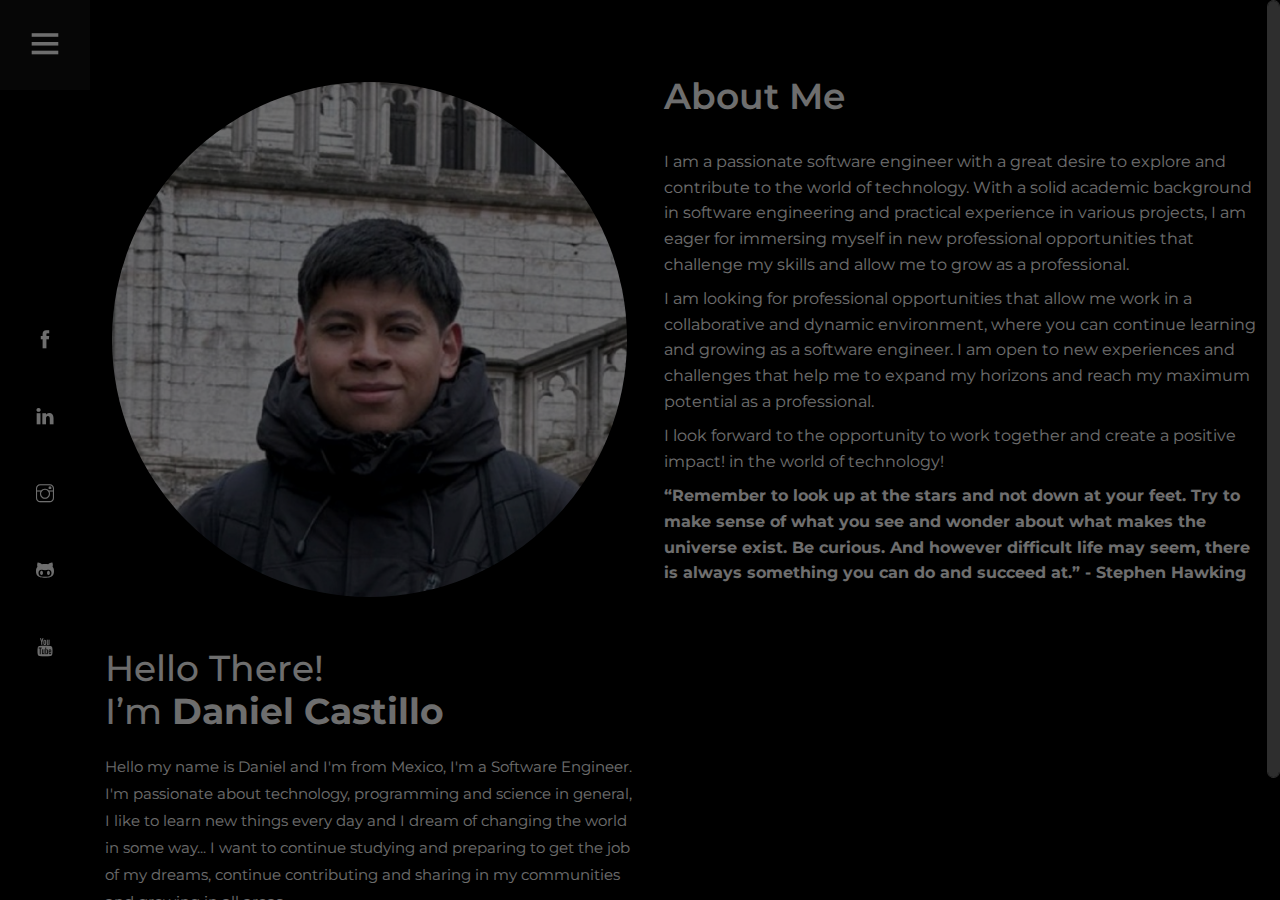
<file: index.html>
<!DOCTYPE html>
<html lang="zxx">
<head>
	<title>DanielAMCastillo</title>
	<meta charset="UTF-8">
	<meta name="description" content="Tulen Photography HTML Template"">
	<meta name="keywords" content="photo, html">
	<meta name="viewport" content="width=device-width, initial-scale=1.0">
	<!-- Stylesheets -->
	<link rel="stylesheet" href="css/bootstrap.min.css"/>
	<link rel="stylesheet" href="css/font-awesome.min.css"/>
	<link rel="stylesheet" href="css/themify-icons.css"/>
	<link rel="stylesheet" href="css/accordion.css"/>
	<link rel="stylesheet" href="css/owl.carousel.min.css"/>
	<!-- Main Stylesheets -->
	<link rel="stylesheet" href="css/style.css"/>
	<link rel="shortcut icon" type="image/x-icon" href="img/ico/logo3.ico">
</head>
<body>
	<!-- Page Preloder -->
	<div id="preloder">
		<div class="loader"></div>
	</div>
	<!-- Offcanvas Menu Section -->
	<div class="menu-wrapper">
		<div class="menu-switch">
			<i class="ti-menu"></i>
		</div>
		<div class="menu-social-warp">
			<div class="menu-social">
				<a href="https://www.facebook.com/amcdanymx999/"target="_blank"><i class="ti-facebook" ></i></a>
				<a href="https://www.linkedin.com/in/danielmcastillo/" target="_blank"><i class="ti-linkedin"></i></a>
				<a href="https://www.instagram.com/amcdany_/"target="_blank"><i class="ti-instagram"></i></a>
				<a href="https://github.com/DanielAMCastillo"target="_blank"><i class="ti-github"></i></a>
				<a href="https://www.youtube.com/channel/UCm8-X9JK8dR3QwCnQLEAAbw"target="_blank"><i class="ti-youtube"></i></a>
			</div>
		</div>
	</div>
	<div class="side-menu-wrapper">
		<div class="sm-header">
			<div class="menu-close">
				<i class="ti-arrow-left"></i>
			</div>
			<a href="about.html" class="site-logo">
				<img src="img/logodany.png" alt="">
			</a>
		</div>
		<nav class="main-menu">
			<ul>
				<li><a href="about.html" class="active">About</a></li>
				<li><a href="gallery.html">Gallery</a></li>
				<li><a href="projects.html">Projects</a></li>
				<li><a href="mailto:danielmoralescast@hotmail.com">Contact</a></li>
			</ul>
		</nav>
		<div class="sm-footer">
			<div class="sm-socail">
				<a href="https://www.facebook.com/amcdanymx999/"target="_blank"><i class="ti-facebook" ></i></a>
				<a href="https://www.linkedin.com/in/danielmcastillo/" target="_blank"><i class="ti-linkedin"></i></a>
				<a href="https://www.instagram.com/amcdany_/"target="_blank"><i class="ti-instagram"></i></a>
				<a href="https://github.com/DanielAMCastillo"target="_blank"><i class="ti-github"></i></a>
				<a href="https://www.youtube.com/channel/UCm8-X9JK8dR3QwCnQLEAAbw"target="_blank"><i class="ti-youtube"></i></a>
			</div>
		</div>
	</div>
	<!-- Offcanvas Menu Section end -->

	<!-- About Section end -->
	<section class="about-section">
		<div class="about-warp">
			<div class="about-left">
				<div class="about-img">
					<img src="img/profiledamc2.png" alt="">
				</div>
				<div class="profile-text text-white">
					<h2>Hello There!</h2>
					<h2>I’m <strong>Daniel Castillo</strong></h2>
					<p>Hello my name is Daniel and I'm from Mexico,
						I'm a Software Engineer. I'm passionate about technology, programming and science in general, I like to learn new things every day and I dream of changing the world in some way... I want to continue studying and preparing to get the job of my dreams, 
						continue contributing and sharing in my communities and growing in all areas.</p>
					<a href="img/projects/DAMC_Resume.pdf" target="_blank" class="profile-btn">Resume</a>
					<a href="mailto:danielmoralescast@hotmail.com" class="profile-email">danielmoralescast@hotmail.com</a>
				</div>
			</div>
			<div class="about-right">
				<div class="about-text">
					<h2>About Me</h2>
					<p> I am a passionate software engineer with a great desire to explore
						and contribute to the world of technology.
						With a solid academic background in software engineering
						and practical experience in various projects, I am eager
						for immersing myself in new professional opportunities that challenge
						my skills and allow me to grow as a professional. </p>

					<p>I am looking for professional opportunities that allow me
						work in a collaborative and dynamic environment, where you can
						continue learning and growing as a software engineer.
						I am open to new experiences and challenges that help me
						to expand my horizons and reach my maximum potential as a professional.</p>	
					
					<p>	I look forward to the opportunity to work together and create a positive impact!
						in the world of technology!</p>

					<p><b>“Remember to look up at the stars and not down at your feet.
						Try to make sense of what you see and wonder about what
						makes the universe exist. Be curious. And however difficult life may seem,
						there is always something you can do and succeed at.”

						- Stephen Hawking </p></b>
					<!--<h2 class="pt-5">My Skills</h2>
				</div>
				aqui van las skills
				<div class="owl-carousel">
					<div class="item"><img src="img/skills/c.png" alt="Habilidad 1"></div>
					<div class="item"><img src="img/skills/c.png" alt="Habilidad 2"></div>
					<div class="item"><img src="img/skills/c.png" alt="Habilidad 3"></div>
					Añade más divs con la clase "item" para más habilidades -->
				</div>
				
				<!-- <div class="owl-carousel">
					<div class="item"><img src="img/skills/c.png" alt="Habilidad 1"></div>
					<div class="item"><img src="img/skills/c.png" alt="Habilidad 2"></div>
					<div class="item"><img src="img/skills/c.png" alt="Habilidad 3"></div>
					Añade más divs con la clase "item" para más habilidades -->
				</div>
			</div>
		</div>
	</section>
	<!-- About Section end -->

	<!--====== Javascripts & Jquery ======-->
	<script src="js/vendor/jquery-3.2.1.min.js"></script>
	<script src="js/bootstrap.min.js"></script>
	<script src="js/owl.carousel.min.js"></script>
	<script src="js/imagesloaded.pkgd.min.js"></script>
	<script src="js/isotope.pkgd.min.js"></script>
	<script src="js/jquery.nicescroll.min.js"></script>
	<script src="js/circle-progress.min.js"></script>
	<script src="js/pana-accordion.js"></script>
	<script src="js/main.js"></script>
	<script src="js/caruselperso.js"></script>

	

	</body>
</html>
</file>
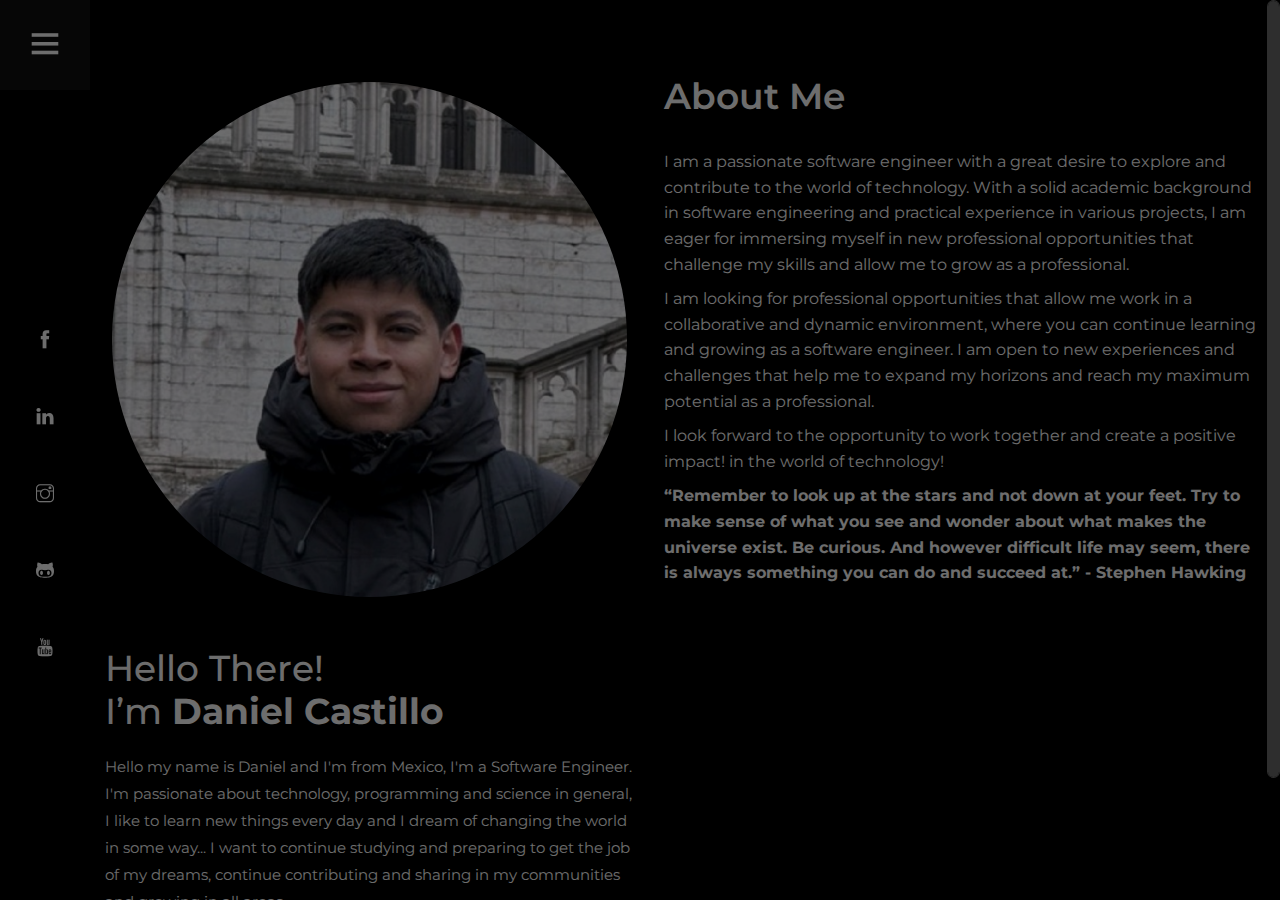
<file: about.html>
<!DOCTYPE html>
<html lang="zxx">
<head>
	<title>DanielAMCastillo</title>
	<meta charset="UTF-8">
	<meta name="description" content="Tulen Photography HTML Template"">
	<meta name="keywords" content="photo, html">
	<meta name="viewport" content="width=device-width, initial-scale=1.0">
	<!-- Stylesheets -->
	<link rel="stylesheet" href="css/bootstrap.min.css"/>
	<link rel="stylesheet" href="css/font-awesome.min.css"/>
	<link rel="stylesheet" href="css/themify-icons.css"/>
	<link rel="stylesheet" href="css/accordion.css"/>
	<link rel="stylesheet" href="css/owl.carousel.min.css"/>

	<script src="https://cdnjs.cloudflare.com/ajax/libs/jquery/3.6.0/jquery.min.js"></script>
<script src="https://cdnjs.cloudflare.com/ajax/libs/OwlCarousel2/2.3.4/owl.carousel.min.js"></script>
	<!-- Main Stylesheets -->
	<link rel="stylesheet" href="css/style.css"/>
	<link rel="shortcut icon" type="image/x-icon" href="img/ico/logo3.ico">

</head>
<body>
	<!-- Page Preloder -->
	<div id="preloder">
		<div class="loader"></div>
	</div>
	<!-- Offcanvas Menu Section -->
	<div class="menu-wrapper">
		<div class="menu-switch">
			<i class="ti-menu"></i>
		</div>
		<div class="menu-social-warp">
			<div class="menu-social">
				<a href="https://www.facebook.com/amcdanymx999/"target="_blank"><i class="ti-facebook" ></i></a>
				<a href="https://www.linkedin.com/in/danielmcastillo/" target="_blank"><i class="ti-linkedin"></i></a>
				<a href="https://www.instagram.com/amcdany_/"target="_blank"><i class="ti-instagram"></i></a>
				<a href="https://github.com/DanielAMCastillo"target="_blank"><i class="ti-github"></i></a>
				<a href="https://www.youtube.com/channel/UCm8-X9JK8dR3QwCnQLEAAbw"target="_blank"><i class="ti-youtube"></i></a>
			</div>
		</div>
	</div>
	<div class="side-menu-wrapper">
		<div class="sm-header">
			<div class="menu-close">
				<i class="ti-arrow-left"></i>
			</div>
			<a href="about.html" class="site-logo">
				<img src="img/logodany.png" alt="">
			</a>
		</div>
		<nav class="main-menu">
			<ul>
				<li><a href="about.html" class="active">About</a></li>
				<li><a href="gallery.html">Gallery</a></li>
				<li><a href="projects.html">Programming</a></li>
				<li><a href="projects_datascience.html">Data science</a></li>
				<li><a href="mailto:danielmoralescast@hotmail.com">Contact</a></li>
			</ul>
		</nav>
		<div class="sm-footer">
			<div class="sm-socail">
				<a href="https://www.facebook.com/amcdanymx999/"target="_blank"><i class="ti-facebook" ></i></a>
				<a href="https://www.linkedin.com/in/danielmcastillo/" target="_blank"><i class="ti-linkedin"></i></a>
				<a href="https://www.instagram.com/amcdany_/"target="_blank"><i class="ti-instagram"></i></a>
				<a href="https://github.com/DanielAMCastillo"target="_blank"><i class="ti-github"></i></a>
				<a href="https://www.youtube.com/channel/UCm8-X9JK8dR3QwCnQLEAAbw"target="_blank"><i class="ti-youtube"></i></a>
			</div>
		</div>
	</div>
	<!-- Offcanvas Menu Section end -->

	<!-- About Section end -->
	<section class="about-section">
		<div class="about-warp">
			<div class="about-left">
				<div class="about-img">
					<img src="img/profiledamc2.png" alt="">
				</div>
				<div class="profile-text text-white">
					<h2>Hello There!</h2>
					<h2>I’m <strong>Daniel Castillo</strong></h2>
					<p>Hello my name is Daniel and I'm from Mexico,
						I'm a Software Engineer. I'm passionate about technology, programming and science in general, I like to learn new things every day and I dream of changing the world in some way... I want to continue studying and preparing to get the job of my dreams, 
						continue contributing and sharing in my communities and growing in all areas.</p>
					<a href="img/projects/resume_DAMC.pdf" target="_blank" class="profile-btn">Resume</a>
					<a href="mailto:danielmoralescast@hotmail.com" class="profile-email">danielmoralescast@hotmail.com</a>
				</div>
			</div>
			<div class="about-right">
				<div class="about-text">
					<h2>About Me</h2>
					<p> I am a passionate software engineer with a great desire to explore
						and contribute to the world of technology.
						With a solid academic background in software engineering
						and practical experience in various projects, I am eager
						for immersing myself in new professional opportunities that challenge
						my skills and allow me to grow as a professional. </p>

					<p>I am looking for professional opportunities that allow me
						work in a collaborative and dynamic environment, where you can
						continue learning and growing as a software engineer.
						I am open to new experiences and challenges that help me
						to expand my horizons and reach my maximum potential as a professional.</p>	
					
					<p>	I look forward to the opportunity to work together and create a positive impact!
						in the world of technology!</p>

					<p><b>“Remember to look up at the stars and not down at your feet.
						Try to make sense of what you see and wonder about what
						makes the universe exist. Be curious. And however difficult life may seem,
						there is always something you can do and succeed at.”

						- Stephen Hawking </p></b>
					<!--<h2 class="pt-5">My Skills</h2>
				</div>
				aqui van las skills
				<div class="owl-carousel">
					<div class="item"><img src="img/skills/c.png" alt="Habilidad 1"></div>
					<div class="item"><img src="img/skills/c.png" alt="Habilidad 2"></div>
					<div class="item"><img src="img/skills/c.png" alt="Habilidad 3"></div>
					Añade más divs con la clase "item" para más habilidades -->
				</div>
				
				<!-- <div class="owl-carousel">
					<div class="item"><img src="img/skills/c.png" alt="Habilidad 1"></div>
					<div class="item"><img src="img/skills/c.png" alt="Habilidad 2"></div>
					<div class="item"><img src="img/skills/c.png" alt="Habilidad 3"></div>
					Añade más divs con la clase "item" para más habilidades -->
				</div>
			</div>
		</div>
	</section>
	<!-- About Section end -->

	<!--====== Javascripts & Jquery ======-->
	<script src="js/vendor/jquery-3.2.1.min.js"></script>
	<script src="js/bootstrap.min.js"></script>
	<script src="js/owl.carousel.min.js"></script>
	<script src="js/imagesloaded.pkgd.min.js"></script>
	<script src="js/isotope.pkgd.min.js"></script>
	<script src="js/jquery.nicescroll.min.js"></script>
	<script src="js/circle-progress.min.js"></script>
	<script src="js/pana-accordion.js"></script>
	<script src="js/main.js"></script>
	<script src="js/caruselperso.js"></script>

	

	</body>
</html>
</file>
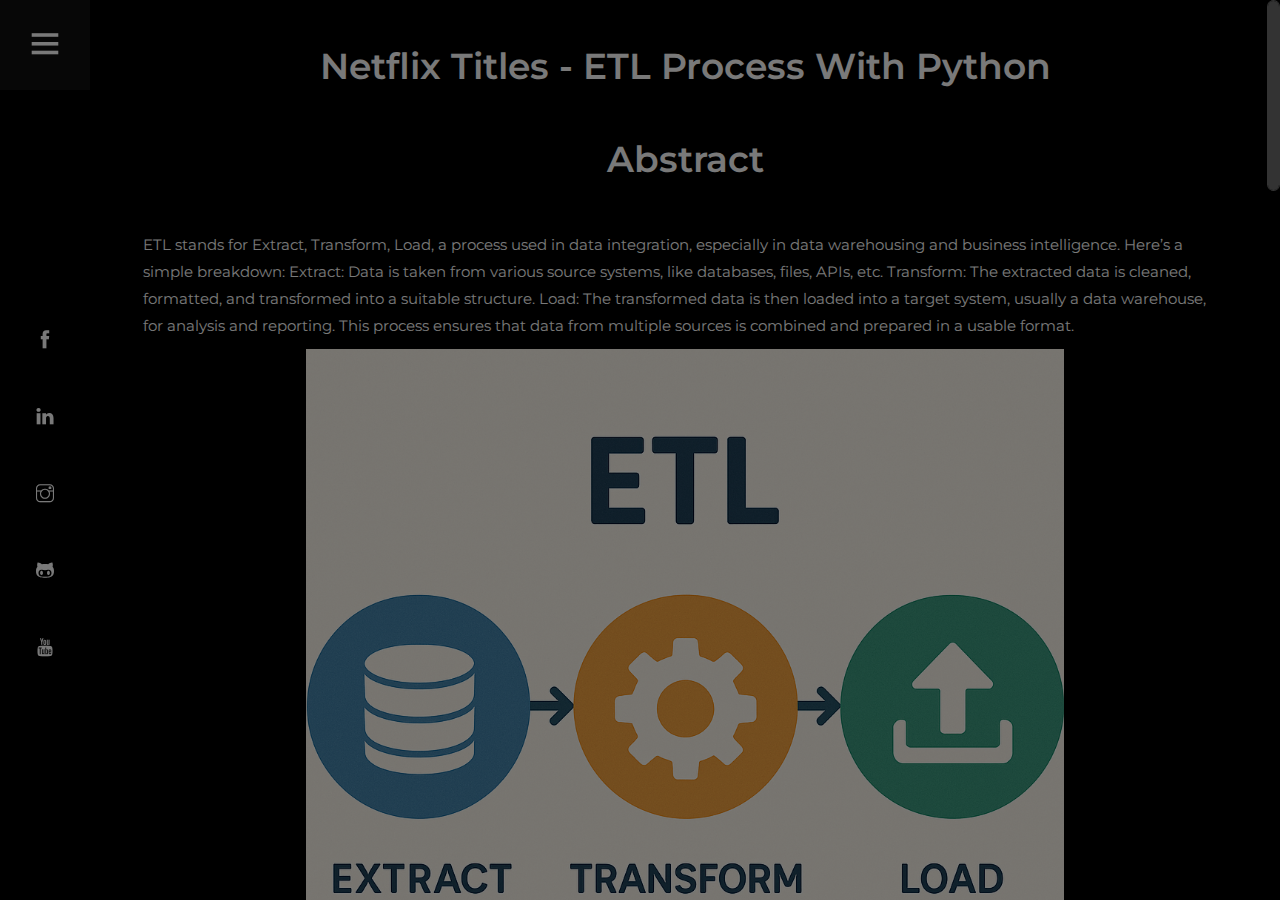
<file: etl_python_movies.html>
<!DOCTYPE html>
<html lang="zxx">
<head>
	<title>IZC</title>
	<meta charset="UTF-8">
	<meta name="description" content="Tulen Photography HTML Template"">
	<meta name="keywords" content="photo, html">
	<meta name="viewport" content="width=device-width, initial-scale=1.0">
	<!-- Stylesheets -->
	<link rel="stylesheet" href="css/bootstrap.min.css"/>
	<link rel="stylesheet" href="css/font-awesome.min.css"/>
	<link rel="stylesheet" href="css/themify-icons.css"/>
	<link rel="stylesheet" href="css/accordion.css"/>
	<link rel="stylesheet" href="css/fresco.css"/>
	<link rel="stylesheet" href="css/owl.carousel.min.css"/>
	<!-- Main Stylesheets -->
	<link rel="stylesheet" href="css/style.css"/>
	<link rel="shortcut icon" type="image/x-icon" href="img/ico/logo3.ico">

</head>
<body>
	<!-- Page Preloder -->
	<div id="preloder">
		<div class="loader"></div>
	</div>

	<!-- Offcanvas Menu Section -->
	<div class="menu-wrapper">
		<div class="menu-switch">
			<i class="ti-menu"></i>
		</div>
		<div class="menu-social-warp">
			<div class="menu-social">
				<a href="https://www.facebook.com/amcdanymx999/"target="_blank"><i class="ti-facebook" ></i></a>
				<a href="https://www.linkedin.com/in/danielmcastillo/" target="_blank"><i class="ti-linkedin"></i></a>
				<a href="https://www.instagram.com/amcdany_/"target="_blank"><i class="ti-instagram"></i></a>
				<a href="https://github.com/DanielAMCastillo"target="_blank"><i class="ti-github"></i></a>
				<a href="https://www.youtube.com/channel/UCm8-X9JK8dR3QwCnQLEAAbw"target="_blank"><i class="ti-youtube"></i></a>
			</div>
		</div>
	</div>
	<div class="side-menu-wrapper">
		<div class="sm-header">
			<div class="menu-close">
				<i class="ti-arrow-left"></i>
			</div>
			<a href="about.html" class="site-logo">
				<img src="img/logodany.png" alt="">
			</a>
		</div>
		<nav class="main-menu">
			<ul>
				<li><a href="about.html">About</a></li>
				<li><a href="gallery.html">Gallery</a></li>
				<li><a href="projects.html">Programming</a></li>
				<li><a href="projects_datascience.html">Data science</a></li>
				<li><a href="mailto:danielmoralescast@hotmail.com">Contact</a></li>
			</ul>
		</nav>
		<div class="sm-footer">
			<div class="sm-socail">
				<a href="https://www.facebook.com/amcdanymx999/"target="_blank"><i class="ti-facebook" ></i></a>
				<a href="https://www.linkedin.com/in/danielmcastillo/" target="_blank"><i class="ti-linkedin"></i></a>
				<a href="https://www.instagram.com/amcdany_/"target="_blank"><i class="ti-instagram"></i></a>
				<a href="https://github.com/DanielAMCastillo"target="_blank"><i class="ti-github"></i></a>
				<a href="https://www.youtube.com/channel/UCm8-X9JK8dR3QwCnQLEAAbw"target="_blank"><i class="ti-youtube"></i></a>
			</div>
		</div>
	</div>
	<!-- Offcanvas Menu Section end -->

	<section class="blog-details">
    <div class="container">
        <div class="single-blog-page">
            <h2 class="text-center">Netflix Titles - ETL Process With Python</h2>

            <!-- Imagen principal -->
            <h2 class="text-center">Abstract</h2>
			<p>ETL stands for Extract, Transform, Load, a process used in data integration, especially in data warehousing and business intelligence. Here’s a simple breakdown:
                Extract: Data is taken from various source systems, like databases, files, APIs, etc.
                Transform: The extracted data is cleaned, formatted, and transformed into a suitable structure.
                Load: The transformed data is then loaded into a target system, usually a data warehouse, for analysis and reporting.
                This process ensures that data from multiple sources is combined and prepared in a usable format. 
            </p>
            <div class="blog-thumb">
				<img src="img/data_science/etl_python_movies/etl.png"
					alt="desicion_rules" 
					class="img-fluid mx-auto d-block" 
					style="max-width:70%; height:auto;">
			</div>
            <div class="row blog-gallery mt-4">
                <div class="col-lg-9 mx-auto">
                    <div class="row g-3">
                        <!-- Imagen 1 y texto -->
                        <div class="col-12 mt-4"> <!-- Usamos col-12 para que ocupe toda la fila -->
                            <h2 class="text-center">Process</h2>
                            <p>Dataset from Kaggle - The dataset consists of meta details about the movies and tv shows such as the title, director, and cast of the shows / movies. Details such as the release year, the rating, duration etc. As the first step, let's load the dataset, create some new features. In this kernel, I have analysed this dataset to find top insights and findings.</p>
                            <div class="col-lg-12"> <!-- Cambiado a col-lg-6 para que quepan dos imágenes en una fila -->
									<div class="bg-item">
										<img src="img/data_science/etl_python_movies/kaggle_dataset.png" alt="">
									</div>
							</div>
                            <p>CSV File</p>
                            <div class="col-lg-12 mt-4"> <!-- Cambiado a col-lg-6 para que quepan dos imágenes en una fila -->
									<div class="bg-item">
										<img src="img/data_science/etl_python_movies/file_csv.png" alt="">
									</div>
							</div>
                            <p>Python Code</p>
                            <div class="col-lg-12"> <!-- Cambiado a col-lg-6 para que quepan dos imágenes en una fila -->
									<div class="bg-item">
										<img src="img/data_science/etl_python_movies/code_etl_python.png" alt="">
									</div>
							</div>
                            <p>Database - Sqlite</p>
                            <div class="col-lg-12"> <!-- Cambiado a col-lg-6 para que quepan dos imágenes en una fila -->
									<div class="bg-item">
										<img src="img/data_science/etl_python_movies/database_etl.png" alt="">
									</div>
							</div>
                        </div>
                    </div>
                </div>
            </div>
        </div>
    </div>
</section>

	<!-- Blog Section end -->
	<!--====== Javascripts & Jquery ======-->
	<script src="js/vendor/jquery-3.2.1.min.js"></script>
	<script src="js/bootstrap.min.js"></script>
	<script src="js/owl.carousel.min.js"></script>
	<script src="js/imagesloaded.pkgd.min.js"></script>
	<script src="js/isotope.pkgd.min.js"></script>
	<script src="js/jquery.nicescroll.min.js"></script>
	<script src="js/circle-progress.min.js"></script>
	<script src="js/pana-accordion.js"></script>
	<script src="js/main.js"></script>
	</body>
</html>
</file>
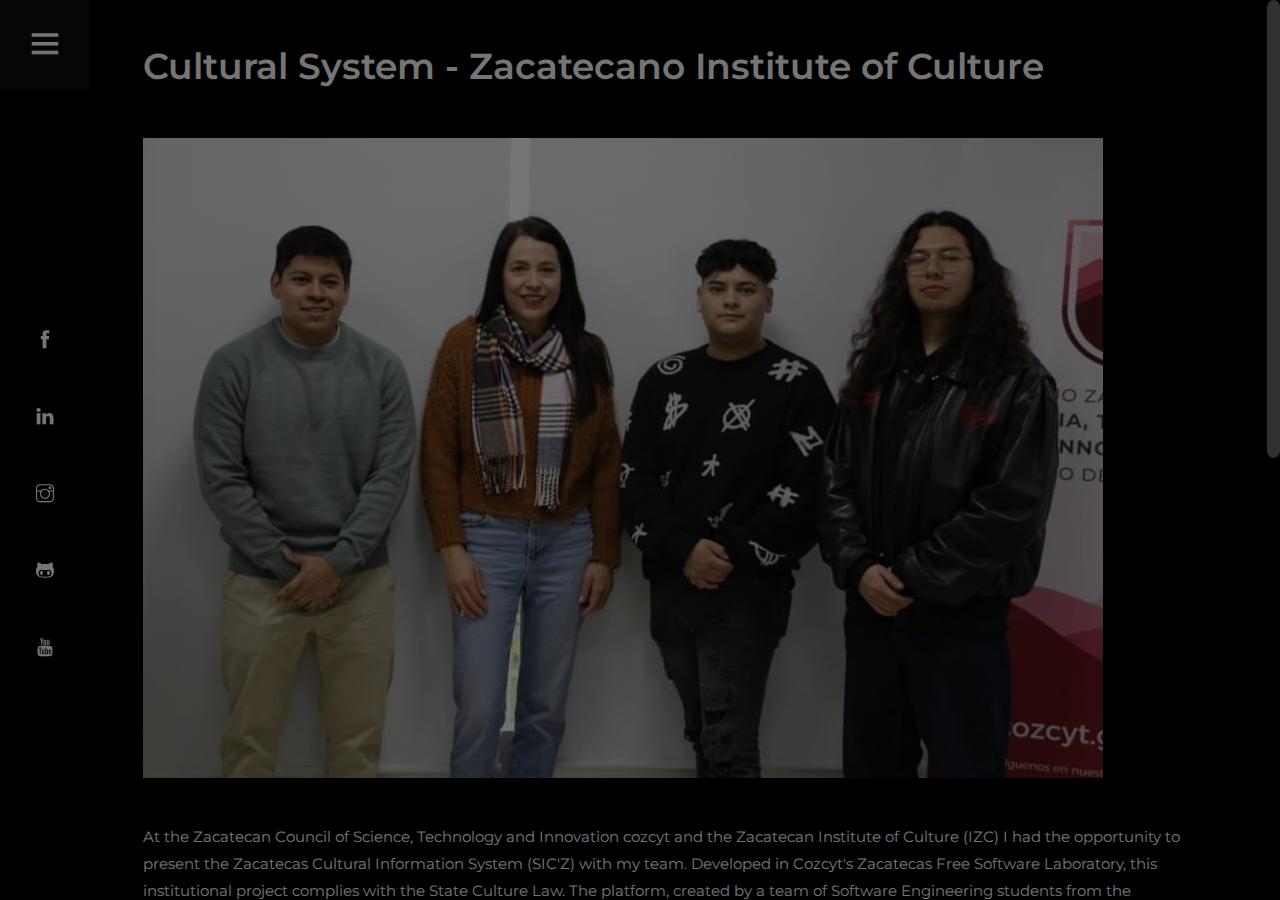
<file: izc_details.html>
<!DOCTYPE html>
<html lang="zxx">
<head>
	<title>IZC</title>
	<meta charset="UTF-8">
	<meta name="description" content="Tulen Photography HTML Template"">
	<meta name="keywords" content="photo, html">
	<meta name="viewport" content="width=device-width, initial-scale=1.0">
	<!-- Stylesheets -->
	<link rel="stylesheet" href="css/bootstrap.min.css"/>
	<link rel="stylesheet" href="css/font-awesome.min.css"/>
	<link rel="stylesheet" href="css/themify-icons.css"/>
	<link rel="stylesheet" href="css/accordion.css"/>
	<link rel="stylesheet" href="css/fresco.css"/>
	<link rel="stylesheet" href="css/owl.carousel.min.css"/>
	<!-- Main Stylesheets -->
	<link rel="stylesheet" href="css/style.css"/>
	<link rel="shortcut icon" type="image/x-icon" href="img/ico/logo3.ico">

</head>
<body>
	<!-- Page Preloder -->
	<div id="preloder">
		<div class="loader"></div>
	</div>

	<!-- Offcanvas Menu Section -->
	<div class="menu-wrapper">
		<div class="menu-switch">
			<i class="ti-menu"></i>
		</div>
		<div class="menu-social-warp">
			<div class="menu-social">
				<a href="https://www.facebook.com/amcdanymx999/"target="_blank"><i class="ti-facebook" ></i></a>
				<a href="https://www.linkedin.com/in/danielmcastillo/" target="_blank"><i class="ti-linkedin"></i></a>
				<a href="https://www.instagram.com/amcdany_/"target="_blank"><i class="ti-instagram"></i></a>
				<a href="https://github.com/DanielAMCastillo"target="_blank"><i class="ti-github"></i></a>
				<a href="https://www.youtube.com/channel/UCm8-X9JK8dR3QwCnQLEAAbw"target="_blank"><i class="ti-youtube"></i></a>
			</div>
		</div>
	</div>
	<div class="side-menu-wrapper">
		<div class="sm-header">
			<div class="menu-close">
				<i class="ti-arrow-left"></i>
			</div>
			<a href="about.html" class="site-logo">
				<img src="img/logodany.png" alt="">
			</a>
		</div>
		<nav class="main-menu">
			<ul>
				<li><a href="about.html">About</a></li>
				<li><a href="gallery.html">Gallery</a></li>
				<li><a href="projects.html">Programming</a></li>
				<li><a href="projects_datascience.html">Data science</a></li>
				<li><a href="mailto:danielmoralescast@hotmail.com">Contact</a></li>
			</ul>
		</nav>
		<div class="sm-footer">
			<div class="sm-socail">
				<a href="https://www.facebook.com/amcdanymx999/"target="_blank"><i class="ti-facebook" ></i></a>
				<a href="https://www.linkedin.com/in/danielmcastillo/" target="_blank"><i class="ti-linkedin"></i></a>
				<a href="https://www.instagram.com/amcdany_/"target="_blank"><i class="ti-instagram"></i></a>
				<a href="https://github.com/DanielAMCastillo"target="_blank"><i class="ti-github"></i></a>
				<a href="https://www.youtube.com/channel/UCm8-X9JK8dR3QwCnQLEAAbw"target="_blank"><i class="ti-youtube"></i></a>
			</div>
		</div>
	</div>
	<!-- Offcanvas Menu Section end -->

	<!-- Blog Section end -->
	<section class="blog-details">
		<div class="container">
			<div class="single-blog-page">
				<h2>Cultural System - Zacatecano Institute of Culture</h2>
				<div class="blog-thumb">
					<img src="img/projects/3izc.jpeg" alt="">
				</div>
				<p>At the Zacatecan Council of Science, Technology and Innovation cozcyt and the Zacatecan Institute of Culture (IZC) I had the opportunity to present the Zacatecas Cultural Information System (SIC'Z) with my team. Developed in Cozcyt's Zacatecas Free Software Laboratory, this institutional project complies with the State Culture Law.
					The platform, created by a team of Software Engineering students from the Autonomous University of Zacatecas, offers a complete digital vision of the Zacatecas cultural panorama. It includes the georeferencing of Municipal Institutes of Culture, a registry of artistic-cultural activities, a directory of local creators, and more.</p>
					<div class="row blog-gallery">
						<div class="col-lg-9 p-0">
							<div class="row m-0">
								<div class="col-lg-6 p-0"> <!-- Cambiado a col-lg-6 para que quepan dos imágenes en una fila -->
									<div class="bg-item">
										<img src="img/projects/1izc.jpeg" alt="">
									</div>
								</div>
								<div class="col-lg-6 p-0"> <!-- Cambiado a col-lg-6 para que quepan dos imágenes en una fila -->
									<div class="bg-item">
										<img src="img/projects/2izc.jpeg" alt="">
									</div>  
								</div>
								<div class="col-lg-6 p-0"> <!-- Cambiado a col-lg-6 para que quepan dos imágenes en una fila -->
									<div class="bg-item">
										<img src="img/projects/4izc.jpg" alt="">
									</div>  
								</div>
								<div class="col-lg-6 p-0"> <!-- Cambiado a col-lg-6 para que quepan dos imágenes en una fila -->
									<div class="bg-item">
										<img src="img/projects/5izc.jpg" alt="">
									</div>  
								</div>
								<div class="col-lg-6 p-0"> <!-- Cambiado a col-lg-6 para que quepan dos imágenes en una fila -->
									<div class="bg-item">
										<img src="img/projects/6izc.jpg" alt="">
									</div>  
								</div>
								<div class="col-lg-6 p-0"> <!-- Cambiado a col-lg-6 para que quepan dos imágenes en una fila -->
									<div class="bg-item">
										<img src="img/projects/7izc.jpg" alt="">
									</div>  
								</div>
							</div>
						</div>
					</div>
					
			</div>
		</div>
	</section>
	<!-- Blog Section end -->
	<!--====== Javascripts & Jquery ======-->
	<script src="js/vendor/jquery-3.2.1.min.js"></script>
	<script src="js/bootstrap.min.js"></script>
	<script src="js/owl.carousel.min.js"></script>
	<script src="js/imagesloaded.pkgd.min.js"></script>
	<script src="js/isotope.pkgd.min.js"></script>
	<script src="js/jquery.nicescroll.min.js"></script>
	<script src="js/circle-progress.min.js"></script>
	<script src="js/pana-accordion.js"></script>
	<script src="js/main.js"></script>
	</body>
</html>
</file>
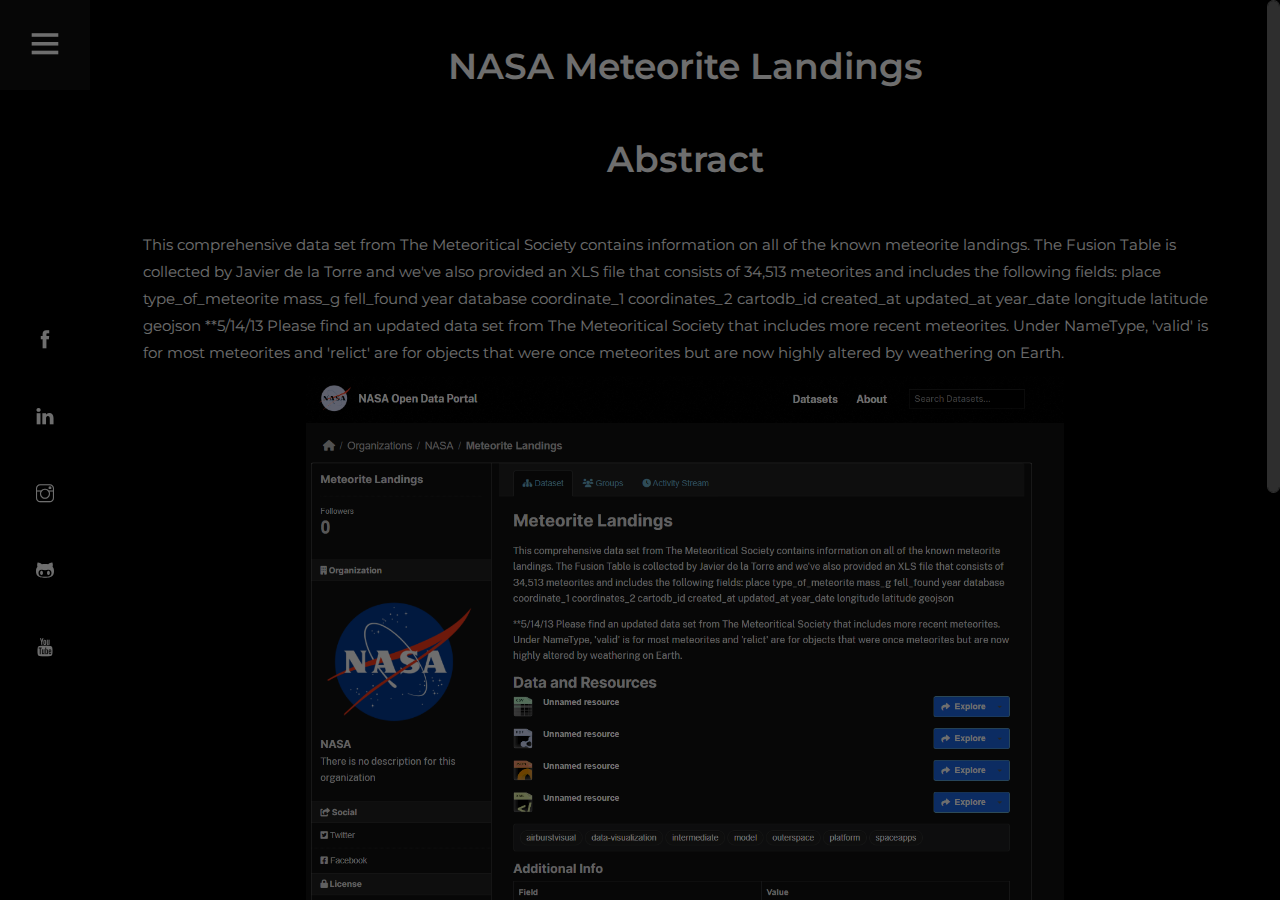
<file: nasa_landings.html>
<!DOCTYPE html>
<html lang="zxx">
<head>
	<title>IZC</title>
	<meta charset="UTF-8">
	<meta name="description" content="Tulen Photography HTML Template"">
	<meta name="keywords" content="photo, html">
	<meta name="viewport" content="width=device-width, initial-scale=1.0">
	<!-- Stylesheets -->
	<link rel="stylesheet" href="css/bootstrap.min.css"/>
	<link rel="stylesheet" href="css/font-awesome.min.css"/>
	<link rel="stylesheet" href="css/themify-icons.css"/>
	<link rel="stylesheet" href="css/accordion.css"/>
	<link rel="stylesheet" href="css/fresco.css"/>
	<link rel="stylesheet" href="css/owl.carousel.min.css"/>
	<!-- Main Stylesheets -->
	<link rel="stylesheet" href="css/style.css"/>
	<link rel="shortcut icon" type="image/x-icon" href="img/ico/logo3.ico">

</head>
<body>
	<!-- Page Preloder -->
	<div id="preloder">
		<div class="loader"></div>
	</div>

	<!-- Offcanvas Menu Section -->
	<div class="menu-wrapper">
		<div class="menu-switch">
			<i class="ti-menu"></i>
		</div>
		<div class="menu-social-warp">
			<div class="menu-social">
				<a href="https://www.facebook.com/amcdanymx999/"target="_blank"><i class="ti-facebook" ></i></a>
				<a href="https://www.linkedin.com/in/danielmcastillo/" target="_blank"><i class="ti-linkedin"></i></a>
				<a href="https://www.instagram.com/amcdany_/"target="_blank"><i class="ti-instagram"></i></a>
				<a href="https://github.com/DanielAMCastillo"target="_blank"><i class="ti-github"></i></a>
				<a href="https://www.youtube.com/channel/UCm8-X9JK8dR3QwCnQLEAAbw"target="_blank"><i class="ti-youtube"></i></a>
			</div>
		</div>
	</div>
	<div class="side-menu-wrapper">
		<div class="sm-header">
			<div class="menu-close">
				<i class="ti-arrow-left"></i>
			</div>
			<a href="about.html" class="site-logo">
				<img src="img/logodany.png" alt="">
			</a>
		</div>
		<nav class="main-menu">
			<ul>
				<li><a href="about.html">About</a></li>
				<li><a href="gallery.html">Gallery</a></li>
				<li><a href="projects.html">Programming</a></li>
				<li><a href="projects_datascience.html">Data science</a></li>
				<li><a href="mailto:danielmoralescast@hotmail.com">Contact</a></li>
			</ul>
		</nav>
		<div class="sm-footer">
			<div class="sm-socail">
				<a href="https://www.facebook.com/amcdanymx999/"target="_blank"><i class="ti-facebook" ></i></a>
				<a href="https://www.linkedin.com/in/danielmcastillo/" target="_blank"><i class="ti-linkedin"></i></a>
				<a href="https://www.instagram.com/amcdany_/"target="_blank"><i class="ti-instagram"></i></a>
				<a href="https://github.com/DanielAMCastillo"target="_blank"><i class="ti-github"></i></a>
				<a href="https://www.youtube.com/channel/UCm8-X9JK8dR3QwCnQLEAAbw"target="_blank"><i class="ti-youtube"></i></a>
			</div>
		</div>
	</div>
	<!-- Offcanvas Menu Section end -->

	<section class="blog-details">
    <div class="container">
        <div class="single-blog-page">
            <h2 class="text-center">NASA Meteorite Landings</h2>

            <!-- Imagen principal -->
            <h2 class="text-center">Abstract</h2>
			<p>This comprehensive data set from The Meteoritical Society contains information on all of the known meteorite landings. The Fusion Table is collected by Javier de la Torre and we've also provided an XLS file that consists of 34,513 meteorites and includes the following fields: place type_of_meteorite mass_g fell_found year database coordinate_1 coordinates_2 cartodb_id created_at updated_at year_date longitude latitude geojson

**5/14/13 Please find an updated data set from The Meteoritical Society that includes more recent meteorites. Under NameType, 'valid' is for most meteorites and 'relict' are for objects that were once meteorites but are now highly altered by weathering on Earth.
            </p>
            <div class="blog-thumb">
				<img src="img/data_science/nasa_landings/nasa_landings_ds.png"
					alt="desicion_rules" 
					class="img-fluid mx-auto d-block" 
					style="max-width:70%; height:auto;">
			</div>
            <div class="row blog-gallery mt-4">
                <div class="col-lg-9 mx-auto">
                    <div class="row g-3">
                        <!-- Imagen 1 y texto -->
                        <div class="col-12 mt-4"> <!-- Usamos col-12 para que ocupe toda la fila -->
                            <h2 class="text-center">PowerBI - Cleaning and Visualitation</h2>
                            <div class="col-lg-12"> <!-- Cambiado a col-lg-6 para que quepan dos imágenes en una fila -->
									<div class="bg-item">
										<img src="img/data_science/nasa_landings/powerbi_visual.png" alt="">
									</div>
							</div>
                        </div>
                    </div>
                </div>
            </div>
        </div>
    </div>
</section>

	<!-- Blog Section end -->
	<!--====== Javascripts & Jquery ======-->
	<script src="js/vendor/jquery-3.2.1.min.js"></script>
	<script src="js/bootstrap.min.js"></script>
	<script src="js/owl.carousel.min.js"></script>
	<script src="js/imagesloaded.pkgd.min.js"></script>
	<script src="js/isotope.pkgd.min.js"></script>
	<script src="js/jquery.nicescroll.min.js"></script>
	<script src="js/circle-progress.min.js"></script>
	<script src="js/pana-accordion.js"></script>
	<script src="js/main.js"></script>
	</body>
</html>
</file>
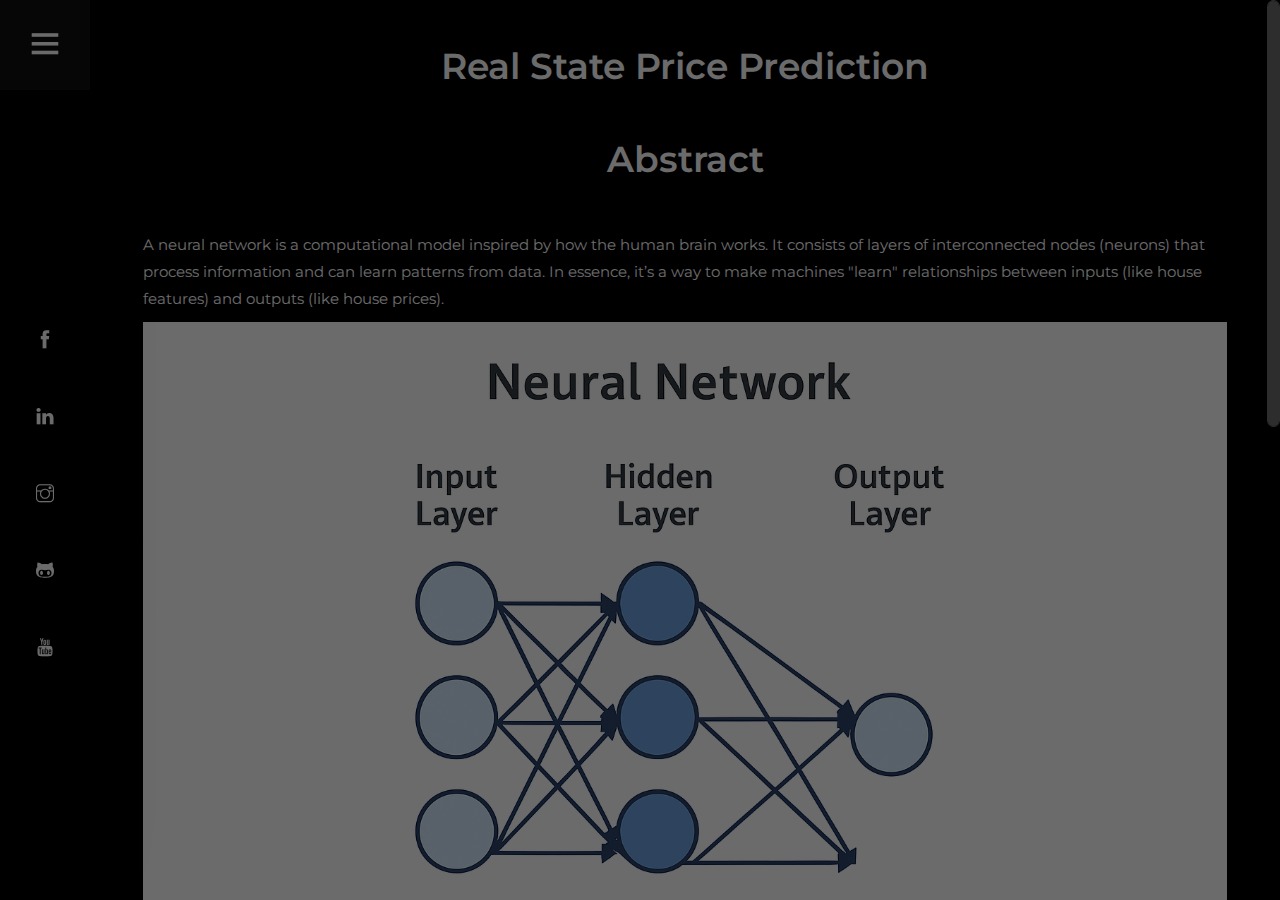
<file: nn_realstate.html>
<!DOCTYPE html>
<html lang="zxx">
<head>
	<title>IZC</title>
	<meta charset="UTF-8">
	<meta name="description" content="Tulen Photography HTML Template"">
	<meta name="keywords" content="photo, html">
	<meta name="viewport" content="width=device-width, initial-scale=1.0">
	<!-- Stylesheets -->
	<link rel="stylesheet" href="css/bootstrap.min.css"/>
	<link rel="stylesheet" href="css/font-awesome.min.css"/>
	<link rel="stylesheet" href="css/themify-icons.css"/>
	<link rel="stylesheet" href="css/accordion.css"/>
	<link rel="stylesheet" href="css/fresco.css"/>
	<link rel="stylesheet" href="css/owl.carousel.min.css"/>
	<!-- Main Stylesheets -->
	<link rel="stylesheet" href="css/style.css"/>
	<link rel="shortcut icon" type="image/x-icon" href="img/ico/logo3.ico">

</head>
<body>
	<!-- Page Preloder -->
	<div id="preloder">
		<div class="loader"></div>
	</div>

	<!-- Offcanvas Menu Section -->
	<div class="menu-wrapper">
		<div class="menu-switch">
			<i class="ti-menu"></i>
		</div>
		<div class="menu-social-warp">
			<div class="menu-social">
				<a href="https://www.facebook.com/amcdanymx999/"target="_blank"><i class="ti-facebook" ></i></a>
				<a href="https://www.linkedin.com/in/danielmcastillo/" target="_blank"><i class="ti-linkedin"></i></a>
				<a href="https://www.instagram.com/amcdany_/"target="_blank"><i class="ti-instagram"></i></a>
				<a href="https://github.com/DanielAMCastillo"target="_blank"><i class="ti-github"></i></a>
				<a href="https://www.youtube.com/channel/UCm8-X9JK8dR3QwCnQLEAAbw"target="_blank"><i class="ti-youtube"></i></a>
			</div>
		</div>
	</div>
	<div class="side-menu-wrapper">
		<div class="sm-header">
			<div class="menu-close">
				<i class="ti-arrow-left"></i>
			</div>
			<a href="about.html" class="site-logo">
				<img src="img/logodany.png" alt="">
			</a>
		</div>
		<nav class="main-menu">
			<ul>
				<li><a href="about.html">About</a></li>
				<li><a href="gallery.html">Gallery</a></li>
				<li><a href="projects.html">Programming</a></li>
				<li><a href="projects_datascience.html">Data science</a></li>
				<li><a href="mailto:danielmoralescast@hotmail.com">Contact</a></li>
			</ul>
		</nav>
		<div class="sm-footer">
			<div class="sm-socail">
				<a href="https://www.facebook.com/amcdanymx999/"target="_blank"><i class="ti-facebook" ></i></a>
				<a href="https://www.linkedin.com/in/danielmcastillo/" target="_blank"><i class="ti-linkedin"></i></a>
				<a href="https://www.instagram.com/amcdany_/"target="_blank"><i class="ti-instagram"></i></a>
				<a href="https://github.com/DanielAMCastillo"target="_blank"><i class="ti-github"></i></a>
				<a href="https://www.youtube.com/channel/UCm8-X9JK8dR3QwCnQLEAAbw"target="_blank"><i class="ti-youtube"></i></a>
			</div>
		</div>
	</div>
	<!-- Offcanvas Menu Section end -->

	<section class="blog-details">
    <div class="container">
        <div class="single-blog-page">
            <h2 class="text-center">Real State Price Prediction</h2>

            <!-- Imagen principal -->
            <h2 class="text-center">Abstract</h2>
			<p>A neural network is a computational model inspired by how the human brain works. 
                It consists of layers of interconnected nodes (neurons) that process information and can learn patterns from data.
                In essence, it’s a way to make machines "learn" relationships between inputs (like house features) 
                and outputs (like house prices).
            </p>
            <div class="blog-thumb">
				<img src="img/data_science/nn_realstate/realstatenn.png"
					alt="desicion_rules" 
					class="img-fluid mx-auto d-block" 
					style="max-width:100%; height:auto;">
			</div>
            <div class="row blog-gallery mt-4">
                <div class="col-lg-9 mx-auto">
                    <div class="row g-3">
                        <!-- Imagen 1 y texto -->
                        <div class="col-12 mt-4"> <!-- Usamos col-12 para que ocupe toda la fila -->
                            <h2 class="text-center">Process</h2>
                        </div>
                        <iframe src="img/data_science/nn_realstate/nn_realstate.pdf" width="100%" height="600px"></iframe>

                    </div>
                </div>
            </div>
        </div>
    </div>
</section>

	<!-- Blog Section end -->
	<!--====== Javascripts & Jquery ======-->
	<script src="js/vendor/jquery-3.2.1.min.js"></script>
	<script src="js/bootstrap.min.js"></script>
	<script src="js/owl.carousel.min.js"></script>
	<script src="js/imagesloaded.pkgd.min.js"></script>
	<script src="js/isotope.pkgd.min.js"></script>
	<script src="js/jquery.nicescroll.min.js"></script>
	<script src="js/circle-progress.min.js"></script>
	<script src="js/pana-accordion.js"></script>
	<script src="js/main.js"></script>
	</body>
</html>
</file>
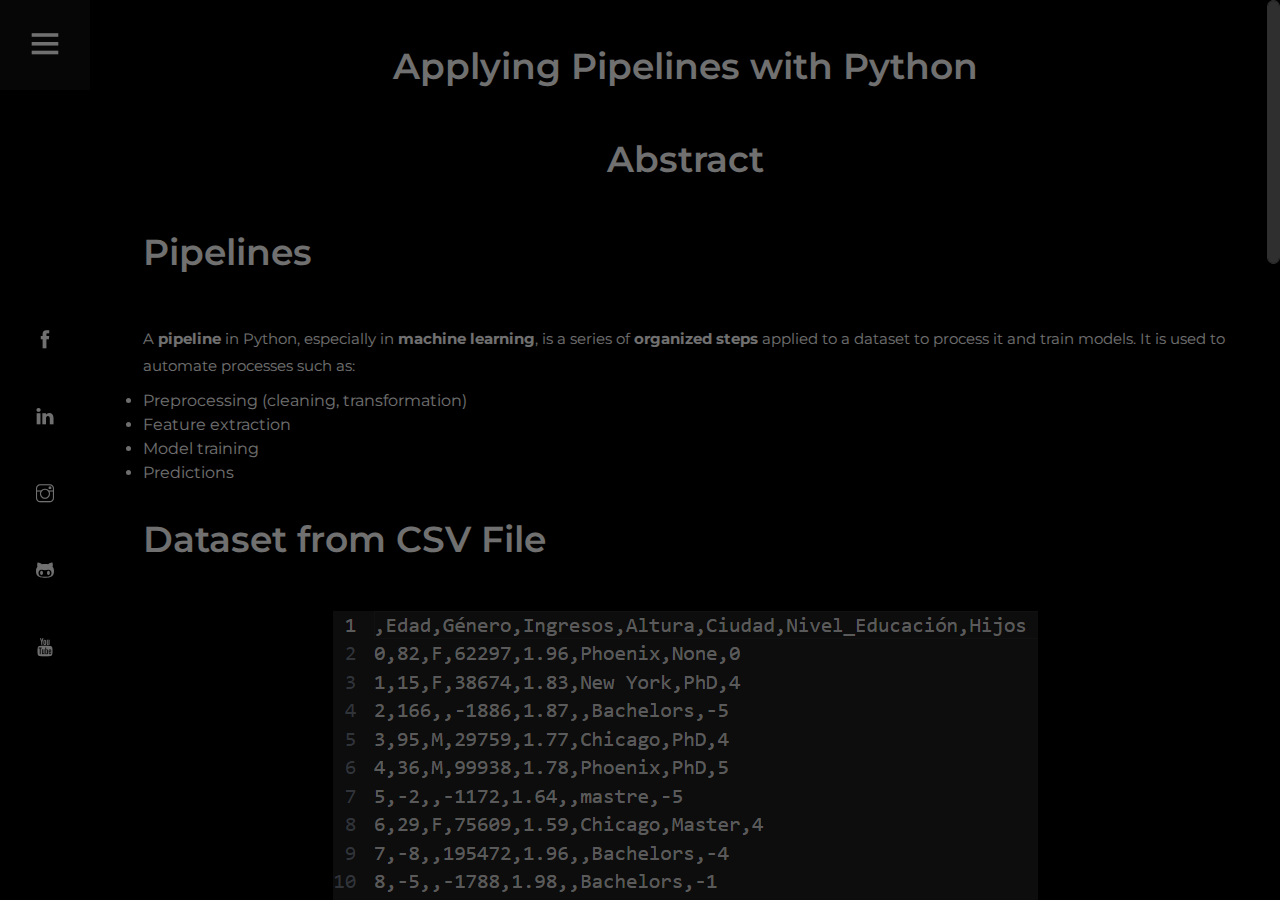
<file: pipeline.html>
<!DOCTYPE html>
<html lang="zxx">
<head>
	<title>IZC</title>
	<meta charset="UTF-8">
	<meta name="description" content="Tulen Photography HTML Template"">
	<meta name="keywords" content="photo, html">
	<meta name="viewport" content="width=device-width, initial-scale=1.0">
	<!-- Stylesheets -->
	<link rel="stylesheet" href="css/bootstrap.min.css"/>
	<link rel="stylesheet" href="css/font-awesome.min.css"/>
	<link rel="stylesheet" href="css/themify-icons.css"/>
	<link rel="stylesheet" href="css/accordion.css"/>
	<link rel="stylesheet" href="css/fresco.css"/>
	<link rel="stylesheet" href="css/owl.carousel.min.css"/>
	<!-- Main Stylesheets -->
	<link rel="stylesheet" href="css/style.css"/>
	<link rel="shortcut icon" type="image/x-icon" href="img/ico/logo3.ico">

</head>
<body>
	<!-- Page Preloder -->
	<div id="preloder">
		<div class="loader"></div>
	</div>

	<!-- Offcanvas Menu Section -->
	<div class="menu-wrapper">
		<div class="menu-switch">
			<i class="ti-menu"></i>
		</div>
		<div class="menu-social-warp">
			<div class="menu-social">
				<a href="https://www.facebook.com/amcdanymx999/"target="_blank"><i class="ti-facebook" ></i></a>
				<a href="https://www.linkedin.com/in/danielmcastillo/" target="_blank"><i class="ti-linkedin"></i></a>
				<a href="https://www.instagram.com/amcdany_/"target="_blank"><i class="ti-instagram"></i></a>
				<a href="https://github.com/DanielAMCastillo"target="_blank"><i class="ti-github"></i></a>
				<a href="https://www.youtube.com/channel/UCm8-X9JK8dR3QwCnQLEAAbw"target="_blank"><i class="ti-youtube"></i></a>
			</div>
		</div>
	</div>
	<div class="side-menu-wrapper">
		<div class="sm-header">
			<div class="menu-close">
				<i class="ti-arrow-left"></i>
			</div>
			<a href="about.html" class="site-logo">
				<img src="img/logodany.png" alt="">
			</a>
		</div>
		<nav class="main-menu">
			<ul>
				<li><a href="about.html">About</a></li>
				<li><a href="gallery.html">Gallery</a></li>
				<li><a href="projects.html">Programming</a></li>
				<li><a href="projects_datascience.html">Data science</a></li>
				<li><a href="mailto:danielmoralescast@hotmail.com">Contact</a></li>
			</ul>
		</nav>
		<div class="sm-footer">
			<div class="sm-socail">
				<a href="https://www.facebook.com/amcdanymx999/"target="_blank"><i class="ti-facebook" ></i></a>
				<a href="https://www.linkedin.com/in/danielmcastillo/" target="_blank"><i class="ti-linkedin"></i></a>
				<a href="https://www.instagram.com/amcdany_/"target="_blank"><i class="ti-instagram"></i></a>
				<a href="https://github.com/DanielAMCastillo"target="_blank"><i class="ti-github"></i></a>
				<a href="https://www.youtube.com/channel/UCm8-X9JK8dR3QwCnQLEAAbw"target="_blank"><i class="ti-youtube"></i></a>
			</div>
		</div>
	</div>
	<!-- Offcanvas Menu Section end -->

	<section class="blog-details">
    <div class="container">
        <div class="single-blog-page">
            <h2 class="text-center">Applying Pipelines with Python</h2>

            <!-- Imagen principal -->
            <h2 class="text-center">Abstract</h2>
            <h2>Pipelines</h2>
            <p>
                A <strong>pipeline</strong> in Python, especially in <strong>machine learning</strong>, is a series of 
                <strong>organized steps</strong> applied to a dataset to process it and train models. It is used to automate processes such as:
                </p>
                <ul>
                    <li> Preprocessing (cleaning, transformation)</li>
                    <li> Feature extraction</li>
                    <li> Model training</li>
                    <li> Predictions</li>
                </ul>
            <hr>
            <h2>Dataset from CSV File</h2>
            <div class="blog-thumb">
				<img src="img/data_science/python_projects_codes/dataset_1.png"
					alt="desicion_rules" 
					class="img-fluid mx-auto d-block" 
					style="max-width:70%; height:auto;">
			</div>
            <div class="row blog-gallery mt-4">
                <div class="col-lg-9 mx-auto">
                    <div class="row g-3">
                        <!-- Imagen 1 y texto -->
                        <div class="col-12 mt-4"> <!-- Usamos col-12 para que ocupe toda la fila -->
                            <h2 class="text-center">Pipeline</h2>
                            <div class="col-lg-12"> <!-- Cambiado a col-lg-6 para que quepan dos imágenes en una fila -->
									<div class="bg-item">
										<img src="img/data_science/python_projects_codes/pipelines.png" alt="">
									</div>
							</div>
                        </div>
                    </div>
                </div>
            </div>
        </div>
    </div>
</section>

	<!-- Blog Section end -->
	<!--====== Javascripts & Jquery ======-->
	<script src="js/vendor/jquery-3.2.1.min.js"></script>
	<script src="js/bootstrap.min.js"></script>
	<script src="js/owl.carousel.min.js"></script>
	<script src="js/imagesloaded.pkgd.min.js"></script>
	<script src="js/isotope.pkgd.min.js"></script>
	<script src="js/jquery.nicescroll.min.js"></script>
	<script src="js/circle-progress.min.js"></script>
	<script src="js/pana-accordion.js"></script>
	<script src="js/main.js"></script>
	</body>
</html>
</file>
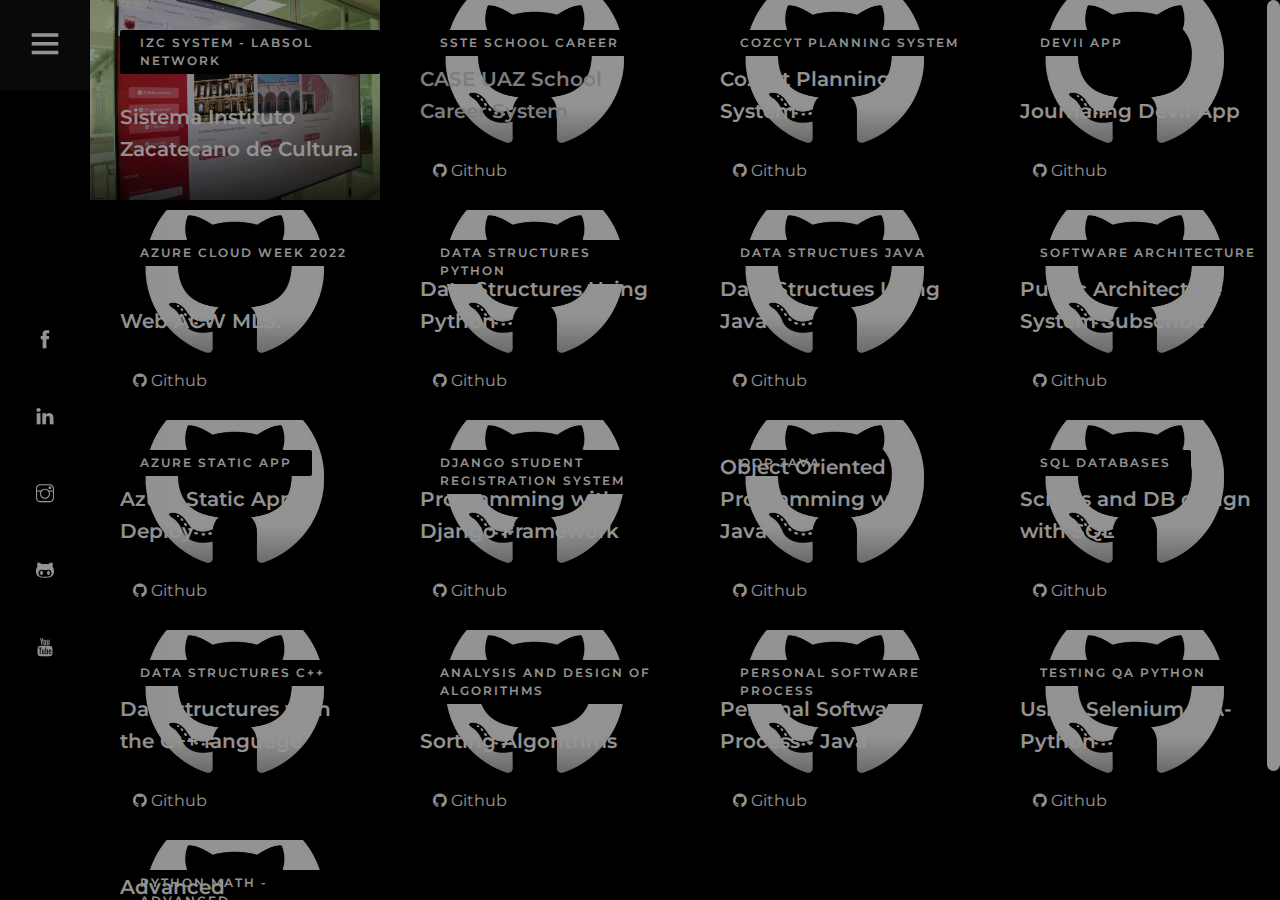
<file: projects.html>
<!DOCTYPE html>
<html lang="zxx">
<head>
	<title>dany</title>
	<meta charset="UTF-8">
	<meta name="description" content="Tulen Photography HTML Template"">
	<meta name="keywords" content="photo, html">
	<meta name="viewport" content="width=device-width, initial-scale=1.0">
	<!-- Stylesheets -->
	<link rel="stylesheet" href="css/bootstrap.min.css"/>
	<link rel="stylesheet" href="css/font-awesome.min.css"/>
	<link rel="stylesheet" href="css/themify-icons.css"/>
	<link rel="stylesheet" href="css/accordion.css"/>
	<link rel="stylesheet" href="css/fresco.css"/>
	<link rel="stylesheet" href="css/owl.carousel.min.css"/>

	<!-- Main Stylesheets -->
	<link rel="stylesheet" href="css/style.css"/>
	<link rel="shortcut icon" type="image/x-icon" href="img/ico/logo3.ico">


</head>
<body>
	<!-- Page Preloder -->
	<div id="preloder">
		<div class="loader"></div>
	</div>

	<!-- Offcanvas Menu Section -->
	<div class="menu-wrapper">
		<div class="menu-switch">
			<i class="ti-menu"></i>
		</div>
		<div class="menu-social-warp">
			<div class="menu-social">
				<a href="https://www.facebook.com/amcdanymx999/"target="_blank"><i class="ti-facebook" ></i></a>
				<a href="https://www.linkedin.com/in/danielmcastillo/" target="_blank"><i class="ti-linkedin"></i></a>
				<a href="https://www.instagram.com/amcdany_/"target="_blank"><i class="ti-instagram"></i></a>
				<a href="https://github.com/DanielAMCastillo"target="_blank"><i class="ti-github"></i></a>
				<a href="https://www.youtube.com/channel/UCm8-X9JK8dR3QwCnQLEAAbw"target="_blank"><i class="ti-youtube"></i></a>
			</div>
		</div>
	</div>
	<div class="side-menu-wrapper">
		<div class="sm-header">
			<div class="menu-close">
				<i class="ti-arrow-left"></i>
			</div>
			<a href="about.html" class="site-logo">
				<img src="img/logodany.png" alt="">
			</a>
		</div>
		<nav class="main-menu">
			<ul>
				<li><a href="about.html">About</a></li>
				<li><a href="gallery.html">Gallery</a></li>
				<li><a href="blog.html" class="active">Projects</a></li>
				<li><a href="mailto:danielmoralescast@hotmail.com">Contact</a></li>
			</ul>
		</nav>
		<div class="sm-footer">
			<div class="sm-socail">
				<a href="https://www.facebook.com/amcdanymx999/"target="_blank"><i class="ti-facebook" ></i></a>
				<a href="https://www.linkedin.com/in/danielmcastillo/" target="_blank"><i class="ti-linkedin"></i></a>
				<a href="https://www.instagram.com/amcdany_/"target="_blank"><i class="ti-instagram"></i></a>
				<a href="https://github.com/DanielAMCastillo"target="_blank"><i class="ti-github"></i></a>
				<a href="https://www.youtube.com/channel/UCm8-X9JK8dR3QwCnQLEAAbw"target="_blank"><i class="ti-youtube"></i></a>
			</div>
		</div>
	</div>
	<!-- Offcanvas Menu Section end -->

	<!-- Blog Section end -->
	<section class="blog-section">
		<div class="nice-scroll">
			<div class="blog-grid-warp " >
				<div class="blog-grid-sizer"></div>
				<div class="blog-grid">
					<div class="blog-item">
						<img src="img/projects/izc.jpg" alt="">
						<div class="bi-tag">IZC System - Labsol Network</div>
						<div class="bi-text">
							<h3><a href="izc_details.html">Sistema Instituto Zacatecano de Cultura.</a></h3>
						</div>
					</div>
				</div>
				<div class="blog-grid">
					<div class="blog-item">
						<img src="img/ghlogo.svg" alt="">
						<div class="bi-tag">SSTE School Career</div>
						<div class="bi-text">
							<h3>CASE UAZ School Career System</h3>
							<a href="https://github.com/DanielAMCastillo/Sistema_Trayectoria_Escolar_SSTE" target="_blank" class="btn "><i class="fa fa-github"></i> Github</a>
						</div>
					</div>
				</div>
				<div class="blog-grid">
					<div class="blog-item">
						<img src="img/ghlogo.svg" alt="">
						<div class="bi-tag">Cozcyt Planning System</div>
						<div class="bi-text">
							<h3><a href="">Cozcyt Planning System</a></h3>
							<a href="https://github.com/DanielAMCastillo/Planeacion_Cozcyt_Dev" target="_blank" class="btn "><i class="fa fa-github"></i> Github</a>
						</div>
					</div>
				</div>
				<div class="blog-grid">
					<div class="blog-item">
						<img src="img/ghlogo.svg" alt="">
						<div class="bi-tag">Devii App</div>
						<div class="bi-text">
							<h3><a href="">Journaling Devii App</a></h3>
							<a href="https://github.com/DanielAMCastillo/Static-App-Azure" target="_blank" class="btn "><i class="fa fa-github"></i> Github</a>
						</div>
					</div>
				</div>
				<div class="blog-grid">
					<div class="blog-item">
						<img src="img/ghlogo.svg" alt="">
						<div class="bi-tag">Azure Cloud Week 2022</div>
						<div class="bi-text">
							<h3><a href="">Web ACW MLS.</a></h3>
							<a href="https://github.com/DanielAMCastillo/Azure-Cloud-Week-MLSA" target="_blank" class="btn "><i class="fa fa-github"></i> Github</a>
						</div>
					</div>
				</div>
				<div class="blog-grid">
					<div class="blog-item">
						<img src="img/ghlogo.svg" alt="">
						<div class="bi-tag">Data Structures Python</div>
						<div class="bi-text">
							<h3><a href="">Data Structures Using Python</a></h3>
							<a href="https://github.com/DanielAMCastillo/Azure-Cloud-Week-MLSA" target="_blank" class="btn "><i class="fa fa-github"></i> Github</a>
						</div>
					</div>
				</div>
				<div class="blog-grid">
					<div class="blog-item">
						<img src="img/ghlogo.svg" alt="">
						<div class="bi-tag">Data Structues Java</div>
						<div class="bi-text">
							<h3><a href="">Data Structues Using Java</a></h3>
							<a href="https://github.com/DanielAMCastillo/Data_Structures_Java" target="_blank" class="btn "><i class="fa fa-github"></i> Github</a>
						</div>
					</div>
				</div>
				<div class="blog-grid">
					<div class="blog-item">
						<img src="img/ghlogo.svg" alt="">
						<div class="bi-tag">Software Architecture</div>
						<div class="bi-text">
							<h3><a href="">Public Architecture System Subscribe</a></h3>
							<a href="https://github.com/DanielAMCastillo/Software-Architecture" target="_blank" class="btn "><i class="fa fa-github"></i> Github</a>
						</div>
					</div>
				</div>
				<div class="blog-grid">
					<div class="blog-item">
						<img src="img/ghlogo.svg" alt="">
						<div class="bi-tag">Azure Static App</div>
						<div class="bi-text">
							<h3><a href="">Azure Static App Deploy</a></h3>
							<a href="https://github.com/DanielAMCastillo/Static-App-Azure" target="_blank" class="btn "><i class="fa fa-github"></i> Github</a>
						</div>
					</div>
				</div>
				<div class="blog-grid">
					<div class="blog-item">
						<img src="img/ghlogo.svg" alt="">
						<div class="bi-tag">Django Student Registration System</div>
						<div class="bi-text">
							<h3><a href="">Programming with Django Framework</a></h3>
							<a href="https://github.com/DanielAMCastillo/DjangoFramework" target="_blank" class="btn "><i class="fa fa-github"></i> Github</a>
						</div>
					</div>
				</div>
				<div class="blog-grid">
					<div class="blog-item">
						<img src="img/ghlogo.svg" alt="">
						<div class="bi-tag">OOP Java</div>
						<div class="bi-text">
							<h3><a href="">Object Oriented Programming with Java</a></h3>
							<a href="https://github.com/DanielAMCastillo/POO2" target="_blank" class="btn "><i class="fa fa-github"></i> Github</a>
						</div>
					</div>
				</div>
				<div class="blog-grid">
					<div class="blog-item">
						<img src="img/ghlogo.svg" alt="">
						<div class="bi-tag">SQL Databases</div>
						<div class="bi-text">
							<h3><a href="">Scripts and DB design with SQL</a></h3>
							<a href="https://github.com/DanielAMCastillo/Databases_SQL_2" target="_blank" class="btn "><i class="fa fa-github"></i> Github</a>
						</div>
					</div>
				</div>
				<div class="blog-grid">
					<div class="blog-item">
						<img src="img/ghlogo.svg" alt="">
						<div class="bi-tag">Data Structures C++</div>
						<div class="bi-text">
							<h3><a href="">Data structures with the C++ language</a></h3>
							<a href="https://github.com/DanielAMCastillo/DataStructuresC" target="_blank" class="btn "><i class="fa fa-github"></i> Github</a>
						</div>
					</div>
				</div>
				<div class="blog-grid">
					<div class="blog-item">
						<img src="img/ghlogo.svg" alt="">
						<div class="bi-tag">Analysis and design of algorithms</div>
						<div class="bi-text">
							<h3><a href="">Sorting Algorithms</a></h3>
							<a href="https://github.com/DanielAMCastillo/Algorithm-Analysis" target="_blank" class="btn "><i class="fa fa-github"></i> Github</a>
						</div>
					</div>
				</div>
				<div class="blog-grid">
					<div class="blog-item">
						<img src="img/ghlogo.svg" alt="">
						<div class="bi-tag">Personal Software Process</div>
						<div class="bi-text">
							<h3><a href="">Personal Software Process - Java</a></h3>
							<a href="https://github.com/DanielAMCastillo/PersonalSoftwareProcess_PSP" target="_blank" class="btn "><i class="fa fa-github"></i> Github</a>
						</div>
					</div>
				</div>
				<div class="blog-grid">
					<div class="blog-item">
						<img src="img/ghlogo.svg" alt="">
						<div class="bi-tag">Testing QA Python</div>
						<div class="bi-text">
							<h3><a href="">Using Selenium-QA-Python</a></h3>
							<a href="https://github.com/DanielAMCastillo/TestingQA_Python" target="_blank" class="btn "><i class="fa fa-github"></i> Github</a>
						</div>
					</div>
				</div>
				<div class="blog-grid">
					<div class="blog-item">
						<img src="img/ghlogo.svg" alt="">
						<div class="bi-tag">Python Math - Advanced</div>
						<div class="bi-text">
							<h3><a href="">Advanced programming with Python</a></h3>
							<a href="https://github.com/DanielAMCastillo/Python-Math" target="_blank" class="btn "><i class="fa fa-github"></i> Github</a>
						</div>
					</div>
				</div>
			</div>
		</div>
	</section>
	<!-- Blog Section end -->

	<!--====== Javascripts & Jquery ======-->
	<script src="js/vendor/jquery-3.2.1.min.js"></script>
	<script src="js/bootstrap.min.js"></script>
	<script src="js/owl.carousel.min.js"></script>
	<script src="js/imagesloaded.pkgd.min.js"></script>
	<script src="js/isotope.pkgd.min.js"></script>
	<script src="js/jquery.nicescroll.min.js"></script>
	<script src="js/circle-progress.min.js"></script>
	<script src="js/pana-accordion.js"></script>
	<script src="js/main.js"></script>
	</body>
</html>
</file>
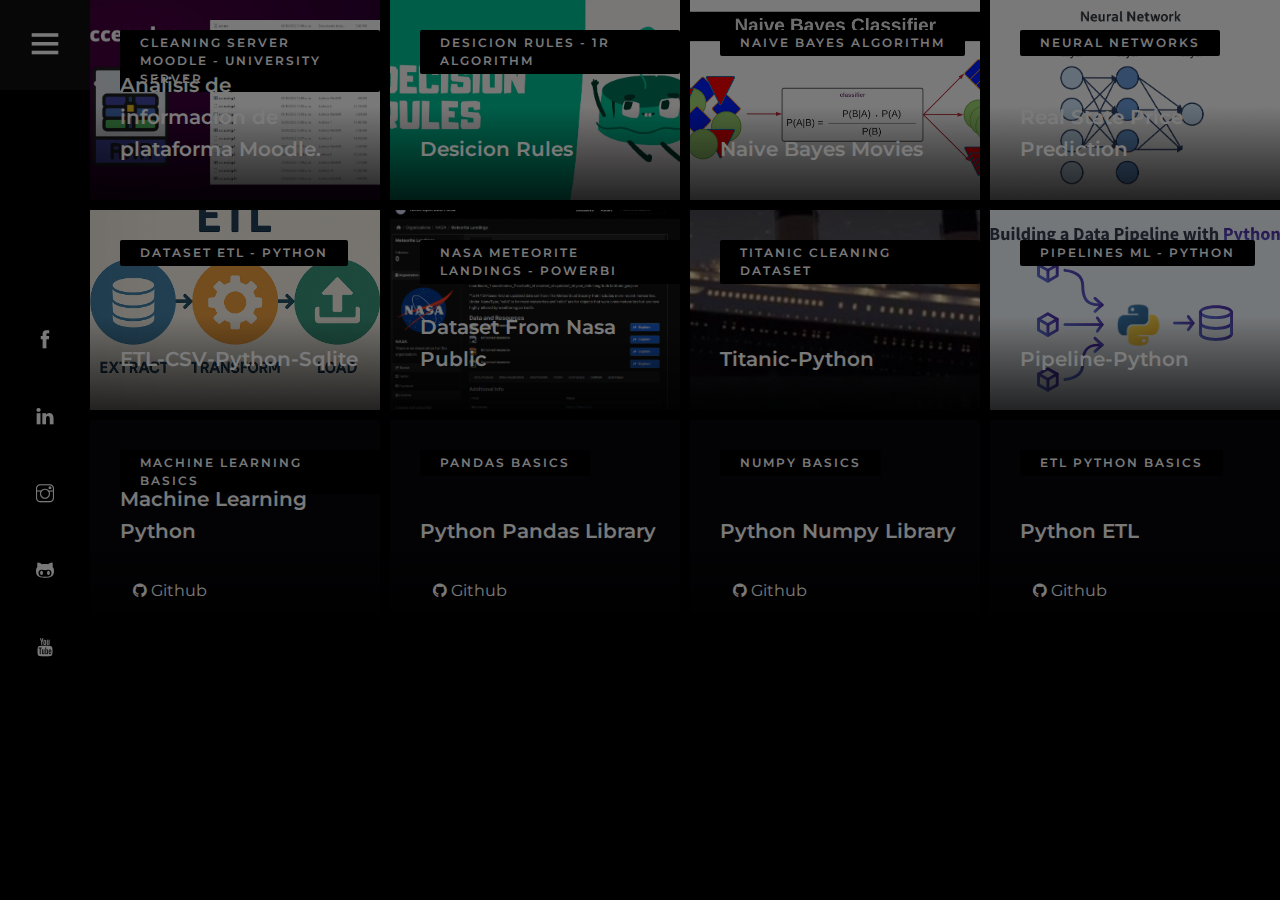
<file: projects_datascience.html>
<!DOCTYPE html>
<html lang="zxx">
<head>
	<title>dany</title>
	<meta charset="UTF-8">
	<meta name="description" content="Tulen Photography HTML Template"">
	<meta name="keywords" content="photo, html">
	<meta name="viewport" content="width=device-width, initial-scale=1.0">
	<!-- Stylesheets -->
	<link rel="stylesheet" href="css/bootstrap.min.css"/>
	<link rel="stylesheet" href="css/font-awesome.min.css"/>
	<link rel="stylesheet" href="css/themify-icons.css"/>
	<link rel="stylesheet" href="css/accordion.css"/>
	<link rel="stylesheet" href="css/fresco.css"/>
	<link rel="stylesheet" href="css/owl.carousel.min.css"/>

	<!-- Main Stylesheets -->
	<link rel="stylesheet" href="css/style.css"/>
	<link rel="shortcut icon" type="image/x-icon" href="img/ico/logo3.ico">


</head>
<body>
	<!-- Page Preloder -->
	<div id="preloder">
		<div class="loader"></div>
	</div>

	<!-- Offcanvas Menu Section -->
	<div class="menu-wrapper">
		<div class="menu-switch">
			<i class="ti-menu"></i>
		</div>
		<div class="menu-social-warp">
			<div class="menu-social">
				<a href="https://www.facebook.com/amcdanymx999/"target="_blank"><i class="ti-facebook" ></i></a>
				<a href="https://www.linkedin.com/in/danielmcastillo/" target="_blank"><i class="ti-linkedin"></i></a>
				<a href="https://www.instagram.com/amcdany_/"target="_blank"><i class="ti-instagram"></i></a>
				<a href="https://github.com/DanielAMCastillo"target="_blank"><i class="ti-github"></i></a>
				<a href="https://www.youtube.com/channel/UCm8-X9JK8dR3QwCnQLEAAbw"target="_blank"><i class="ti-youtube"></i></a>
			</div>
		</div>
	</div>
	<div class="side-menu-wrapper">
		<div class="sm-header">
			<div class="menu-close">
				<i class="ti-arrow-left"></i>
			</div>
			<a href="about.html" class="site-logo">
				<img src="img/logodany.png" alt="">
			</a>
		</div>
		<nav class="main-menu">
			<ul>
				<li><a href="about.html">About</a></li>
				<li><a href="gallery.html">Gallery</a></li>
				<li><a href="projects.html">Programming</a></li>
				<li><a href="mailto:danielmoralescast@hotmail.com">Contact</a></li>
			</ul>
		</nav>
		<div class="sm-footer">
			<div class="sm-socail">
				<a href="https://www.facebook.com/amcdanymx999/"target="_blank"><i class="ti-facebook" ></i></a>
				<a href="https://www.linkedin.com/in/danielmcastillo/" target="_blank"><i class="ti-linkedin"></i></a>
				<a href="https://www.instagram.com/amcdany_/"target="_blank"><i class="ti-instagram"></i></a>
				<a href="https://github.com/DanielAMCastillo"target="_blank"><i class="ti-github"></i></a>
				<a href="https://www.youtube.com/channel/UCm8-X9JK8dR3QwCnQLEAAbw"target="_blank"><i class="ti-youtube"></i></a>
			</div>
		</div>
	</div>
	<!-- Offcanvas Menu Section end -->

	<!-- Blog Section end -->
	<section class="blog-section">
		<div class="nice-scroll">
			<div class="blog-grid-warp " >
				<div class="blog-grid-sizer"></div>
				<div class="blog-grid">
					<div class="blog-item">
						<img src="img/data_science/moodle/acceslog.jpg" alt="">
						<div class="bi-tag">Cleaning Server Moodle - University Server</div>
						<div class="bi-text">
							<h3><a href="servidor_moodle.html">Análisis de información de plataforma Moodle.</a></h3>
						</div>
					</div>
				</div>
				<div class="blog-grid">
					<div class="blog-item">
						<img src="img/data_science/Desicion_rules/desicion_rules.jpg" alt="">
						<div class="bi-tag">Desicion Rules - 1R Algorithm</div>
						<div class="bi-text">
							<h3><a href="desicion_rules.html">Desicion Rules</a></h3>
						</div>
					</div>
				</div>
				<div class="blog-grid">
					<div class="blog-item">
						<img src="img/data_science/naive_bayes/naive_bayes.png" alt="">
						<div class="bi-tag">Naive Bayes Algorithm</div>
						<div class="bi-text">
							<h3><a href="naive_bayes.html">Naive Bayes Movies</a></h3>
						</div>
					</div>
				</div>
				<div class="blog-grid">
					<div class="blog-item">
						<img src="img/data_science/nn_realstate/realstatenn.png" alt="">
						<div class="bi-tag">Neural Networks</div>
						<div class="bi-text">
							<h3><a href="nn_realstate.html">Real State Price Prediction</a></h3>
						</div>
					</div>
				</div>

				<div class="blog-grid">
					<div class="blog-item">
						<img src="img/data_science/etl_python_movies/etl.png" alt="">
						<div class="bi-tag">Dataset ETL - Python</div>
						<div class="bi-text">
							<h3><a href="etl_python_movies.html">ETL-CSV-Python-Sqlite</a></h3>
						</div>
					</div>
				</div>

				<div class="blog-grid">
					<div class="blog-item">
						<img src="img/data_science/nasa_landings/nasa_landings_ds.png" alt="">
						<div class="bi-tag">NASA Meteorite Landings - PowerBI</div>
						<div class="bi-text">
							<h3><a href="nasa_landings.html">Dataset From Nasa Public</a></h3>
						</div>
					</div>
				</div>

				<div class="blog-grid">
					<div class="blog-item">
						<img src="img/data_science/titanic_python/header.png" alt="">
						<div class="bi-tag">Titanic Cleaning Dataset</div>
						<div class="bi-text">
							<h3><a href="titanic_ml.html">Titanic-Python</a></h3>
						</div>
					</div>
				</div>

				<div class="blog-grid">
					<div class="blog-item">
						<img src="img/data_science/python_projects_codes/pipleine_python.svg" alt="">
						<div class="bi-tag">Pipelines ML - Python</div>
						<div class="bi-text">
							<h3><a href="pipeline.html">Pipeline-Python</a></h3>
						</div>
					</div>
				</div>

				<div class="blog-grid">
					<div class="blog-item">
						<img src="img/projects/dark.jpg" alt="">
						<div class="bi-tag">Machine Learning Basics</div>
						<div class="bi-text">
							<h3><a href="https://github.com/DanielMCastillo/Machine_Learning_Python" target="_blank">Machine Learning Python</a></h3>
							<a href="https://github.com/DanielMCastillo/Machine_Learning_Python" target="_blank" class="btn "><i class="fa fa-github"></i> Github</a>
						</div>
					</div>
				</div>

				
				<div class="blog-grid">
					<div class="blog-item">
						<img src="img/projects/dark.jpg" alt="">
						<div class="bi-tag">Pandas basics</div>
						<div class="bi-text">
							<h3><a href="https://github.com/DanielMCastillo/Pandas" target="_blank">Python Pandas Library</a></h3>
							<a href="https://github.com/DanielMCastillo/Pandas" target="_blank" class="btn "><i class="fa fa-github"></i> Github</a>
						</div>
					</div>
				</div>

				
				<div class="blog-grid">
					<div class="blog-item">
						<img src="img/projects/dark.jpg" alt="">
						<div class="bi-tag">Numpy basics</div>
						<div class="bi-text">
							<h3><a href="https://github.com/DanielMCastillo/NumpyFunctions" target="_blank">Python Numpy Library</a></h3>
							<a href="https://github.com/DanielMCastillo/NumpyFunctions" target="_blank" class="btn "><i class="fa fa-github"></i> Github</a>
						</div>
					</div>
				</div>

				<div class="blog-grid">
					<div class="blog-item">
						<img src="img/projects/dark.jpg" alt="">
						<div class="bi-tag">ETL Python Basics</div>
						<div class="bi-text">
							<h3><a href="https://github.com/DanielMCastillo/ETL_Python_Datasets" target="_blank">Python ETL</a></h3>
							<a href="https://github.com/DanielMCastillo/ETL_Python_Datasets" target="_blank" class="btn "><i class="fa fa-github"></i> Github</a>
						</div>
					</div>
				</div>
			</div>
		</div>
	</section>
	<!-- Blog Section end -->

	<!--====== Javascripts & Jquery ======-->
	<script src="js/vendor/jquery-3.2.1.min.js"></script>
	<script src="js/bootstrap.min.js"></script>
	<script src="js/owl.carousel.min.js"></script>
	<script src="js/imagesloaded.pkgd.min.js"></script>
	<script src="js/isotope.pkgd.min.js"></script>
	<script src="js/jquery.nicescroll.min.js"></script>
	<script src="js/circle-progress.min.js"></script>
	<script src="js/pana-accordion.js"></script>
	<script src="js/main.js"></script>
	</body>
</html>
</file>
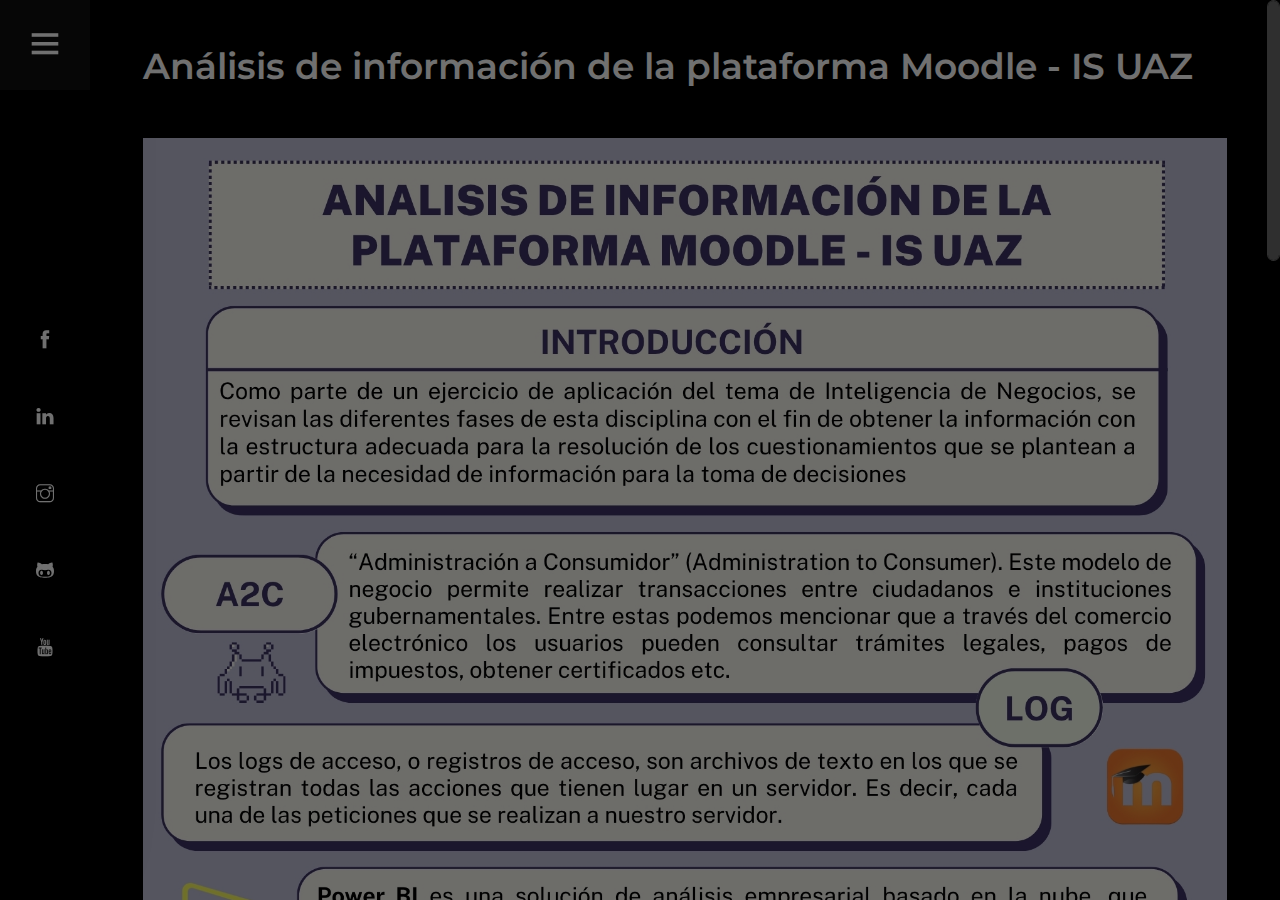
<file: servidor_moodle.html>
<!DOCTYPE html>
<html lang="zxx">
<head>
	<title>IZC</title>
	<meta charset="UTF-8">
	<meta name="description" content="Tulen Photography HTML Template"">
	<meta name="keywords" content="photo, html">
	<meta name="viewport" content="width=device-width, initial-scale=1.0">
	<!-- Stylesheets -->
	<link rel="stylesheet" href="css/bootstrap.min.css"/>
	<link rel="stylesheet" href="css/font-awesome.min.css"/>
	<link rel="stylesheet" href="css/themify-icons.css"/>
	<link rel="stylesheet" href="css/accordion.css"/>
	<link rel="stylesheet" href="css/fresco.css"/>
	<link rel="stylesheet" href="css/owl.carousel.min.css"/>
	<!-- Main Stylesheets -->
	<link rel="stylesheet" href="css/style.css"/>
	<link rel="shortcut icon" type="image/x-icon" href="img/ico/logo3.ico">

</head>
<body>
	<!-- Page Preloder -->
	<div id="preloder">
		<div class="loader"></div>
	</div>

	<!-- Offcanvas Menu Section -->
	<div class="menu-wrapper">
		<div class="menu-switch">
			<i class="ti-menu"></i>
		</div>
		<div class="menu-social-warp">
			<div class="menu-social">
				<a href="https://www.facebook.com/amcdanymx999/"target="_blank"><i class="ti-facebook" ></i></a>
				<a href="https://www.linkedin.com/in/danielmcastillo/" target="_blank"><i class="ti-linkedin"></i></a>
				<a href="https://www.instagram.com/amcdany_/"target="_blank"><i class="ti-instagram"></i></a>
				<a href="https://github.com/DanielAMCastillo"target="_blank"><i class="ti-github"></i></a>
				<a href="https://www.youtube.com/channel/UCm8-X9JK8dR3QwCnQLEAAbw"target="_blank"><i class="ti-youtube"></i></a>
			</div>
		</div>
	</div>
	<div class="side-menu-wrapper">
		<div class="sm-header">
			<div class="menu-close">
				<i class="ti-arrow-left"></i>
			</div>
			<a href="about.html" class="site-logo">
				<img src="img/logodany.png" alt="">
			</a>
		</div>
		<nav class="main-menu">
			<ul>
				<li><a href="about.html">About</a></li>
				<li><a href="gallery.html">Gallery</a></li>
				<li><a href="projects.html">Programming</a></li>
				<li><a href="projects_datascience.html">Data science</a></li>
				<li><a href="mailto:danielmoralescast@hotmail.com">Contact</a></li>
			</ul>
		</nav>
		<div class="sm-footer">
			<div class="sm-socail">
				<a href="https://www.facebook.com/amcdanymx999/"target="_blank"><i class="ti-facebook" ></i></a>
				<a href="https://www.linkedin.com/in/danielmcastillo/" target="_blank"><i class="ti-linkedin"></i></a>
				<a href="https://www.instagram.com/amcdany_/"target="_blank"><i class="ti-instagram"></i></a>
				<a href="https://github.com/DanielAMCastillo"target="_blank"><i class="ti-github"></i></a>
				<a href="https://www.youtube.com/channel/UCm8-X9JK8dR3QwCnQLEAAbw"target="_blank"><i class="ti-youtube"></i></a>
			</div>
		</div>
	</div>
	<!-- Offcanvas Menu Section end -->

	<section class="blog-details">
    <div class="container">
        <div class="single-blog-page">
            <h2>Análisis de información de la plataforma Moodle - IS UAZ</h2>

        <!-- Imagen principal -->
        <div class="blog-thumb">
            <img src="img/data_science/moodle/CartelNegocios_Moodle.jpg" alt="Cartel Moodle" class="img-fluid mx-auto d-block" style="max-width:100%; height:auto;">
        </div>

        <!-- ANÁLISIS - NUEVA SECCIÓN ABAJO -->
        <div class="col-12 mt-4">
            <h2 class="text-center">Análisis con PowerBI</h2>
        </div>

        <!-- PDF incrustado -->
        <div class="col-12 mb-4">
            <iframe src="img/data_science/moodle/analisis_moodle.pdf" width="100%" height="600px" style="border:none;"></iframe>
        </div>

        <!-- Galería de análisis -->
        <div class="row g-3">
            <div class="col-md-6">
                <div class="bg-item">
                    <img src="img/data_science/moodle/analisis.jpg" alt="Imagen Análisis 1" class="img-fluid rounded w-100">
                </div>
            </div>

            <div class="col-md-6">
                <div class="bg-item">
                    <img src="img/data_science/moodle/analisis2.jpg" alt="Imagen Análisis 2" class="img-fluid rounded w-100">
                </div>
            </div>
        </div>
                </div>
            </div>
        </section>

	<!-- Blog Section end -->
	<!--====== Javascripts & Jquery ======-->
	<script src="js/vendor/jquery-3.2.1.min.js"></script>
	<script src="js/bootstrap.min.js"></script>
	<script src="js/owl.carousel.min.js"></script>
	<script src="js/imagesloaded.pkgd.min.js"></script>
	<script src="js/isotope.pkgd.min.js"></script>
	<script src="js/jquery.nicescroll.min.js"></script>
	<script src="js/circle-progress.min.js"></script>
	<script src="js/pana-accordion.js"></script>
	<script src="js/main.js"></script>
	</body>
</html>
</file>
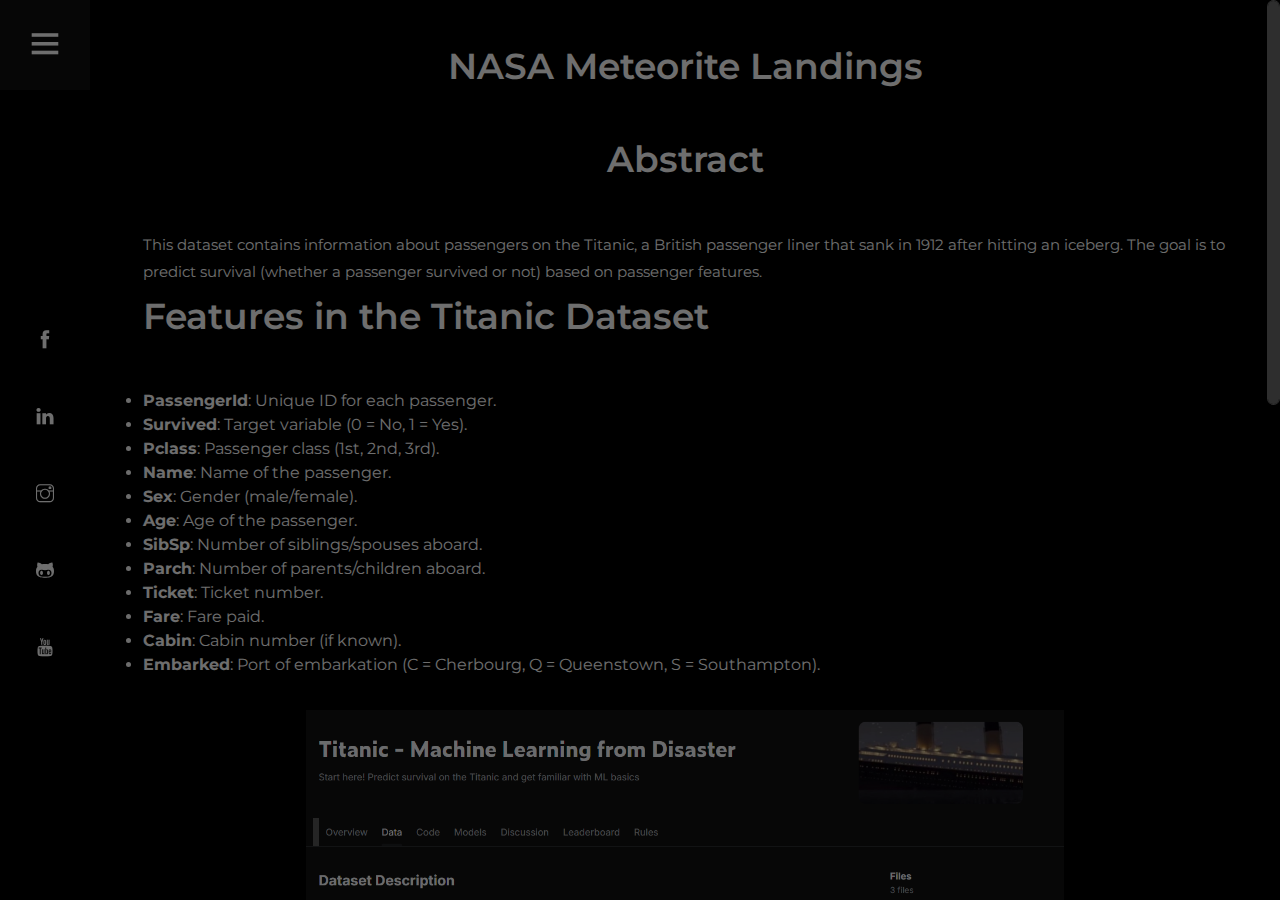
<file: titanic_ml.html>
<!DOCTYPE html>
<html lang="zxx">
<head>
	<title>IZC</title>
	<meta charset="UTF-8">
	<meta name="description" content="Tulen Photography HTML Template"">
	<meta name="keywords" content="photo, html">
	<meta name="viewport" content="width=device-width, initial-scale=1.0">
	<!-- Stylesheets -->
	<link rel="stylesheet" href="css/bootstrap.min.css"/>
	<link rel="stylesheet" href="css/font-awesome.min.css"/>
	<link rel="stylesheet" href="css/themify-icons.css"/>
	<link rel="stylesheet" href="css/accordion.css"/>
	<link rel="stylesheet" href="css/fresco.css"/>
	<link rel="stylesheet" href="css/owl.carousel.min.css"/>
	<!-- Main Stylesheets -->
	<link rel="stylesheet" href="css/style.css"/>
	<link rel="shortcut icon" type="image/x-icon" href="img/ico/logo3.ico">

</head>
<body>
	<!-- Page Preloder -->
	<div id="preloder">
		<div class="loader"></div>
	</div>

	<!-- Offcanvas Menu Section -->
	<div class="menu-wrapper">
		<div class="menu-switch">
			<i class="ti-menu"></i>
		</div>
		<div class="menu-social-warp">
			<div class="menu-social">
				<a href="https://www.facebook.com/amcdanymx999/"target="_blank"><i class="ti-facebook" ></i></a>
				<a href="https://www.linkedin.com/in/danielmcastillo/" target="_blank"><i class="ti-linkedin"></i></a>
				<a href="https://www.instagram.com/amcdany_/"target="_blank"><i class="ti-instagram"></i></a>
				<a href="https://github.com/DanielAMCastillo"target="_blank"><i class="ti-github"></i></a>
				<a href="https://www.youtube.com/channel/UCm8-X9JK8dR3QwCnQLEAAbw"target="_blank"><i class="ti-youtube"></i></a>
			</div>
		</div>
	</div>
	<div class="side-menu-wrapper">
		<div class="sm-header">
			<div class="menu-close">
				<i class="ti-arrow-left"></i>
			</div>
			<a href="about.html" class="site-logo">
				<img src="img/logodany.png" alt="">
			</a>
		</div>
		<nav class="main-menu">
			<ul>
				<li><a href="about.html">About</a></li>
				<li><a href="gallery.html">Gallery</a></li>
				<li><a href="projects.html">Programming</a></li>
				<li><a href="projects_datascience.html">Data science</a></li>
				<li><a href="mailto:danielmoralescast@hotmail.com">Contact</a></li>
			</ul>
		</nav>
		<div class="sm-footer">
			<div class="sm-socail">
				<a href="https://www.facebook.com/amcdanymx999/"target="_blank"><i class="ti-facebook" ></i></a>
				<a href="https://www.linkedin.com/in/danielmcastillo/" target="_blank"><i class="ti-linkedin"></i></a>
				<a href="https://www.instagram.com/amcdany_/"target="_blank"><i class="ti-instagram"></i></a>
				<a href="https://github.com/DanielAMCastillo"target="_blank"><i class="ti-github"></i></a>
				<a href="https://www.youtube.com/channel/UCm8-X9JK8dR3QwCnQLEAAbw"target="_blank"><i class="ti-youtube"></i></a>
			</div>
		</div>
	</div>
	<!-- Offcanvas Menu Section end -->

	<section class="blog-details">
    <div class="container">
        <div class="single-blog-page">
            <h2 class="text-center">NASA Meteorite Landings</h2>

            <!-- Imagen principal -->
            <h2 class="text-center">Abstract</h2>
			<p>This dataset contains information about passengers on the Titanic, a British passenger liner that sank in 1912 after hitting an iceberg. The goal is to predict survival (whether a passenger survived or not) based on passenger features.
            </p>
            <h2>Features in the Titanic Dataset</h2>
                <ul>
                    <li><strong>PassengerId</strong>: Unique ID for each passenger.</li>
                    <li><strong>Survived</strong>: Target variable (0 = No, 1 = Yes).</li>
                    <li><strong>Pclass</strong>: Passenger class (1st, 2nd, 3rd).</li>
                    <li><strong>Name</strong>: Name of the passenger.</li>
                    <li><strong>Sex</strong>: Gender (male/female).</li>
                    <li><strong>Age</strong>: Age of the passenger.</li>
                    <li><strong>SibSp</strong>: Number of siblings/spouses aboard.</li>
                    <li><strong>Parch</strong>: Number of parents/children aboard.</li>
                    <li><strong>Ticket</strong>: Ticket number.</li>
                    <li><strong>Fare</strong>: Fare paid.</li>
                    <li><strong>Cabin</strong>: Cabin number (if known).</li>
                    <li><strong>Embarked</strong>: Port of embarkation (C = Cherbourg, Q = Queenstown, S = Southampton).</li>
                </ul>
            <hr>
            <div class="blog-thumb">
				<img src="img/data_science/titanic_python/dataset.png"
					alt="desicion_rules" 
					class="img-fluid mx-auto d-block" 
					style="max-width:70%; height:auto;">
			</div>
            <div class="row blog-gallery mt-4">
                <div class="col-lg-9 mx-auto">
                    <div class="row g-3">
                        <!-- Imagen 1 y texto -->
                        <div class="col-12 mt-4"> <!-- Usamos col-12 para que ocupe toda la fila -->
                            <h2 class="text-center">Python</h2>
                            <div class="col-lg-12"> <!-- Cambiado a col-lg-6 para que quepan dos imágenes en una fila -->
									<div class="bg-item">
										<img src="img/data_science/titanic_python/code.png" alt="">
									</div>
							</div>
                        </div>
                    </div>
                </div>
            </div>
        </div>
    </div>
</section>

	<!-- Blog Section end -->
	<!--====== Javascripts & Jquery ======-->
	<script src="js/vendor/jquery-3.2.1.min.js"></script>
	<script src="js/bootstrap.min.js"></script>
	<script src="js/owl.carousel.min.js"></script>
	<script src="js/imagesloaded.pkgd.min.js"></script>
	<script src="js/isotope.pkgd.min.js"></script>
	<script src="js/jquery.nicescroll.min.js"></script>
	<script src="js/circle-progress.min.js"></script>
	<script src="js/pana-accordion.js"></script>
	<script src="js/main.js"></script>
	</body>
</html>
</file>
<file: css/themify-icons.css>
@font-face {
	font-family: 'themify';
	src:url('../fonts/themify.eot?-fvbane');
	src:url('../fonts/themify.eot?#iefix-fvbane') format('embedded-opentype'),
		url('../fonts/themify.woff?-fvbane') format('woff'),
		url('../fonts/themify.ttf?-fvbane') format('truetype'),
		url('../fonts/themify.svg?-fvbane#themify') format('svg');
	font-weight: normal;
	font-style: normal;
}

[class^="ti-"], [class*=" ti-"] {
	font-family: 'themify';
	speak: none;
	font-style: normal;
	font-weight: normal;
	font-variant: normal;
	text-transform: none;
	line-height: 1;

	/* Better Font Rendering =========== */
	-webkit-font-smoothing: antialiased;
	-moz-osx-font-smoothing: grayscale;
}

.ti-wand:before {
	content: "\e600";
}
.ti-volume:before {
	content: "\e601";
}
.ti-user:before {
	content: "\e602";
}
.ti-unlock:before {
	content: "\e603";
}
.ti-unlink:before {
	content: "\e604";
}
.ti-trash:before {
	content: "\e605";
}
.ti-thought:before {
	content: "\e606";
}
.ti-target:before {
	content: "\e607";
}
.ti-tag:before {
	content: "\e608";
}
.ti-tablet:before {
	content: "\e609";
}
.ti-star:before {
	content: "\e60a";
}
.ti-spray:before {
	content: "\e60b";
}
.ti-signal:before {
	content: "\e60c";
}
.ti-shopping-cart:before {
	content: "\e60d";
}
.ti-shopping-cart-full:before {
	content: "\e60e";
}
.ti-settings:before {
	content: "\e60f";
}
.ti-search:before {
	content: "\e610";
}
.ti-zoom-in:before {
	content: "\e611";
}
.ti-zoom-out:before {
	content: "\e612";
}
.ti-cut:before {
	content: "\e613";
}
.ti-ruler:before {
	content: "\e614";
}
.ti-ruler-pencil:before {
	content: "\e615";
}
.ti-ruler-alt:before {
	content: "\e616";
}
.ti-bookmark:before {
	content: "\e617";
}
.ti-bookmark-alt:before {
	content: "\e618";
}
.ti-reload:before {
	content: "\e619";
}
.ti-plus:before {
	content: "\e61a";
}
.ti-pin:before {
	content: "\e61b";
}
.ti-pencil:before {
	content: "\e61c";
}
.ti-pencil-alt:before {
	content: "\e61d";
}
.ti-paint-roller:before {
	content: "\e61e";
}
.ti-paint-bucket:before {
	content: "\e61f";
}
.ti-na:before {
	content: "\e620";
}
.ti-mobile:before {
	content: "\e621";
}
.ti-minus:before {
	content: "\e622";
}
.ti-medall:before {
	content: "\e623";
}
.ti-medall-alt:before {
	content: "\e624";
}
.ti-marker:before {
	content: "\e625";
}
.ti-marker-alt:before {
	content: "\e626";
}
.ti-arrow-up:before {
	content: "\e627";
}
.ti-arrow-right:before {
	content: "\e628";
}
.ti-arrow-left:before {
	content: "\e629";
}
.ti-arrow-down:before {
	content: "\e62a";
}
.ti-lock:before {
	content: "\e62b";
}
.ti-location-arrow:before {
	content: "\e62c";
}
.ti-link:before {
	content: "\e62d";
}
.ti-layout:before {
	content: "\e62e";
}
.ti-layers:before {
	content: "\e62f";
}
.ti-layers-alt:before {
	content: "\e630";
}
.ti-key:before {
	content: "\e631";
}
.ti-import:before {
	content: "\e632";
}
.ti-image:before {
	content: "\e633";
}
.ti-heart:before {
	content: "\e634";
}
.ti-heart-broken:before {
	content: "\e635";
}
.ti-hand-stop:before {
	content: "\e636";
}
.ti-hand-open:before {
	content: "\e637";
}
.ti-hand-drag:before {
	content: "\e638";
}
.ti-folder:before {
	content: "\e639";
}
.ti-flag:before {
	content: "\e63a";
}
.ti-flag-alt:before {
	content: "\e63b";
}
.ti-flag-alt-2:before {
	content: "\e63c";
}
.ti-eye:before {
	content: "\e63d";
}
.ti-export:before {
	content: "\e63e";
}
.ti-exchange-vertical:before {
	content: "\e63f";
}
.ti-desktop:before {
	content: "\e640";
}
.ti-cup:before {
	content: "\e641";
}
.ti-crown:before {
	content: "\e642";
}
.ti-comments:before {
	content: "\e643";
}
.ti-comment:before {
	content: "\e644";
}
.ti-comment-alt:before {
	content: "\e645";
}
.ti-close:before {
	content: "\e646";
}
.ti-clip:before {
	content: "\e647";
}
.ti-angle-up:before {
	content: "\e648";
}
.ti-angle-right:before {
	content: "\e649";
}
.ti-angle-left:before {
	content: "\e64a";
}
.ti-angle-down:before {
	content: "\e64b";
}
.ti-check:before {
	content: "\e64c";
}
.ti-check-box:before {
	content: "\e64d";
}
.ti-camera:before {
	content: "\e64e";
}
.ti-announcement:before {
	content: "\e64f";
}
.ti-brush:before {
	content: "\e650";
}
.ti-briefcase:before {
	content: "\e651";
}
.ti-bolt:before {
	content: "\e652";
}
.ti-bolt-alt:before {
	content: "\e653";
}
.ti-blackboard:before {
	content: "\e654";
}
.ti-bag:before {
	content: "\e655";
}
.ti-move:before {
	content: "\e656";
}
.ti-arrows-vertical:before {
	content: "\e657";
}
.ti-arrows-horizontal:before {
	content: "\e658";
}
.ti-fullscreen:before {
	content: "\e659";
}
.ti-arrow-top-right:before {
	content: "\e65a";
}
.ti-arrow-top-left:before {
	content: "\e65b";
}
.ti-arrow-circle-up:before {
	content: "\e65c";
}
.ti-arrow-circle-right:before {
	content: "\e65d";
}
.ti-arrow-circle-left:before {
	content: "\e65e";
}
.ti-arrow-circle-down:before {
	content: "\e65f";
}
.ti-angle-double-up:before {
	content: "\e660";
}
.ti-angle-double-right:before {
	content: "\e661";
}
.ti-angle-double-left:before {
	content: "\e662";
}
.ti-angle-double-down:before {
	content: "\e663";
}
.ti-zip:before {
	content: "\e664";
}
.ti-world:before {
	content: "\e665";
}
.ti-wheelchair:before {
	content: "\e666";
}
.ti-view-list:before {
	content: "\e667";
}
.ti-view-list-alt:before {
	content: "\e668";
}
.ti-view-grid:before {
	content: "\e669";
}
.ti-uppercase:before {
	content: "\e66a";
}
.ti-upload:before {
	content: "\e66b";
}
.ti-underline:before {
	content: "\e66c";
}
.ti-truck:before {
	content: "\e66d";
}
.ti-timer:before {
	content: "\e66e";
}
.ti-ticket:before {
	content: "\e66f";
}
.ti-thumb-up:before {
	content: "\e670";
}
.ti-thumb-down:before {
	content: "\e671";
}
.ti-text:before {
	content: "\e672";
}
.ti-stats-up:before {
	content: "\e673";
}
.ti-stats-down:before {
	content: "\e674";
}
.ti-split-v:before {
	content: "\e675";
}
.ti-split-h:before {
	content: "\e676";
}
.ti-smallcap:before {
	content: "\e677";
}
.ti-shine:before {
	content: "\e678";
}
.ti-shift-right:before {
	content: "\e679";
}
.ti-shift-left:before {
	content: "\e67a";
}
.ti-shield:before {
	content: "\e67b";
}
.ti-notepad:before {
	content: "\e67c";
}
.ti-server:before {
	content: "\e67d";
}
.ti-quote-right:before {
	content: "\e67e";
}
.ti-quote-left:before {
	content: "\e67f";
}
.ti-pulse:before {
	content: "\e680";
}
.ti-printer:before {
	content: "\e681";
}
.ti-power-off:before {
	content: "\e682";
}
.ti-plug:before {
	content: "\e683";
}
.ti-pie-chart:before {
	content: "\e684";
}
.ti-paragraph:before {
	content: "\e685";
}
.ti-panel:before {
	content: "\e686";
}
.ti-package:before {
	content: "\e687";
}
.ti-music:before {
	content: "\e688";
}
.ti-music-alt:before {
	content: "\e689";
}
.ti-mouse:before {
	content: "\e68a";
}
.ti-mouse-alt:before {
	content: "\e68b";
}
.ti-money:before {
	content: "\e68c";
}
.ti-microphone:before {
	content: "\e68d";
}
.ti-menu:before {
	content: "\e68e";
}
.ti-menu-alt:before {
	content: "\e68f";
}
.ti-map:before {
	content: "\e690";
}
.ti-map-alt:before {
	content: "\e691";
}
.ti-loop:before {
	content: "\e692";
}
.ti-location-pin:before {
	content: "\e693";
}
.ti-list:before {
	content: "\e694";
}
.ti-light-bulb:before {
	content: "\e695";
}
.ti-Italic:before {
	content: "\e696";
}
.ti-info:before {
	content: "\e697";
}
.ti-infinite:before {
	content: "\e698";
}
.ti-id-badge:before {
	content: "\e699";
}
.ti-hummer:before {
	content: "\e69a";
}
.ti-home:before {
	content: "\e69b";
}
.ti-help:before {
	content: "\e69c";
}
.ti-headphone:before {
	content: "\e69d";
}
.ti-harddrives:before {
	content: "\e69e";
}
.ti-harddrive:before {
	content: "\e69f";
}
.ti-gift:before {
	content: "\e6a0";
}
.ti-game:before {
	content: "\e6a1";
}
.ti-filter:before {
	content: "\e6a2";
}
.ti-files:before {
	content: "\e6a3";
}
.ti-file:before {
	content: "\e6a4";
}
.ti-eraser:before {
	content: "\e6a5";
}
.ti-envelope:before {
	content: "\e6a6";
}
.ti-download:before {
	content: "\e6a7";
}
.ti-direction:before {
	content: "\e6a8";
}
.ti-direction-alt:before {
	content: "\e6a9";
}
.ti-dashboard:before {
	content: "\e6aa";
}
.ti-control-stop:before {
	content: "\e6ab";
}
.ti-control-shuffle:before {
	content: "\e6ac";
}
.ti-control-play:before {
	content: "\e6ad";
}
.ti-control-pause:before {
	content: "\e6ae";
}
.ti-control-forward:before {
	content: "\e6af";
}
.ti-control-backward:before {
	content: "\e6b0";
}
.ti-cloud:before {
	content: "\e6b1";
}
.ti-cloud-up:before {
	content: "\e6b2";
}
.ti-cloud-down:before {
	content: "\e6b3";
}
.ti-clipboard:before {
	content: "\e6b4";
}
.ti-car:before {
	content: "\e6b5";
}
.ti-calendar:before {
	content: "\e6b6";
}
.ti-book:before {
	content: "\e6b7";
}
.ti-bell:before {
	content: "\e6b8";
}
.ti-basketball:before {
	content: "\e6b9";
}
.ti-bar-chart:before {
	content: "\e6ba";
}
.ti-bar-chart-alt:before {
	content: "\e6bb";
}
.ti-back-right:before {
	content: "\e6bc";
}
.ti-back-left:before {
	content: "\e6bd";
}
.ti-arrows-corner:before {
	content: "\e6be";
}
.ti-archive:before {
	content: "\e6bf";
}
.ti-anchor:before {
	content: "\e6c0";
}
.ti-align-right:before {
	content: "\e6c1";
}
.ti-align-left:before {
	content: "\e6c2";
}
.ti-align-justify:before {
	content: "\e6c3";
}
.ti-align-center:before {
	content: "\e6c4";
}
.ti-alert:before {
	content: "\e6c5";
}
.ti-alarm-clock:before {
	content: "\e6c6";
}
.ti-agenda:before {
	content: "\e6c7";
}
.ti-write:before {
	content: "\e6c8";
}
.ti-window:before {
	content: "\e6c9";
}
.ti-widgetized:before {
	content: "\e6ca";
}
.ti-widget:before {
	content: "\e6cb";
}
.ti-widget-alt:before {
	content: "\e6cc";
}
.ti-wallet:before {
	content: "\e6cd";
}
.ti-video-clapper:before {
	content: "\e6ce";
}
.ti-video-camera:before {
	content: "\e6cf";
}
.ti-vector:before {
	content: "\e6d0";
}
.ti-themify-logo:before {
	content: "\e6d1";
}
.ti-themify-favicon:before {
	content: "\e6d2";
}
.ti-themify-favicon-alt:before {
	content: "\e6d3";
}
.ti-support:before {
	content: "\e6d4";
}
.ti-stamp:before {
	content: "\e6d5";
}
.ti-split-v-alt:before {
	content: "\e6d6";
}
.ti-slice:before {
	content: "\e6d7";
}
.ti-shortcode:before {
	content: "\e6d8";
}
.ti-shift-right-alt:before {
	content: "\e6d9";
}
.ti-shift-left-alt:before {
	content: "\e6da";
}
.ti-ruler-alt-2:before {
	content: "\e6db";
}
.ti-receipt:before {
	content: "\e6dc";
}
.ti-pin2:before {
	content: "\e6dd";
}
.ti-pin-alt:before {
	content: "\e6de";
}
.ti-pencil-alt2:before {
	content: "\e6df";
}
.ti-palette:before {
	content: "\e6e0";
}
.ti-more:before {
	content: "\e6e1";
}
.ti-more-alt:before {
	content: "\e6e2";
}
.ti-microphone-alt:before {
	content: "\e6e3";
}
.ti-magnet:before {
	content: "\e6e4";
}
.ti-line-double:before {
	content: "\e6e5";
}
.ti-line-dotted:before {
	content: "\e6e6";
}
.ti-line-dashed:before {
	content: "\e6e7";
}
.ti-layout-width-full:before {
	content: "\e6e8";
}
.ti-layout-width-default:before {
	content: "\e6e9";
}
.ti-layout-width-default-alt:before {
	content: "\e6ea";
}
.ti-layout-tab:before {
	content: "\e6eb";
}
.ti-layout-tab-window:before {
	content: "\e6ec";
}
.ti-layout-tab-v:before {
	content: "\e6ed";
}
.ti-layout-tab-min:before {
	content: "\e6ee";
}
.ti-layout-slider:before {
	content: "\e6ef";
}
.ti-layout-slider-alt:before {
	content: "\e6f0";
}
.ti-layout-sidebar-right:before {
	content: "\e6f1";
}
.ti-layout-sidebar-none:before {
	content: "\e6f2";
}
.ti-layout-sidebar-left:before {
	content: "\e6f3";
}
.ti-layout-placeholder:before {
	content: "\e6f4";
}
.ti-layout-menu:before {
	content: "\e6f5";
}
.ti-layout-menu-v:before {
	content: "\e6f6";
}
.ti-layout-menu-separated:before {
	content: "\e6f7";
}
.ti-layout-menu-full:before {
	content: "\e6f8";
}
.ti-layout-media-right-alt:before {
	content: "\e6f9";
}
.ti-layout-media-right:before {
	content: "\e6fa";
}
.ti-layout-media-overlay:before {
	content: "\e6fb";
}
.ti-layout-media-overlay-alt:before {
	content: "\e6fc";
}
.ti-layout-media-overlay-alt-2:before {
	content: "\e6fd";
}
.ti-layout-media-left-alt:before {
	content: "\e6fe";
}
.ti-layout-media-left:before {
	content: "\e6ff";
}
.ti-layout-media-center-alt:before {
	content: "\e700";
}
.ti-layout-media-center:before {
	content: "\e701";
}
.ti-layout-list-thumb:before {
	content: "\e702";
}
.ti-layout-list-thumb-alt:before {
	content: "\e703";
}
.ti-layout-list-post:before {
	content: "\e704";
}
.ti-layout-list-large-image:before {
	content: "\e705";
}
.ti-layout-line-solid:before {
	content: "\e706";
}
.ti-layout-grid4:before {
	content: "\e707";
}
.ti-layout-grid3:before {
	content: "\e708";
}
.ti-layout-grid2:before {
	content: "\e709";
}
.ti-layout-grid2-thumb:before {
	content: "\e70a";
}
.ti-layout-cta-right:before {
	content: "\e70b";
}
.ti-layout-cta-left:before {
	content: "\e70c";
}
.ti-layout-cta-center:before {
	content: "\e70d";
}
.ti-layout-cta-btn-right:before {
	content: "\e70e";
}
.ti-layout-cta-btn-left:before {
	content: "\e70f";
}
.ti-layout-column4:before {
	content: "\e710";
}
.ti-layout-column3:before {
	content: "\e711";
}
.ti-layout-column2:before {
	content: "\e712";
}
.ti-layout-accordion-separated:before {
	content: "\e713";
}
.ti-layout-accordion-merged:before {
	content: "\e714";
}
.ti-layout-accordion-list:before {
	content: "\e715";
}
.ti-ink-pen:before {
	content: "\e716";
}
.ti-info-alt:before {
	content: "\e717";
}
.ti-help-alt:before {
	content: "\e718";
}
.ti-headphone-alt:before {
	content: "\e719";
}
.ti-hand-point-up:before {
	content: "\e71a";
}
.ti-hand-point-right:before {
	content: "\e71b";
}
.ti-hand-point-left:before {
	content: "\e71c";
}
.ti-hand-point-down:before {
	content: "\e71d";
}
.ti-gallery:before {
	content: "\e71e";
}
.ti-face-smile:before {
	content: "\e71f";
}
.ti-face-sad:before {
	content: "\e720";
}
.ti-credit-card:before {
	content: "\e721";
}
.ti-control-skip-forward:before {
	content: "\e722";
}
.ti-control-skip-backward:before {
	content: "\e723";
}
.ti-control-record:before {
	content: "\e724";
}
.ti-control-eject:before {
	content: "\e725";
}
.ti-comments-smiley:before {
	content: "\e726";
}
.ti-brush-alt:before {
	content: "\e727";
}
.ti-youtube:before {
	content: "\e728";
}
.ti-vimeo:before {
	content: "\e729";
}
.ti-twitter:before {
	content: "\e72a";
}
.ti-time:before {
	content: "\e72b";
}
.ti-tumblr:before {
	content: "\e72c";
}
.ti-skype:before {
	content: "\e72d";
}
.ti-share:before {
	content: "\e72e";
}
.ti-share-alt:before {
	content: "\e72f";
}
.ti-rocket:before {
	content: "\e730";
}
.ti-pinterest:before {
	content: "\e731";
}
.ti-new-window:before {
	content: "\e732";
}
.ti-microsoft:before {
	content: "\e733";
}
.ti-list-ol:before {
	content: "\e734";
}
.ti-linkedin:before {
	content: "\e735";
}
.ti-layout-sidebar-2:before {
	content: "\e736";
}
.ti-layout-grid4-alt:before {
	content: "\e737";
}
.ti-layout-grid3-alt:before {
	content: "\e738";
}
.ti-layout-grid2-alt:before {
	content: "\e739";
}
.ti-layout-column4-alt:before {
	content: "\e73a";
}
.ti-layout-column3-alt:before {
	content: "\e73b";
}
.ti-layout-column2-alt:before {
	content: "\e73c";
}
.ti-instagram:before {
	content: "\e73d";
}
.ti-google:before {
	content: "\e73e";
}
.ti-github:before {
	content: "\e73f";
}
.ti-flickr:before {
	content: "\e740";
}
.ti-facebook:before {
	content: "\e741";
}
.ti-dropbox:before {
	content: "\e742";
}
.ti-dribbble:before {
	content: "\e743";
}
.ti-apple:before {
	content: "\e744";
}
.ti-android:before {
	content: "\e745";
}
.ti-save:before {
	content: "\e746";
}
.ti-save-alt:before {
	content: "\e747";
}
.ti-yahoo:before {
	content: "\e748";
}
.ti-wordpress:before {
	content: "\e749";
}
.ti-vimeo-alt:before {
	content: "\e74a";
}
.ti-twitter-alt:before {
	content: "\e74b";
}
.ti-tumblr-alt:before {
	content: "\e74c";
}
.ti-trello:before {
	content: "\e74d";
}
.ti-stack-overflow:before {
	content: "\e74e";
}
.ti-soundcloud:before {
	content: "\e74f";
}
.ti-sharethis:before {
	content: "\e750";
}
.ti-sharethis-alt:before {
	content: "\e751";
}
.ti-reddit:before {
	content: "\e752";
}
.ti-pinterest-alt:before {
	content: "\e753";
}
.ti-microsoft-alt:before {
	content: "\e754";
}
.ti-linux:before {
	content: "\e755";
}
.ti-jsfiddle:before {
	content: "\e756";
}
.ti-joomla:before {
	content: "\e757";
}
.ti-html5:before {
	content: "\e758";
}
.ti-flickr-alt:before {
	content: "\e759";
}
.ti-email:before {
	content: "\e75a";
}
.ti-drupal:before {
	content: "\e75b";
}
.ti-dropbox-alt:before {
	content: "\e75c";
}
.ti-css3:before {
	content: "\e75d";
}
.ti-rss:before {
	content: "\e75e";
}
.ti-rss-alt:before {
	content: "\e75f";
}
</file>
<file: css/accordion.css>
.pana-accordion {
	width: 100%;
	height: 100%;
	margin: 0 auto;
	position: relative;
	overflow: hidden
}

.pana-accordion .pana-accordion-wrap {
	margin-left: -1px;
	position: relative;
	width: 300%
}

.pana-accordion .pana-accordion-wrap .pana-accordion-item {
	width: 100%;
	height: 200px;
	overflow: hidden;
	float: left;
	position: absolute;
	left: 0;
	top: 0;
	background-position: top left -200px;
	transition: background-position 0.4s;
	
}
.pana-accordion .pana-accordion-wrap .pana-accordion-item.active {
	background-position: top center;
}

.pana-accordion .pana-accordion-wrap .pana-accordion-item .pana-accordion-mask {
	width: 100%;
	height: 100%;
	left: 0;
	top: 0;
	position: absolute;
	z-index: 10;
	background-color: #000;
	filter: alpha(opacity=40);
	-ms-filter: "progid:DXImageTransform.Microsoft.Alpha(Opacity=40)";
	-webkit-opacity: 0.4;
	-khtml-opacity: 0.4;
	-moz-opacity: 0.4;
	-ms-opacity: 0.4;
	-o-opacity: 0.4;
	opacity: 0.4
}

.pana-accordion .pana-accordion-wrap .pana-accordion-item.active .pana-accordion-mask {
	display: none
}
</file>
<file: css/style.css>
/* =================================
------------------------------------
  Tulen | Photography HTML Template
  Version: 1.0
 ------------------------------------
 ====================================*/

/*----------------------------------------*/
/* Template default CSS
/*----------------------------------------*/

@import url("https://fonts.googleapis.com/css?family=Montserrat:400,400i,500,500i,600,600i,700,700i&display=swap");


html,
body {
	height: 100%;
	font-family: "Montserrat", sans-serif;
	-webkit-font-smoothing: antialiased;
}

body {
	padding-left: 90px;
}

@media (max-width: 420px) {
	body {
		padding-left: 60px;
	}
}

ul{
	color: #ffffff;
}

h1,
h2,
h3,
h4,
h5,
h6 {
	margin: 0;
	color: #ffffff;
	font-weight: 600;
}

h1 {
	font-size: 70px;
}

h2 {
	font-size: 36px;
}

h3 {
	font-size: 30px;
}

h4 {
	font-size: 24px;
}

h5 {
	font-size: 18px;
}

h6 {
	font-size: 16px;
}

p {
	font-size: 15px;
	color: #ffffff;
	line-height: 1.8;
}

img {
	max-width: 100%;
}

input:focus,
select:focus,
button:focus,
textarea:focus {
	outline: none;
}

a:hover,
a:focus {
	text-decoration: none;
	outline: none;
}

ul,
ol {
	padding: 0;
	margin: 0;
}

@media (min-width: 1200px) {
	.container {
		max-width: 1200px;
	}
}


/*---------------------
Diseño web Data Science
-----------------------*/
.blog-grid-warp {
    display: flex;
    flex-wrap: wrap;
    gap: 20px; /* Ajusta el espacio entre los elementos */
}

.blog-grid {
    flex: 1 1 calc(25% - 20px); /* 4 columnas, ajusta si necesitas menos */
    box-sizing: border-box;
}

.blog-item {
    background-color: #fff;
    border-radius: 0px;
    overflow: hidden;
    display: flex;
    flex-direction: column;
}

.blog-item img {
    width: 100%;
    height: 200px; /* Puedes ajustar este valor para la altura deseada */
    object-fit: cover; /* Esto hace que la imagen se recorte y ajuste al contenedor */
}

.bi-tag, .bi-text {
    padding: 10px;
}

@media (max-width: 768px) {
    .blog-grid {
        flex: 1 1 calc(50% - 20px); /* 2 columnas en pantallas pequeñas */
    }
}

@media (max-width: 480px) {
    .blog-grid {
        flex: 1 1 100%; /* 1 columna en móviles */
    }
}

/*---------------------
   Helper CSS
 -----------------------*/

.section-title {
	text-align: center;
	margin-bottom: 55px;
}

.section-title img {
	margin-bottom: 15px;
}

.section-title h2 {
	font-weight: 400;
	font-size: 38px;
	text-transform: uppercase;
}

.section-title p {
	padding-top: 15px;
	margin-bottom: 0;
}

.set-bg {
	background-repeat: no-repeat;
	background-size: cover;
	background-position: top center;
}

.spad {
	padding-top: 110px;
	padding-bottom: 105px;
}

.text-white h1,
.text-white h2,
.text-white h3,
.text-white h4,
.text-white h5,
.text-white h6,
.text-white p,
.text-white span,
.text-white li,
.text-white a {
	color: rgb(255, 255, 255);
}

/*---------------------
  Commom elements
-----------------------*/

.site-btn {
	display: inline-block;
	font-size: 16px;
	padding: 17px 25px;
	min-width: 170px;
	color: rgb(255, 255, 255);
	background: rgb(255, 255, 255);
	line-height: 1;
	letter-spacing: 1px;
	text-transform: uppercase;
	text-align: center;
	font-weight: 500;
	border: none;
	border-radius: 2px;
}

.site-btn i {
	font-size: 24px;
	position: relative;
	top: 5px;
	margin-left: 4px;
}

.site-btn:hover {
	color: rgb(255, 255, 255);
}

.btn{
	color: #ffffff;
}


.btn:hover{
	color: #949393;
}

/* Preloder */

#preloder {
	position: fixed;
	width: 100%;
	height: 100%;
	top: 0;
	left: 0;
	z-index: 999999;
	background: #000;
}

.loader {
	width: 40px;
	height: 40px;
	position: absolute;
	top: 50%;
	left: 50%;
	margin-top: -13px;
	margin-left: -13px;
	border-radius: 60px;
	animation: loader 0.8s linear infinite;
	-webkit-animation: loader 0.8s linear infinite;
}

@keyframes loader {
	0% {
		-webkit-transform: rotate(0deg);
		transform: rotate(0deg);
		border: 4px solid #ffffff;
		border-left-color: transparent;
	}
	50% {
		-webkit-transform: rotate(180deg);
		transform: rotate(180deg);
		border: 4px solid #757575;
		border-left-color: transparent;
	}
	100% {
		-webkit-transform: rotate(360deg);
		transform: rotate(360deg);
		border: 4px solid #352928;
		border-left-color: transparent;
	}
}

@-webkit-keyframes loader {
	0% {
		-webkit-transform: rotate(0deg);
		border: 4px solid #f44336;
		border-left-color: transparent;
	}
	50% {
		-webkit-transform: rotate(180deg);
		border: 4px solid #673ab7;
		border-left-color: transparent;
	}
	100% {
		-webkit-transform: rotate(360deg);
		border: 4px solid #f44336;
		border-left-color: transparent;
	}
}

.menu-wrapper {
	position: fixed;
	width: 90px;
	height: 100%;
	left: 0;
	top: 0;
	-webkit-box-shadow: 14px 0px 103px rgba(0, 0, 0, 0.08);
	box-shadow: 14px 0px 103px rgba(0, 0, 0, 0.08);
	z-index: 999;
	-webkit-transition: 0.4s;
	-o-transition: 0.4s;
	transition: 0.4s;
}

@media (max-width: 420px) {
	.menu-wrapper {
		width: 60px;
	}
}

.menu-wrapper.hide-left {
	opacity: 0;
	left: -90px;
}

.menu-switch {
	width: 100%;
	height: 90px;
	padding-top: 23px;
	font-size: 30px;
	text-align: center;
	color: rgb(255, 255, 255);
	background: #0f0f0f;
	cursor: pointer;
}

.menu-social-warp {
	height: calc(100% - 90px);
	display: -webkit-box;
	display: -ms-flexbox;
	display: flex;
	-moz-justify-content: center;
	-ms-justify-content: center;
	-webkit-box-pack: center;
	justify-content: center;
	-ms-flex-pack: center;
	-moz-align-items: center;
	-ms-align-items: center;
	-webkit-box-align: center;
	-ms-flex-align: center;
	align-items: center;
}

.menu-social a {
	display: block;
	font-size: 18px;
	color: #ffffff;
	margin-bottom: 50px;
}

.menu-social a:last-child {
	margin-bottom: 0;
}

@media (max-width: 576px) {
	.menu-social a {
		margin-bottom: 30px;
	}
}

.side-menu-wrapper {
	position: fixed;
	width: 270px;
	height: 100%;
	left: -280px;
	top: 0;
	overflow-y: auto;
	-webkit-box-shadow: 14px 0px 103px rgba(0, 0, 0, 0.08);
	box-shadow: 14px 0px 103px rgba(0, 0, 0, 0.08);
	background-color: black;
	z-index: 9999;
	opacity: 0;
	filter: alpha(opacity=0);
	-webkit-transition: 0.3s;
	-o-transition: 0.3s;
	transition: 0.3s;
}

@media (max-width: 420px) {
	.side-menu-wrapper {
		width: 100%;
		left: -100%;
	}
}

.side-menu-wrapper.active {
	left: 0;
	opacity: 1;
	filter: alpha(opacity=100);
}

.side-menu-wrapper .sm-header {
	display: -webkit-box;
	display: -ms-flexbox;
	display: flex;
}

.menu-close {
	width: 90px;
	height: 90px;
	padding-top: 23px;
	font-size: 30px;
	text-align: center;
	color: black;
	background: #0f0f0f;
	cursor: pointer;
}

.site-logo {
	background: black;
	width: calc(100% - 90px);
	display: -webkit-box;
	display: -ms-flexbox;
	display: flex;
	-moz-justify-content: center;
	-ms-justify-content: center;
	-webkit-box-pack: center;
	justify-content: center;
	-ms-flex-pack: center;
	-moz-align-items: center;
	-ms-align-items: center;
	-webkit-box-align: center;
	-ms-flex-align: center;
	align-items: center;
}

.main-menu {
	height: calc(100% - 160px);
	display: -webkit-box;
	display: -ms-flexbox;
	display: flex;
	-moz-justify-content: center;
	-ms-justify-content: center;
	-webkit-box-pack: center;
	justify-content: center;
	-ms-flex-pack: center;
	-moz-align-items: center;
	-ms-align-items: center;
	-webkit-box-align: center;
	-ms-flex-align: center;
	align-items: center;
}

.main-menu ul {
	list-style: none;
	text-align: center;
}

.main-menu ul li {
	display: block;
	margin-bottom: 20px;
}

@media (max-height: 500px),
(max-width: 576px) {
	.main-menu ul li {
		margin-bottom: 5px;
	}
}

.main-menu ul li a {
	display: block;
	font-size: 30px;
	font-weight: 600;
	color: #ffffff;
	-webkit-transition: 0.3s;
	-o-transition: 0.3s;
	transition: 0.3s;
}

@media (max-height: 500px),
(max-width: 576px) {
	.main-menu ul li a {
		font-size: 20px;
	}
}

.main-menu ul li a:hover,
.main-menu ul li a.active {
	color: rgb(255, 255, 255);
}

.sm-footer {
	position: absolute;
	left: 0;
	bottom: 0;
	width: 100%;
	text-align: center;
	padding: 0 15px;
}

@media (max-height: 500px) {
	.sm-footer {
		position: relative;
		padding-top: 30px;
	}
}

.sm-footer .sm-socail a {
	display: inline-block;
	font-size: 18px;
	color: #b2b2b2;
	margin-right: 30px;
	margin-bottom: 10px;
}

.sm-footer .sm-socail a:last-child {
	margin-right: 0;
}

.copyright-text {
	font-size: 16px;
	font-weight: 500;
	color: #b2b2b2;
	padding-bottom: 40px;
}

@media (max-width: 420px) {
	.copyright-text {
		padding-bottom: 15px;
	}
}

.copyright-text i {
	color: #e21010;
}

.copyright-text a {
	color: #b2b2b2;
}

.copyright-text a:hover {
	color: black;
}

/*---------------------
   Hero section
 -----------------------*/

.hero-section {
	height: 100%;
}

@media only screen and (min-width: 576px) and (max-width: 767px),
(max-width: 576px) {
	.pana-accordion {
		display: none;
	}
}

.pana-accordion-item,
.hero-item {
	display: -webkit-box;
	display: -ms-flexbox;
	display: flex;
	-webkit-box-align: end;
	-ms-flex-align: end;
	align-items: flex-end;
	position: relative;
}

.pana-accordion-item .pa-text,
.hero-item .pa-text {
	padding-left: 40px;
	padding-bottom: 50px;
	position: relative;
	z-index: 5;
	opacity: 0;
	top: -50px;
}

.pana-accordion-item .pa-text .pa-tag,
.hero-item .pa-text .pa-tag {
	display: inline-block;
	padding: 4px 20px;
	margin-bottom: 10px;
	font-size: 12px;
	color: black;
	text-transform: uppercase;
	font-weight: 600;
	border-radius: 2px;
	background: black;
}

.pana-accordion-item .pa-text h2,
.hero-item .pa-text h2 {
	font-size: 60px;
	font-weight: 700;
	color: black;
	margin-bottom: 20px;
}

@media only screen and (min-width: 576px) and (max-width: 767px),
only screen and (min-width: 768px) and (max-width: 991px) {
	.pana-accordion-item .pa-text h2,
	.hero-item .pa-text h2 {
		font-size: 48px;
	}
}

@media (max-width: 576px) {
	.pana-accordion-item .pa-text h2,
	.hero-item .pa-text h2 {
		font-size: 36px;
	}
}

@media (max-width: 420px) {
	.pana-accordion-item .pa-text h2,
	.hero-item .pa-text h2 {
		font-size: 24px;
	}
}

.pana-accordion-item .pa-text h4,
.hero-item .pa-text h4 {
	font-weight: 600;
	color: black;
	padding-top: 15px;
}

@media (max-width: 420px) {
	.pana-accordion-item .pa-text h4,
	.hero-item .pa-text h4 {
		font-size: 16px;
	}
}

.pana-accordion-item .pa-text .pa-author,
.hero-item .pa-text .pa-author {
	overflow: hidden;
}

.pana-accordion-item .pa-text .pa-author img,
.hero-item .pa-text .pa-author img {
	width: 60px;
	height: 60px;
	float: left;
	border-radius: 50%;
	margin-right: 10px;
}

.pana-accordion-item.active .pa-text,
.hero-item.active .pa-text {
	opacity: 1;
	top: 0;
	-webkit-transition: all 0.4s ease 0.4s;
	-o-transition: all 0.4s ease 0.4s;
	transition: all 0.4s ease 0.4s;
}

.pana-accordion-item.active:after,
.hero-item.active:after {
	content: "";
	position: absolute;
	width: 100%;
	height: 50%;
	left: 0;
	bottom: 0;
	background: black;
	background: -webkit-gradient(linear, left bottom, left top, from(rgba(0, 0, 0, 0.8211659664)), color-stop(94%, rgba(0, 0, 0, 0)));
	background: -o-linear-gradient(bottom, rgba(0, 0, 0, 0.8211659664) 0%, rgba(0, 0, 0, 0) 94%);
	background: linear-gradient(0deg, rgba(0, 0, 0, 0.8211659664) 0%, rgba(0, 0, 0, 0) 94%);
	filter: progid:DXImageTransform.Microsoft.gradient(startColorstr="#000000", endColorstr="#000000", GradientType=1);
}

.hero-slider-warp {
	height: 100%;
	display: none;
}

@media only screen and (min-width: 576px) and (max-width: 767px),
(max-width: 576px) {
	.hero-slider-warp {
		display: block;
	}
}

.hero-slider {
	height: 100%;
}

.hero-slider .owl-stage-outer,
.hero-slider .owl-stage,
.hero-slider .owl-item,
.hero-slider .pana-accordion-item,
.hero-slider .hero-item {
	height: 100%;
}

.hero-item {
	position: relative;
	display: -webkit-box;
	display: -ms-flexbox;
	display: flex;
	-webkit-box-align: center;
	-ms-flex-align: center;
	align-items: center;
	-webkit-box-pack: center;
	-ms-flex-pack: center;
	justify-content: center;
	text-align: center;
	padding: 0 15px;
}

.hero-item .pa-text {
	padding-left: 0;
	padding-bottom: 0;
}

.hero-item .pa-text h4 {
	display: inline-block;
}

.hero-item .pa-text .pa-author img {
	float: none;
	display: inline-block;
}

.owl-item.active .hero-item .pa-text {
	opacity: 1;
	top: 0;
	-webkit-transition: all 0.4s ease 0.4s;
	-o-transition: all 0.4s ease 0.4s;
	transition: all 0.4s ease 0.4s;
}

.owl-item.active .hero-item:after {
	content: "";
	position: absolute;
	width: 100%;
	height: 100%;
	left: 0;
	bottom: 0;
	background: #000000;
	opacity: 0.5;
}

/*------------------
   About page
 ------------------*/

.about-section {
	height: 100%;
}

.about-section .about-warp {
	height: 100%;
	display: -ms-flexbox;
	display: -webkit-box;
	display: flex;
	-ms-flex-wrap: wrap;
	flex-wrap: wrap;
}

@media only screen and (min-width: 992px) and (max-width: 1200px),
only screen and (min-width: 768px) and (max-width: 991px),
only screen and (min-width: 576px) and (max-width: 767px),
(max-width: 576px) {
	.about-section .about-warp {
		display: block;
	}
}

.about-section .about-left {
	background: #000000;
	-ms-flex: 0 0 47%;
	-webkit-box-flex: 0;
	flex: 0 0 47%;
	max-width: 47%;
	padding: 0 15px;
}

@media only screen and (min-width: 992px) and (max-width: 1200px),
only screen and (min-width: 768px) and (max-width: 991px),
only screen and (min-width: 576px) and (max-width: 767px),
(max-width: 576px) {
	.about-section .about-left {
		max-width: 100%;
	}
}

.about-section .about-right {
	-ms-flex: 0 0 53%;
	-webkit-box-flex: 0;
	flex: 0 0 53%;
	max-width: 53%;
	padding: 0 15px;
}

@media only screen and (min-width: 992px) and (max-width: 1200px),
only screen and (min-width: 768px) and (max-width: 991px),
only screen and (min-width: 576px) and (max-width: 767px),
(max-width: 576px) {
	.about-section .about-right {
		max-width: 100%;
	}
}

.about-img {
	text-align: center;
	background-repeat: no-repeat;
	background-size: inherit;
	background-position: center center;
}

@media only screen and (min-width: 576px) and (max-width: 767px) {
	.about-img {
		background-size: 300px;
	}
}

@media (max-width: 576px) {
	.about-img {
		background-size: 250px;
	}
}

.about-img img {
	width: 515px;
	height: 515px;
	border-radius: 50%;
	margin: 82px auto 50px;
}

@media only screen and (min-width: 576px) and (max-width: 767px) {
	.about-img img {
		width: 250px;
		height: 250px;
	}
}

@media (max-width: 576px) {
	.about-img img {
		width: 180px;
		height: 180px;
	}
}

.profile-text {
	max-width: 550px;
	margin: 0 auto;
	padding-bottom: 40px;
}

.profile-text h2 {
	font-weight: 500;
}

.profile-text p {
	padding-top: 20px;
	margin-bottom: 30px;
}

.profile-text .profile-btn {
	display: inline-block;
	min-width: 160px;
	padding: 9px 10px;
	margin-bottom: 10px;
	margin-right: 28px;
	color: rgb(255, 255, 255);
	font-size: 16px;
	font-weight: 500;
	text-align: center;
	border-radius: 50px;
	border: 2px solid rgba(255, 255, 255, 0.3);
}

.profile-text .profile-email {
	display: inline-block;
	font-style: italic;
	font-size: 16px;
	color: rgb(255, 255, 255);
	text-decoration: underline;
}

.about-text {
	max-width: 810px;
	margin: 0 auto;
	padding: 75px 0 50px;
}

.about-text h2 {
	display: inline-block;
	padding-bottom: 8px;
	border-bottom: 3px solid black;
	margin-bottom: 20px;
}

.about-text p {
	font-size: 16px;
	line-height: 1.6;
	margin-bottom: 9px;
}

.skill-warp {
	max-width: 930px;
	margin: 0 auto;
}

.circle-progress {
	text-align: center;
	display: inline-block;
	position: relative;
	margin-bottom: 10px;
}

.circle-progress canvas {
	-webkit-transform: rotate(90deg);
	-ms-transform: rotate(90deg);
	transform: rotate(90deg);
}

.circle-progress .progress-info {
	position: absolute;
	width: 100%;
	top: 50%;
	margin-top: -10px;
}

.circle-progress .progress-info h2 {
	font-size: 16px;
	line-height: 1;
	font-weight: 600;
}

.circle-item {
	margin-bottom: 30px;
}

.circle-item h4 {
	font-size: 20px;
	font-weight: 600;
}

/*------------------
   Gallery page
 ------------------*/

.gallery-section {
	height: 100%;
	overflow: hidden;
	position: relative;
	padding-top: 90px;
}

.gallery-section .gallery-warp {
	margin-left: -5px;
	margin-right: -5px;
}

@media only screen and (min-width: 576px) and (max-width: 767px),
(max-width: 576px) {
	.gallery-section {
		padding-top: 0;
		height: auto;
	}
}

.nice-scroll {
	height: 100%;
	overflow-x: auto;
}

@media only screen and (min-width: 576px) and (max-width: 767px),
(max-width: 576px) {
	.nice-scroll {
		overflow-x: auto;
	}
}

@media only screen and (min-width: 576px) and (max-width: 767px),
(max-width: 576px) {
	.nice-scroll {
		overflow-x: auto;
	}
}

@media only screen and (max-width: 360px) {
	/* Estilos para dispositivos móviles */
	.blog-section {
	  overflow-x: auto;
	}
  
	.blog-grid-warp {
	  overflow-x: auto;
	}
  
	/* Agrega más estilos específicos para dispositivos móviles aquí */
  }

.gallery-header {
	position: absolute;
	width: 100%;
	left: 0;
	top: 0;
	overflow: hidden;
	padding-top: 30px;
	padding-right: 74px;
	padding-left: 210px;
	z-index: 99;
}

@media only screen and (min-width: 992px) and (max-width: 1200px),
only screen and (min-width: 768px) and (max-width: 991px),
only screen and (min-width: 576px) and (max-width: 767px),
(max-width: 576px) {
	.gallery-header {
		padding-left: 15px;
		padding-right: 15px;
	}
}

@media only screen and (min-width: 576px) and (max-width: 767px),
(max-width: 576px) {
	.gallery-header {
		position: relative;
		padding-bottom: 20px;
	}
}

.gallery-header h4 {
	float: left;
	margin-bottom: 30px;
}

@media only screen and (min-width: 576px) and (max-width: 767px),
(max-width: 576px) {
	.gallery-header h4 {
		margin-bottom: 20px;
		float: none;
	}
}

.gallery-filter {
	list-style: none;
	float: right;
}

@media only screen and (min-width: 576px) and (max-width: 767px),
(max-width: 576px) {
	.gallery-filter {
		float: none;
	}
}

.gallery-filter li {
	display: inline-block;
	font-size: 18px;
	font-weight: 500;
	color: #ffff;
	margin-left: 35px;
	cursor: pointer;
}

@media only screen and (min-width: 768px) and (max-width: 991px) {
	.gallery-filter li {
		margin-left: 20px;
	}
}

@media only screen and (min-width: 576px) and (max-width: 767px),
(max-width: 576px) {
	.gallery-filter li {
		margin-left: 0;
		margin-right: 15px;
		font-size: 16px;
	}
}

.gallery-filter li.active {
	color: rgb(255, 255, 255);
}

.grid-sizer,
.gallery-item {
	width: 20%;
}

@media only screen and (min-width: 992px) and (max-width: 1200px) {
	.grid-sizer,
	.gallery-item {
		width: 25%;
	}
}

@media only screen and (min-width: 768px) and (max-width: 991px),
only screen and (min-width: 576px) and (max-width: 767px) {
	.grid-sizer,
	.gallery-item {
		width: 50%;
	}
}

@media (max-width: 576px) {
	.grid-sizer,
	.gallery-item {
		width: 100%;
	}
}

.gallery-item {
	padding: 0 5px;
	margin-bottom: 10px;
	position: relative;
}

.gallery-item .gi-hover {
	position: absolute;
	left: 30px;
	bottom: 30px;
	opacity: 0;
	filter: alpha(opacity=0);
	-webkit-transition: all 0.4s ease 0s;
	-o-transition: all 0.4s ease 0s;
	transition: all 0.4s ease 0s;
}

.gallery-item .gi-hover img {
	display: inline-block;
	border-radius: 50%;
	width: 60px;
	height: 60px;
	margin-right: 6px;
}

.gallery-item .gi-hover h6 {
	padding-top: 5px;
	display: inline-block;
	color: black;
	position: relative;
	top: 2px;
}

.gallery-item a {
	display: block;
	position: relative;
}

.gallery-item a:after {
	content: "";
	position: absolute;
	width: 100%;
	height: 50%;
	left: 0;
	bottom: 0;
	background: black;
	background: -webkit-gradient(linear, left bottom, left top, from(rgba(0, 0, 0, 0.8211659664)), color-stop(94%, rgba(0, 0, 0, 0)));
	background: -o-linear-gradient(bottom, rgba(0, 0, 0, 0.8211659664) 0%, rgba(0, 0, 0, 0) 94%);
	background: linear-gradient(0deg, rgba(0, 0, 0, 0.8211659664) 0%, rgba(0, 0, 0, 0) 94%);
	filter: progid:DXImageTransform.Microsoft.gradient(startColorstr="#000000", endColorstr="#000000", GradientType=1);
	opacity: 0;
	filter: alpha(opacity=0);
	-webkit-transition: all 0.4s ease 0s;
	-o-transition: all 0.4s ease 0s;
	transition: all 0.4s ease 0s;
}

.gallery-item a img {
	min-width: 100%;
}

.gallery-item:hover .gi-hover {
	opacity: 1;
	filter: alpha(opacity=100);
}

.gallery-item:hover a:after {
	opacity: 0.8;
	filter: alpha(opacity=80);
}

.gallery-item.gi-big {
	width: 40%;
}

@media only screen and (min-width: 992px) and (max-width: 1200px),
only screen and (min-width: 768px) and (max-width: 991px),
only screen and (min-width: 576px) and (max-width: 767px) {
	.gallery-item.gi-big {
		width: 50%;
	}
}

@media (max-width: 576px) {
	.gallery-item.gi-big {
		width: 100%;
	}
}

@media only screen and (min-width: 992px) and (max-width: 1200px),
only screen and (min-width: 768px) and (max-width: 991px),
only screen and (min-width: 576px) and (max-width: 767px) {
	.gallery-item.gi-long {
		width: 50%;
	}
}

@media (max-width: 576px) {
	.gallery-item.gi-long {
		width: 100%;
	}
}

.fr-position-outside {
	left: 0;
	top: 0;
	right: auto;
	bottom: auto;
}

.fr-position-text {
	color: black;
}

.fr-window-skin-fresco.fr-window-ui-outside .fr-close-background,
.fr-window-skin-fresco.fr-window-ui-outside .fr-close:hover .fr-close-background {
	background-color: transparent;
}

.fr-thumbnail-active {
	border: 2px solid black;
}

/*----------------
   Blog Page
 ----------------*/

.blog-section {
	height: 100%;
	overflow: hidden;
	position: relative;
}

.blog-grid-warp {
	margin-left: -5px;
	margin-right: -5px;
}

.blog-grid-sizer,
.blog-grid {
	width: 20%;
}

.blog-section {
    /* Agrega la siguiente línea para permitir el desplazamiento horizontal en dispositivos móviles */
    overflow-x: auto;
}

/* O puedes aplicarlo directamente al contenedor blog-grid-warp */
.blog-grid-warp {
    /* Agrega la siguiente línea para permitir el desplazamiento horizontal en dispositivos móviles */
    overflow-x: auto;
}


@media only screen and (min-width: 1200px) and (max-width: 1440px) {
	.blog-grid-sizer,
	.blog-grid {
		width: 25%;
	}
}

@media only screen and (min-width: 992px) and (max-width: 1200px) {
	.blog-grid-sizer,
	.blog-grid {
		width: 33.333333%;
	}
}

@media only screen and (min-width: 768px) and (max-width: 991px),
only screen and (min-width: 576px) and (max-width: 767px) {
	.blog-grid-sizer,
	.blog-grid {
		width: 50%;
	}
}

@media (max-width: 576px) {
	.blog-grid-sizer,
	.blog-grid {
		width: 100%;
	}
	.blog-grid-sizer img,
	.blog-grid img {
		min-height: 250px;
	}
}

.blog-grid {
	padding: 0 5px;
	margin-bottom: 10px;
}

.blog-item {
	position: relative;
}

.blog-item:after {
	content: "";
	position: absolute;
	width: 100%;
	height: 50%;
	left: 0;
	bottom: 0;
	background: black;
	background: -webkit-gradient(linear, left bottom, left top, from(rgba(0, 0, 0, 0.7)), color-stop(94%, rgba(0, 0, 0, 0)));
	background: -o-linear-gradient(bottom, rgba(0, 0, 0, 0.7) 0%, rgba(0, 0, 0, 0) 94%);
	background: linear-gradient(0deg, rgba(0, 0, 0, 0.7) 0%, rgba(0, 0, 0, 0) 94%);
	filter: progid:DXImageTransform.Microsoft.gradient(startColorstr="#000000", endColorstr="#000000", GradientType=1);
}

.blog-item img {
	min-width: 100%;
}

.blog-item .bi-tag {
	position: absolute;
	top: 30px;
	left: 30px;
	display: inline-block;
	padding: 4px 20px;
	margin-bottom: 10px;
	font-size: 12px;
	letter-spacing: 2px;
	color: rgb(255, 255, 255);
	text-transform: uppercase;
	font-weight: 600;
	border-radius: 2px;
	background: black;
}

.blog-item .bi-text {
	position: absolute;
	left: 0;
	bottom: 0;
	padding-left: 30px;
	padding-right: 20px;
	z-index: 99;
}

.blog-item .bi-text .bi-date {
	font-size: 13px;
	color: rgb(255, 255, 255);
	margin-bottom: 10px;
}

.blog-item .bi-text h3 {
	font-size: 20px;
	padding-bottom: 25px;
	color: rgb(217, 217, 217);
	line-height: 1.6;
}

.blog-item .bi-text h3 a {
	color: rgb(255, 255, 255);
}

/*-------------------
   Blog Single Page
 --------------------*/

.blog-details {
	height: 100%;
}

.single-blog-page {
	padding: 45px 38px 50px;
}

@media (max-width: 576px) {
	.single-blog-page {
		padding: 45px 0 50px;
	}
}

.single-blog-page h2 {
	font-size: 36px;
	margin-bottom: 50px;
}

.single-blog-page p {
	margin-bottom: 10px;
}

.blog-metas {
	margin-bottom: 10px;
}

.blog-metas .blog-meta {
	display: inline-block;
	font-size: 13px;
	color: #ffff;
	padding-right: 14px;
	margin-right: 12px;
	margin-bottom: 10px;
	position: relative;
}

.blog-metas .blog-meta:after {
	position: absolute;
	content: "|";
	right: 0;
	top: 0;
	font-size: 12px;
	color: #ffff;
}

.blog-metas .blog-meta:last-child {
	padding-right: 0;
	margin-right: 0;
}

.blog-metas .blog-meta:last-child:after {
	display: none;
}

.blog-thumb {
	position: relative;
	margin-bottom: 45px;
}

.blog-thumb .thumb-cata {
	position: absolute;
	top: 35px;
	left: 55px;
	display: inline-block;
	padding: 4px 20px;
	margin-bottom: 10px;
	font-size: 12px;
	letter-spacing: 2px;
	color: black;
	text-transform: uppercase;
	font-weight: 600;
	border-radius: 2px;
	background: black;
}

.blog-gallery {
	padding-top: 40px;
	margin: 0 -5px;
}

.blog-gallery .bg-item {
	padding: 0 5px;
	margin-bottom: 10px;
}

.blog-gallery .bg-item img {
	min-width: 100%;
}

.post-cata {
	display: inline-block;
	font-size: 12px;
	font-weight: 600;
	padding: 4px 13px;
	margin-bottom: 10px;
	margin-right: 6px;
	text-transform: uppercase;
	text-align: center;
	letter-spacing: 2px;
	border-radius: 2px;
	color: black;
	background: #ebebeb;
	-webkit-transition: 0.3s;
	-o-transition: 0.3s;
	transition: 0.3s;
}

.post-cata:hover {
	color: black;
	background: black;
}

.post-share span {
	display: inline-block;
	font-size: 16px;
	margin-right: 20px;
	color: #ffff;
}

.post-share a {
	display: inline-block;
	font-size: 14px;
	width: 36px;
	height: 36px;
	text-align: center;
	padding-top: 8px;
	color: black;
	border-radius: 52px;
	margin-left: 4px;
	background: #ebebeb;
}

.post-share a:hover {
	background: black;
	color: black;
}

.blog-navigation {
	margin-bottom: 50px;
}

.blog-navigation .bn-item {
	height: 236px;
	display: -webkit-box;
	display: -ms-flexbox;
	display: flex;
	-webkit-box-align: center;
	-ms-flex-align: center;
	align-items: center;
	-webkit-box-pack: center;
	-ms-flex-pack: center;
	justify-content: center;
}

.blog-navigation .bn-item h4 {
	color: black;
	max-width: 350px;
	position: relative;
	text-align: center;
}

.blog-navigation .bn-item i {
	position: absolute;
	left: 0;
	top: calc(50% - 12px);
	opacity: 0;
	-webkit-transition: 0.3s;
	-o-transition: 0.3s;
	transition: 0.3s;
}

@media (max-width: 576px) {
	.blog-navigation .bn-item i {
		left: calc(50% - 0px);
		top: 100%;
		margin-top: 15px;
	}
}

.blog-navigation .bn-item:hover i {
	opacity: 1;
	left: -50px;
}

@media (max-width: 576px) {
	.blog-navigation .bn-item:hover i {
		left: calc(50% - 12px);
		top: 100%;
	}
}

.blog-navigation .bn-item.bn-next i {
	left: auto;
	right: 0;
}

@media (max-width: 576px) {
	.blog-navigation .bn-item.bn-next i {
		right: calc(50% - 0px);
	}
}

.blog-navigation .bn-item.bn-next:hover i {
	opacity: 1;
	right: -50px;
}

@media (max-width: 576px) {
	.blog-navigation .bn-item.bn-next:hover i {
		right: calc(50% - 12px);
		top: 100%;
	}
}

.recent-blog {
	margin-bottom: 40px;
}

.recent-blog .row {
	margin: 0 -6px;
}

.recent-blog .col-lg-4 {
	padding: 0 6px;
}

.recent-blog .rp-item {
	height: 250px;
	margin-bottom: 20px;
}

.recent-blog .rp-item:after {
	content: "";
	height: 80%;
}

.comment-option h3 {
	margin-bottom: 40px;
}

.comment-option .single-comment-item {
	margin-bottom: 30px;
}

.comment-option .single-comment-item.reply-comment {
	padding-left: 131px;
}

@media (max-width: 576px) {
	.comment-option .single-comment-item.reply-comment {
		padding-left: 5%;
	}
}

.comment-option .single-comment-item.reply-comment .sc-text {
	padding-left: 5px;
}

.comment-option .single-comment-item.reply-comment .sc-author {
	margin-right: 30px;
}

.comment-option .single-comment-item.first-comment .sc-text {
	position: relative;
}

.comment-option .single-comment-item.first-comment .sc-text:before {
	position: absolute;
	left: 0;
	top: 8px;
	height: 260px;
	width: 1px;
	background: #e9e9e9;
	content: "";
}

@media (max-width: 576px) {
	.comment-option .single-comment-item.first-comment .sc-text:before {
		display: none;
	}
}

.comment-option .single-comment-item.second-comment .sc-text {
	position: relative;
}

.comment-option .single-comment-item.second-comment .sc-text:before {
	position: absolute;
	left: 0;
	top: 8px;
	height: 100px;
	width: 1px;
	background: #e9e9e9;
	content: "";
}

@media (max-width: 576px) {
	.comment-option .single-comment-item.second-comment .sc-text:before {
		display: none;
	}
}

.comment-option .single-comment-item .sc-author {
	float: left;
	margin-right: 30px;
}

@media (max-width: 576px) {
	.comment-option .single-comment-item .sc-author {
		float: none;
		margin-bottom: 20px;
	}
}

.comment-option .single-comment-item .sc-author img {
	height: 70px;
	width: 70px;
	border-radius: 50%;
}

.comment-option .single-comment-item .sc-text {
	display: table;
	padding-left: 30px;
}

@media (max-width: 576px) {
	.comment-option .single-comment-item .sc-text {
		padding-left: 0;
	}
}

.comment-option .single-comment-item .sc-text span {
	font-size: 12px;
	letter-spacing: 2px;
	text-transform: uppercase;
	color: #b2b2b2;
}

.comment-option .single-comment-item .sc-text h5 {
	color: #ffff;
	margin-top: 8px;
	margin-bottom: 14px;
}

.comment-option .single-comment-item .sc-text p {
	font-size: 14px;
	line-height: 22px;
}

.comment-option .single-comment-item .sc-text .comment-btn {
	display: inline-block;
	font-size: 11px;
	text-transform: uppercase;
	color: #242d2e;
	border: 1px solid #e5e5e5;
	border-radius: 2px;
	padding: 5px 22px;
	margin-bottom: 10px;
	font-weight: 600;
	border-radius: 40px;
	-webkit-transition: all 0.3s;
	-o-transition: all 0.3s;
	transition: all 0.3s;
}

.comment-option .single-comment-item .sc-text .comment-btn.like-btn {
	margin-right: 10px;
}

.comment-option .single-comment-item .sc-text .comment-btn:hover {
	background: black;
	border-color: black;
	color: black;
}

.comment-form .row {
	margin: 0 -6px;
}

.comment-form .col-md-4,
.comment-form .col-md-12 {
	padding: 0 6px;
}

.comment-form h3 {
	margin-bottom: 45px;
}

.comment-form form input,
.comment-form form textarea {
	height: 50px;
	border: 1px solid #e5e5e5;
	border-radius: 4px;
	width: 100%;
	padding: 0 20px;
	font-size: 16px;
	margin-bottom: 20px;
	padding-right: 5px;
}

.comment-form form input:focus,
.comment-form form textarea:focus {
	border: 1px solid black;
}

.comment-form form input::-webkit-input-placeholder,
.comment-form form textarea::-webkit-input-placeholder {
	color: #636363;
}

.comment-form form input::-moz-placeholder,
.comment-form form textarea::-moz-placeholder {
	color: #636363;
}

.comment-form form input:-ms-input-placeholder,
.comment-form form textarea:-ms-input-placeholder {
	color: #636363;
}

.comment-form form input::-ms-input-placeholder,
.comment-form form textarea::-ms-input-placeholder {
	color: #636363;
}

.comment-form form input::-webkit-input-placeholder,
.comment-form form textarea::-webkit-input-placeholder {
	color: #636363;
}

.comment-form form input::-moz-placeholder,
.comment-form form textarea::-moz-placeholder {
	color: #636363;
}

.comment-form form input:-ms-input-placeholder,
.comment-form form textarea:-ms-input-placeholder {
	color: #636363;
}

.comment-form form input::-ms-input-placeholder,
.comment-form form textarea::-ms-input-placeholder {
	color: #636363;
}

.comment-form form input::placeholder,
.comment-form form textarea::placeholder {
	color: #636363;
}

.comment-form form textarea {
	height: 116px;
	width: 100%;
	padding-top: 18px;
	margin-bottom: 30px;
	resize: none;
}

.comment-form form button {
	font-size: 14px;
	color: black;
	text-transform: uppercase;
	font-weight: 500;
	background: black;
	border: none;
	padding: 13px 37px 12px;
	border-radius: 50px;
}

/*----------------
   Contact Page
 ----------------*/

.contact-section {
	height: 100%;
	min-height: 700px;
	position: relative;
}

.contact-section .map-warp {
	position: absolute;
	width: 100%;
	height: 100%;
	left: 0;
	top: 0;
}

.contact-section iframe {
	position: absolute;
	width: 100%;
	height: 100%;
	left: 0;
	top: 0;
}

.contact-box {
	padding-top: 40px;
	position: absolute;
	background: black;
	max-width: 1120px;
	width: 100%;
	left: calc(50% - 560px);
	bottom: 87px;
	text-align: center;
	border-radius: 8px;
	-webkit-box-shadow: 0 0 103px rgba(0, 0, 0, 0.08);
	box-shadow: 0 0 103px rgba(0, 0, 0, 0.08);
}

@media only screen and (min-width: 1200px) and (max-width: 1440px),
only screen and (min-width: 992px) and (max-width: 1200px),
(max-width: 991px) {
	.contact-box {
		width: calc(100% - 30px);
		left: 15px;
	}
}

.contact-info {
	margin-bottom: 35px;
}

.contact-info i {
	display: block;
	font-size: 48px;
	color: black;
	margin-bottom: 20px;
}

.contact-info p {
	margin-bottom: 0;
	font-size: 18px;
	color: #ffff;
	font-weight: 500;
}

.contact-info p span {
	color: #b2b2b2;
	font-weight: 400;
}
</file>
<file: css/fresco.css>
/* box-sizing */
.fr-window,
.fr-window [class^="fr-"],
.fr-overlay,
.fr-overlay [class^="fr-"],
.fr-spinner,
.fr-spinner [class^="fr-"] {
  box-sizing: border-box;
}

.fr-window {
  position: fixed;
  width: 100%;
  height: 100%;
  top: 0;
  left: 0;
  font: 13px/20px "Lucida Sans", "Lucida Sans Unicode", "Lucida Grande", Verdana,
    Arial, sans-serif;
  /* Chrome hack, this fixes a visual glitch when quickly toggling a video */
  transform: translateZ(0px);
}

/* z-index */
.fr-overlay {
  z-index: 99998;
}
.fr-window {
  z-index: 99999;
}
.fr-spinner {
  z-index: 100000;
}

/* overlay */
.fr-overlay {
  position: fixed;
  top: 0;
  left: 0;
  height: 100%;
  width: 100%;
}
.fr-overlay-background {
  float: left;
  width: 100%;
  height: 100%;
  background: #000;
  opacity: 0.9;
  filter: alpha(opacity=90);
}

.fr-overlay-ui-fullclick .fr-overlay-background {
  background: #292929;
  opacity: 1;
  filter: alpha(opacity=100);
}

/* mobile touch has position:absolute to allow zooming */
.fr-window.fr-mobile-touch,
.fr-overlay.fr-mobile-touch {
  position: absolute;
  overflow: visible;
}

/* some properties on the window are used to toggle things
 * like margin and the fullclick mode,
 * we reset those properties after measuring them
 */
.fr-measured {
  margin: 0 !important;
  min-width: 0 !important;
  min-height: 0 !important;
}

.fr-box {
  position: absolute;
  top: 0;
  left: 0;
  width: 100%;
  height: 100%;
}

.fr-pages {
  position: absolute;
  width: 100%;
  height: 100%;
  overflow: hidden;
  -webkit-user-select: none;
  -khtml-user-select: none;
  -moz-user-select: none;
  -ms-user-select: none;
  user-select: none;
}

.fr-page {
  position: absolute;
  width: 100%;
  height: 100%;
}

.fr-container {
  position: absolute;
  top: 0;
  left: 0;
  right: 0;
  bottom: 0;
  margin: 0;
  padding: 0;
  text-align: center;
}

.fr-hovering-clickable .fr-container {
  cursor: pointer;
}

/*
   padding:
   youtube & vimeo always have buttons on the outside
   side button = 72 = 54 + (2 * 9 margin)
   close button = 48
*/
/* padding ui:inside */
.fr-ui-inside .fr-container {
  padding: 20px 20px;
}
.fr-ui-inside.fr-no-sides .fr-container {
  padding: 20px;
}

/* padding ui:outside */
.fr-ui-outside .fr-container {
  padding: 20px 82px;
}
.fr-ui-outside.fr-no-sides .fr-container {
  padding: 20px 48px;
}

/* reduce padding on smaller screens */
@media all and (max-width: 700px) and (orientation: portrait),
  all and (orientation: landscape) and (max-height: 700px) {
  /* padding ui:inside */
  .fr-ui-inside .fr-container {
    padding: 12px 12px;
  }
  .fr-ui-inside.fr-no-sides .fr-container {
    padding: 12px;
  }

  /* padding ui:outside */
  .fr-ui-outside .fr-container {
    padding: 12px 72px;
  }
  .fr-ui-outside.fr-no-sides .fr-container {
    padding: 12px 48px;
  }
}

@media all and (max-width: 500px) and (orientation: portrait),
  all and (orientation: landscape) and (max-height: 500px) {
  /* padding ui:inside */
  .fr-ui-inside .fr-container {
    padding: 0px 0px;
  }
  .fr-ui-inside.fr-no-sides .fr-container {
    padding: 0px;
  }

  /* padding ui:outside */
  .fr-ui-outside .fr-container {
    padding: 0px 72px;
  }
  .fr-ui-outside.fr-no-sides .fr-container {
    padding: 0px 48px;
  }
}

/* padding ui:fullclick */
.fr-ui-fullclick .fr-container {
  padding: 0;
}
.fr-ui-fullclick.fr-no-sides .fr-container {
  padding: 0;
}

/* video fullclick */
.fr-ui-fullclick.fr-type-video .fr-container {
  padding: 0px 62px;
}
.fr-ui-fullclick.fr-no-sides.fr-type-video .fr-container {
  padding: 48px 0px;
}

/* overflow-y should always have 0 padding top and bottom */
.fr-overflow-y .fr-container {
  padding-top: 0 !important;
  padding-bottom: 0 !important;
}

.fr-content,
.fr-content-background {
  position: absolute;
  top: 50%;
  left: 50%;
  /* IE11 has a 1px blur bug on the edges of the caption (ui:inside)
     during animation with overflow:hidden */
  overflow: visible;
}

/* img/iframe/error */
.fr-content-element {
  float: left;
  width: 100%;
  height: 100%;
}

.fr-content-background {
  background: #101010;
}

.fr-info {
  position: absolute;
  top: 0;
  left: 0;
  width: 100%;
  color: #efefef;
  font-size: 13px;
  line-height: 20px;
  text-align: left;
  -webkit-text-size-adjust: none;
  text-size-adjust: none;
  -webkit-user-select: text;
  -khtml-user-select: text;
  -moz-user-select: text;
  -ms-user-select: text;
  user-select: text;
}
.fr-info-background {
  position: absolute;
  top: 0;
  left: 0;
  height: 100%;
  width: 100%;
  background: #000;
  line-height: 1%;
  filter: none;
  opacity: 1;
}
.fr-ui-inside .fr-info-background {
  filter: alpha(opacity=80);
  opacity: 0.8;
  zoom: 1;
}
/* ui:outside has a slightly lighter info background to break up from black page backgrounds */
.fr-ui-outside .fr-info-background {
  background: #0d0d0d;
}

/* info at the bottom for ui:inside */
.fr-content .fr-info {
  top: auto;
  bottom: 0;
}

.fr-info-padder {
  display: block;
  overflow: hidden;
  padding: 12px;
  position: relative;
  width: auto;
}
.fr-caption {
  width: auto;
  display: inline;
}

.fr-position {
  color: #b3b3b3;
  float: right;
  line-height: 21px;
  opacity: 0.99;
  position: relative;
  text-align: right;
  margin-left: 15px;
  white-space: nowrap;
}

/* positions not within the info bar
   for ui:outside/inside */
.fr-position-outside,
.fr-position-inside {
  position: absolute;
  bottom: 0;
  right: 0;
  margin: 12px;
  width: auto;
  padding: 2px 8px;
  border-radius: 10px;
  font-size: 11px;
  line-height: 20px;
  text-shadow: 0 1px 0 rgba(0, 0, 0, 0.4);
  display: none;
  overflow: hidden;
  white-space: nowrap;
  -webkit-text-size-adjust: none;
  text-size-adjust: none;
  -webkit-user-select: text;
  -khtml-user-select: text;
  -moz-user-select: text;
  -ms-user-select: text;
  user-select: text;
}
.fr-position-inside {
  border: 0;
}

.fr-position-background {
  position: absolute;
  top: 0;
  left: 0;
  width: 100%;
  height: 100%;
  background: #0d0d0d;
  filter: alpha(opacity=80);
  opacity: 0.8;
  zoom: 1; /* oldIE */
}
.fr-position-text {
  color: #b3b3b3;
}
.fr-position-outside .fr-position-text,
.fr-position-inside .fr-position-text {
  float: left;
  position: relative;
  text-shadow: 0 1px 1px rgba(0, 0, 0, 0.3);
  opacity: 1;
}

/* display it for the outside ui, hide the caption inside */
.fr-ui-outside .fr-position-outside {
  display: block;
}
.fr-ui-outside .fr-info .fr-position {
  display: none;
}

.fr-ui-inside.fr-no-caption .fr-position-inside {
  display: block;
}

/* links */
.fr-info a,
.fr-info a:hover {
  color: #ccc;
  border: 0;
  background: none;
  text-decoration: underline;
}
.fr-info a:hover {
  color: #eee;
}

/* no-caption */
.fr-ui-outside.fr-no-caption .fr-info {
  display: none;
}
.fr-ui-inside.fr-no-caption .fr-caption {
  display: none;
}

/* --- stroke */
.fr-stroke {
  position: absolute;
  top: 0;
  left: 0;
  width: 100%;
  height: 1px;
}
.fr-stroke-vertical {
  width: 1px;
  height: 100%;
}
.fr-stroke-horizontal {
  padding: 0 1px;
}

.fr-stroke-right {
  left: auto;
  right: 0;
}
.fr-stroke-bottom {
  top: auto;
  bottom: 0;
}

.fr-stroke-color {
  float: left;
  width: 100%;
  height: 100%;
  background: rgba(255, 255, 255, 0.08);
}

/* the stroke is brighter inside the info box */
.fr-info .fr-stroke-color {
  background: rgba(80, 80, 80, 0.3);
}

/* remove the stroke when outside ui has a caption */
.fr-ui-outside.fr-has-caption .fr-content .fr-stroke-bottom {
  display: none;
}

/* remove stroke and shadow when ui:fullclick */
.fr-ui-fullclick .fr-stroke {
  display: none;
}
.fr-ui-fullclick .fr-content-background {
  box-shadow: none;
}

/* the info box never bas a top stroke */
.fr-info .fr-stroke-top {
  display: none;
}

/* < > */
.fr-side {
  position: absolute;
  top: 50%;
  width: 54px;
  height: 72px;
  margin: 0 9px;
  margin-top: -36px;
  cursor: pointer;
  -webkit-user-select: none;
  -moz-user-select: none;
  user-select: none;
  zoom: 1;
}
.fr-side-previous {
  left: 0;
}
.fr-side-next {
  right: 0;
  left: auto;
}

.fr-side-disabled {
  cursor: default;
}
.fr-side-hidden {
  display: none !important;
}

.fr-side-button {
  float: left;
  width: 100%;
  height: 100%;
  margin: 0;
  padding: 0;
}
.fr-side-button-background {
  position: absolute;
  top: 0;
  left: 0;
  width: 100%;
  height: 100%;
  background-color: #101010;
}
.fr-side-button-icon {
  float: left;
  position: relative;
  height: 100%;
  width: 100%;
  zoom: 1;
  background-position: 50% 50%;
  background-repeat: no-repeat;
}
/* smaller side buttons */
@media all and (max-width: 500px) and (orientation: portrait),
  all and (orientation: landscape) and (max-height: 414px) {
  .fr-side {
    width: 54px;
    height: 60px;
    margin: 0;
    margin-top: -30px;
  }
  .fr-side-button {
    width: 48px;
    height: 60px;
    margin: 0 3px;
  }
}

/* X */
.fr-close {
  position: absolute;
  width: 48px;
  height: 48px;
  top: 0;
  right: 0;
  cursor: pointer;
  -webkit-user-select: none;
  -moz-user-select: none;
  user-select: none;
}

.fr-close-background,
.fr-close-icon {
  position: absolute;
  top: 12px;
  left: 12px;
  height: 26px;
  width: 26px;
  background-position: 50% 50%;
  background-repeat: no-repeat;
}
.fr-close-background {
  background-color: #000;
}

/* Thumbnails */
.fr-thumbnails {
  position: absolute;
  overflow: hidden;
}
.fr-thumbnails-disabled .fr-thumbnails {
  display: none !important;
}
.fr-thumbnails-horizontal .fr-thumbnails {
  width: 100%;
  height: 12%;
  min-height: 74px;
  max-height: 160px;
  bottom: 0;
}

.fr-thumbnails-vertical .fr-thumbnails {
  height: 100%;
  width: 10%;
  min-width: 74px;
  max-width: 160px;
  left: 0;
}

.fr-thumbnails,
.fr-thumbnails * {
  -webkit-user-select: none;
  -khtml-user-select: none;
  -moz-user-select: none;
  -ms-user-select: none;
  user-select: none;
}

.fr-thumbnails-wrapper {
  position: absolute;
  top: 0;
  left: 50%;
  height: 100%;
}
.fr-thumbnails-vertical .fr-thumbnails-wrapper {
  top: 50%;
  left: 0;
}

.fr-thumbnails-slider {
  position: relative;
  width: 100%;
  height: 100%;
  float: left;
  zoom: 1;
}

.fr-thumbnails-slider-slide {
  position: absolute;
  top: 0;
  left: 0;
  height: 100%;
}

.fr-thumbnails-thumbs {
  float: left;
  height: 100%;
  overflow: hidden;
  position: relative;
  top: 0;
  left: 0;
}

.fr-thumbnails-slide {
  position: absolute;
  top: 0;
  height: 100%;
  width: 100%;
}

.fr-thumbnail-frame {
  position: absolute;
  zoom: 1;
  overflow: hidden;
}

.fr-thumbnail {
  position: absolute;
  width: 30px;
  height: 100%;
  left: 50%;
  top: 50%;
  zoom: 1;
  cursor: pointer;
  margin: 0 10px;
}
.fr-ltIE9 .fr-thumbnail * {
  overflow: hidden; /* IE6(7) */
  z-index: 1;
  zoom: 1;
}

.fr-thumbnail-wrapper {
  position: relative;
  background: #161616;
  width: 100%;
  height: 100%;
  float: left;
  overflow: hidden;
  display: inline; /* IE6(7) */
  z-index: 0; /* IE8 */
}

.fr-thumbnail-overlay {
  cursor: pointer;
}
.fr-thumbnail-active .fr-thumbnail-overlay {
  cursor: default;
}
.fr-thumbnail-overlay,
.fr-thumbnail-overlay-background,
.fr-thumbnail-overlay-border {
  position: absolute;
  top: 0;
  left: 0;
  width: 100%;
  height: 100%;
  border-width: 0;
  overflow: hidden;
  border-style: solid;
  border-color: transparent;
}
.fr-ltIE9 .fr-thumbnail-overlay-border {
  border-width: 0 !important;
}
.fr-thumbnail .fr-thumbnail-image {
  position: absolute;
  filter: alpha(opacity=85);
  opacity: 0.85;
  max-width: none;
}
.fr-thumbnail:hover .fr-thumbnail-image,
.fr-thumbnail-active:hover .fr-thumbnail-image {
  filter: alpha(opacity=99);
  opacity: 0.99;
}
.fr-thumbnail-active .fr-thumbnail-image,
.fr-thumbnail-active:hover .fr-thumbnail-image {
  filter: alpha(opacity=35);
  opacity: 0.35;
}
.fr-thumbnail-active {
  cursor: default;
}

/* Thumbnails loading */
.fr-thumbnail-loading,
.fr-thumbnail-loading-background,
.fr-thumbnail-loading-icon {
  position: absolute;
  top: 0;
  left: 0;
  width: 100%;
  height: 100%;
}
.fr-thumbnail-loading-background {
  background-color: #161616;
  background-position: 50% 50%;
  background-repeat: no-repeat;
  opacity: 0.8;
  position: relative;
  float: left;
}
/* this element is there as an alternative to putting the loading image on the background */
.fr-thumbnail-loading-icon {
  display: none;
}

/* error on thumbnail */
.fr-thumbnail-error .fr-thumbnail-image {
  position: absolute;
  top: 0;
  left: 0;
  width: 100%;
  height: 100%;
  background-color: #202020;
}

/* Thumbnail < > */
.fr-thumbnails-side {
  float: left;
  height: 100%;
  width: 28px;
  margin: 0 5px;
  position: relative;
  overflow: hidden;
}
.fr-thumbnails-side-previous {
  margin-left: 12px;
}
.fr-thumbnails-side-next {
  margin-right: 12px;
}

.fr-thumbnails-vertical .fr-thumbnails-side {
  height: 28px;
  width: 100%;
  margin: 10px 0;
}
.fr-thumbnails-vertical .fr-thumbnails-side-previous {
  margin-top: 20px;
}
.fr-thumbnails-vertical .fr-thumbnails-side-next {
  margin-bottom: 20px;
}

.fr-thumbnails-side-button {
  position: absolute;
  top: 50%;
  left: 50%;
  margin-top: -14px;
  margin-left: -14px;
  width: 28px;
  height: 28px;
  cursor: pointer;
}

.fr-thumbnails-side-button-background {
  position: absolute;
  top: 0;
  left: 0;
  height: 100%;
  width: 100%;
  filter: alpha(opacity=80);
  opacity: 0.8;
  -moz-transition: background-color 0.2s ease-in;
  -webkit-transition: background-color 0.2s ease-in;
  transition: background-color 0.2s ease-in;
  background-color: #333;
  cursor: pointer;
  border-radius: 4px;
}
.fr-thumbnails-side-button:hover .fr-thumbnails-side-button-background {
  background-color: #3b3b3b;
}

.fr-thumbnails-side-button-disabled * {
  cursor: default;
}
.fr-thumbnails-side-button-disabled:hover
  .fr-thumbnails-side-button-background {
  background-color: #333;
}

.fr-thumbnails-side-button-icon {
  position: absolute;
  /*top: -7px;
  left: -7px;*/
  top: 0;
  left: 0;
  width: 100%;
  height: 100%;
}

/* vertical thumbnails */
.fr-thumbnails-vertical .fr-thumbnails-side,
.fr-thumbnails-vertical .fr-thumbnails-thumbs,
.fr-thumbnails-vertical .fr-thumbnail-frame {
  clear: both;
}

/* ui:fullclick has a dark thumbnail background */
.fr-window-ui-fullclick .fr-thumbnails {
  background: #090909;
}

/* put a stroke on the connecting caption*/
.fr-window-ui-fullclick.fr-thumbnails-enabled.fr-thumbnails-horizontal
  .fr-info
  .fr-stroke-bottom {
  display: block !important;
} /*({ box-shadow: inset 0 -1px 0 rgba(255,255,255,.1); } */
.fr-window-ui-fullclick.fr-thumbnails-enabled.fr-thumbnails-vertical
  .fr-info
  .fr-stroke-left {
  display: block !important;
}

/* thumbnail spacing  */
.fr-thumbnails-horizontal .fr-thumbnails-thumbs {
  padding: 12px 5px;
}
.fr-thumbnails-vertical .fr-thumbnails-thumbs {
  padding: 5px 12px;
}
.fr-thumbnails-measured .fr-thumbnails-thumbs {
  padding: 0 !important;
}
/* horizontal */
@media all and (min-height: 700px) {
  .fr-thumbnails-horizontal .fr-thumbnails-thumbs {
    padding: 16px 8px;
  }
  .fr-thumbnails-horizontal .fr-thumbnails-side {
    margin: 0 8px;
  }
  .fr-thumbnails-horizontal .fr-thumbnails-side-previous {
    margin-left: 16px;
  }
  .fr-thumbnails-horizontal .fr-thumbnails-side-next {
    margin-right: 16px;
  }
}
@media all and (min-height: 980px) {
  .fr-thumbnails-horizontal .fr-thumbnails-thumbs {
    padding: 20px 10px;
  }
  .fr-thumbnails-horizontal .fr-thumbnails-side {
    margin: 0 10px;
  }
  .fr-thumbnails-horizontal .fr-thumbnails-side-previous {
    margin-left: 20px;
  }
  .fr-thumbnails-horizontal .fr-thumbnails-side-next {
    margin-right: 20px;
  }
}

/* vertical */
@media all and (min-width: 1200px) {
  .fr-thumbnails-vertical .fr-thumbnails-thumbs {
    padding: 8px 16px;
  }
  .fr-thumbnails-vertical .fr-thumbnails-side {
    margin: 0 8px;
  }
  .fr-thumbnails-vertical .fr-thumbnails-side-previous {
    margin-top: 16px;
  }
  .fr-thumbnails-vertical .fr-thumbnails-side-next {
    margin-bottom: 16px;
  }
}
@media all and (min-width: 1800px) {
  .fr-thumbnails-vertical .fr-thumbnails-thumbs {
    padding: 10px 20px;
  }
  .fr-thumbnails-vertical .fr-thumbnails-side {
    margin: 10px 0;
  }
  .fr-thumbnails-vertical .fr-thumbnails-side-previous {
    margin-top: 20px;
  }
  .fr-thumbnails-vertical .fr-thumbnails-side-next {
    margin-bottom: 20px;
  }
}

/* hide thumbnails on smaller screens
   the js always hides them on touch based devices
*/
@media all and (max-width: 500px) and (orientation: portrait),
  all and (orientation: landscape) and (max-height: 500px) {
  .fr-thumbnails-horizontal .fr-thumbnails {
    display: none !important;
  }
}
@media all and (max-width: 700px) and (orientation: portrait),
  all and (orientation: landscape) and (max-height: 414px) {
  .fr-thumbnails-vertical .fr-thumbnails {
    display: none !important;
  }
}

/* force fullClick: true
   and force overflow: false */
@media all and (max-width: 500px) and (orientation: portrait),
  all and (orientation: landscape) and (max-height: 414px) {
  .fr-page {
    min-width: 100%;
  } /* fullclick */
  .fr-page {
    min-height: 100%;
  } /* overflow: false */
}

/* switch between ui modes
   we force everything not in the current UI mode to hide
*/
.fr-window-ui-fullclick .fr-side-next-outside,
.fr-window-ui-fullclick .fr-side-previous-outside,
.fr-window-ui-fullclick .fr-close-outside,
.fr-window-ui-fullclick .fr-content .fr-side-next,
.fr-window-ui-fullclick .fr-content .fr-side-previous,
.fr-window-ui-fullclick .fr-content .fr-close,
.fr-window-ui-fullclick .fr-content .fr-info,
.fr-window-ui-outside .fr-side-next-fullclick,
.fr-window-ui-outside .fr-side-previous-fullclick,
.fr-window-ui-outside .fr-close-fullclick,
.fr-window-ui-outside .fr-content .fr-side-next,
.fr-window-ui-outside .fr-content .fr-side-previous,
.fr-window-ui-outside .fr-content .fr-close,
.fr-window-ui-outside .fr-content .fr-info,
.fr-window-ui-inside .fr-page > .fr-info,
.fr-window-ui-inside .fr-side-next-fullclick,
.fr-window-ui-inside .fr-side-previous-fullclick,
.fr-window-ui-inside .fr-close-fullclick,
.fr-window-ui-inside .fr-side-next-outside,
.fr-window-ui-inside .fr-side-previous-outside,
.fr-window-ui-inside .fr-close-outside {
  display: none !important;
}

/* some ui elements can be toggled on mousemove.
   filter:alpha(opacity) is bugged so we use display in oldIE
*/
.fr-toggle-ui {
  opacity: 0;
  -webkit-transition: opacity 0.3s;
  transition: opacity 0.3s;
}
.fr-visible-fullclick-ui .fr-box > .fr-toggle-ui,
.fr-visible-inside-ui .fr-ui-inside .fr-toggle-ui {
  opacity: 1;
}

.fr-hidden-fullclick-ui .fr-box > .fr-toggle-ui,
.fr-hidden-inside-ui .fr-ui-inside .fr-toggle-ui {
  -webkit-transition: opacity 0.3s;
  transition: opacity 0.3s;
}
.fr-ltIE9.fr-hidden-fullclick-ui .fr-box > .fr-toggle-ui,
.fr-ltIE9.fr-hidden-inside-ui .fr-ui-inside .fr-toggle-ui {
  display: none;
}

/* Spinner */
.fr-spinner {
  position: fixed;
  width: 52px;
  height: 52px;
  background: #101010;
  background: rgba(16, 16, 16, 0.85);
  border-radius: 5px;
}
.fr-spinner div {
  position: absolute;
  top: 0;
  left: 0;
  height: 64%;
  width: 64%;
  margin-left: 18%;
  margin-top: 18%;
  opacity: 1;
  -webkit-animation: fresco-12 1.2s infinite ease-in-out;
  animation: fresco-12 1.2s infinite ease-in-out;
}

.fr-spinner div:after {
  content: "";
  position: absolute;
  top: 0;
  left: 50%;
  width: 2px;
  height: 8px;
  margin-left: -1px;
  background: #fff;
  box-shadow: 0 0 1px rgba(0, 0, 0, 0); /* fixes rendering in Firefox */
}

.fr-spinner div.fr-spin-1 {
  -ms-transform: rotate(30deg);
  -webkit-transform: rotate(30deg);
  transform: rotate(30deg);
  -webkit-animation-delay: -1.1s;
  animation-delay: -1.1s;
}
.fr-spinner div.fr-spin-2 {
  -ms-transform: rotate(60deg);
  -webkit-transform: rotate(60deg);
  transform: rotate(60deg);
  -webkit-animation-delay: -1s;
  animation-delay: -1s;
}
.fr-spinner div.fr-spin-3 {
  -ms-transform: rotate(90deg);
  -webkit-transform: rotate(90deg);
  transform: rotate(90deg);
  -webkit-animation-delay: -0.9s;
  animation-delay: -0.9s;
}
.fr-spinner div.fr-spin-4 {
  -ms-transform: rotate(120deg);
  -webkit-transform: rotate(120deg);
  transform: rotate(120deg);
  -webkit-animation-delay: -0.8s;
  animation-delay: -0.8s;
}
.fr-spinner div.fr-spin-5 {
  -ms-transform: rotate(150deg);
  -webkit-transform: rotate(150deg);
  transform: rotate(150deg);
  -webkit-animation-delay: -0.7s;
  animation-delay: -0.7s;
}
.fr-spinner div.fr-spin-6 {
  -ms-transform: rotate(180deg);
  -webkit-transform: rotate(180deg);
  transform: rotate(180deg);
  -webkit-animation-delay: -0.6s;
  animation-delay: -0.6s;
}
.fr-spinner div.fr-spin-6 {
  -ms-transform: rotate(180deg);
  -webkit-transform: rotate(180deg);
  transform: rotate(180deg);
  -webkit-animation-delay: -0.6s;
  animation-delay: -0.6s;
}
.fr-spinner div.fr-spin-7 {
  -ms-transform: rotate(210deg);
  -webkit-transform: rotate(210deg);
  transform: rotate(210deg);
  -webkit-animation-delay: -0.5s;
  animation-delay: -0.5s;
}
.fr-spinner div.fr-spin-8 {
  -ms-transform: rotate(240deg);
  -webkit-transform: rotate(240deg);
  transform: rotate(240deg);
  -webkit-animation-delay: -0.4s;
  animation-delay: -0.4s;
}
.fr-spinner div.fr-spin-9 {
  -ms-transform: rotate(270deg);
  -webkit-transform: rotate(270deg);
  transform: rotate(270deg);
  -webkit-animation-delay: -0.3s;
  animation-delay: -0.3s;
}
.fr-spinner div.fr-spin-10 {
  -ms-transform: rotate(300deg);
  -webkit-transform: rotate(300deg);
  transform: rotate(300deg);
  -webkit-animation-delay: -0.2s;
  animation-delay: -0.2s;
}
.fr-spinner div.fr-spin-11 {
  -ms-transform: rotate(330deg);
  -webkit-transform: rotate(330deg);
  transform: rotate(330deg);
  -webkit-animation-delay: -0.1s;
  animation-delay: -0.1s;
}
.fr-spinner div.fr-spin-12 {
  -ms-transform: rotate(360deg);
  -webkit-transform: rotate(360deg);
  transform: rotate(360deg);
  -webkit-animation-delay: 0s;
  animation-delay: 0s;
}

@-webkit-keyframes fresco-12 {
  0% {
    opacity: 1;
  }
  100% {
    opacity: 0;
  }
}
@keyframes fresco-12 {
  0% {
    opacity: 1;
  }
  100% {
    opacity: 0;
  }
}

/* Thumbnail spinner */
.fr-thumbnail-spinner {
  position: absolute;
  top: 50%;
  left: 50%;
  margin-top: -20px;
  margin-left: -20px;
  width: 40px;
  height: 40px;
}
.fr-thumbnail-spinner-spin {
  position: relative;
  float: left;
  margin: 8px 0 0 8px;
  text-indent: -9999em;
  border-top: 2px solid rgba(255, 255, 255, 0.2);
  border-right: 2px solid rgba(255, 255, 255, 0.2);
  border-bottom: 2px solid rgba(255, 255, 255, 0.2);
  border-left: 2px solid #fff;
  -webkit-animation: fr-thumbnail-spin 1.1s infinite linear;
  animation: fr-thumbnail-spin 1.1s infinite linear;
}
.fr-thumbnail-spinner-spin,
.fr-thumbnail-spinner-spin:after {
  border-radius: 50%;
  width: 24px;
  height: 24px;
}
@-webkit-keyframes fr-thumbnail-spin {
  0% {
    -webkit-transform: rotate(0deg);
    transform: rotate(0deg);
  }
  100% {
    -webkit-transform: rotate(360deg);
    transform: rotate(360deg);
  }
}
@keyframes fr-thumbnail-spin {
  0% {
    -webkit-transform: rotate(0deg);
    transform: rotate(0deg);
  }
  100% {
    -webkit-transform: rotate(360deg);
    transform: rotate(360deg);
  }
}

/* Error */
.fr-error {
  float: left;
  position: relative;
  background-color: #ca3434;
  width: 160px;
  height: 160px;
}

.fr-error-icon {
  position: absolute;
  width: 42px;
  height: 42px;
  top: 50%;
  left: 50%;
  margin-left: -21px;
  margin-top: -21px;
}

/* skin: 'fresco' */

/* Sprite */
.fr-window-skin-fresco .fr-side-button-icon,
.fr-window-skin-fresco .fr-close-icon,
.fr-window-skin-fresco .fr-thumbnails-side-button-icon,
.fr-window-skin-fresco .fr-error-icon {
  background-image: url("fresco/skins/fresco/sprite.svg");
}
/* fallback png sprite */
.fr-window-skin-fresco.fr-no-svg .fr-side-button-icon,
.fr-window-skin-fresco.fr-no-svg .fr-close-icon,
.fr-window-skin-fresco.fr-no-svg .fr-thumbnails-side-button-icon,
.fr-window-skin-fresco .fr-error-icon {
  background-image: url("fresco/skins/fresco/sprite.png");
}

.fr-window-skin-fresco .fr-error-icon {
  background-position: -160px -126px;
}

.fr-window-skin-fresco .fr-content-background {
  background: #101010;
  box-shadow: 0 0 5px rgba(0, 0, 0, 0.4);
}
.fr-window-skin-fresco.fr-window-ui-fullclick .fr-content-background {
  box-shadow: none;
}

/* thumbnail shadow */
.fr-window-skin-fresco .fr-thumbnail-wrapper {
  box-shadow: 0 0 3px rgba(0, 0, 0, 0.3);
}
.fr-window-skin-fresco .fr-thumbnail-active .fr-thumbnail-wrapper {
  box-shadow: 0 0 1px rgba(0, 0, 0, 0.1);
}

/* < > */
.fr-window-skin-fresco .fr-side-button-background {
  background-color: transparent;
}
.fr-window-skin-fresco .fr-side-previous .fr-side-button-icon {
  background-position: -13px -14px;
}
.fr-window-skin-fresco .fr-side-next .fr-side-button-icon {
  background-position: -93px -14px;
}

.fr-window-skin-fresco .fr-side-previous:hover .fr-side-button-icon {
  background-position: -13px -114px;
}
.fr-window-skin-fresco .fr-side-next:hover .fr-side-button-icon {
  background-position: -93px -114px;
}

/* transition (png) */
.fr-window-skin-fresco.fr-no-svg
  .fr-hovering-previous
  .fr-side-previous
  .fr-side-button-icon,
.fr-window-skin-fresco.fr-no-svg.fr-mobile-touch
  .fr-side-previous
  .fr-side-button-icon {
  background-position: -13px -114px;
}
.fr-window-skin-fresco.fr-no-svg
  .fr-hovering-next
  .fr-side-next
  .fr-side-button-icon,
.fr-window-skin-fresco.fr-no-svg.fr-mobile-touch
  .fr-side-next
  .fr-side-button-icon {
  background-position: -93px -114px;
}

/* disabled state (png) */
.fr-window-skin-fresco.fr-no-svg
  .fr-side-previous.fr-side-disabled
  .fr-side-button-icon,
.fr-window-skin-fresco.fr-no-svg
  .fr-hovering-previous
  .fr-side-previous.fr-side-disabled
  .fr-side-button-icon,
.fr-window-skin-fresco.fr-no-svg
  .fr-side-previous.fr-side-disabled:hover
  .fr-side-button-icon {
  background-position: -13px -214px;
}
.fr-window-skin-fresco.fr-no-svg
  .fr-side-next.fr-side-disabled
  .fr-side-button-icon,
.fr-window-skin-fresco.fr-no-svg
  .fr-hovering-next
  .fr-side-next.fr-side-disabled
  .fr-side-button-icon,
.fr-window-skin-fresco.fr-no-svg
  .fr-side-next.fr-side-disabled:hover
  .fr-side-button-icon {
  background-position: -93px -214px;
}

/* transition (svg) */
.fr-window-skin-fresco.fr-svg .fr-side-previous .fr-side-button-icon {
  background-position: -13px -114px;
}
.fr-window-skin-fresco.fr-svg .fr-side-next .fr-side-button-icon {
  background-position: -93px -114px;
}
.fr-window-skin-fresco.fr-svg .fr-side-button-icon {
  opacity: 0.5;
}

.fr-window-skin-fresco.fr-svg .fr-side:hover .fr-side-button-icon,
.fr-window-skin-fresco.fr-svg
  .fr-hovering-previous
  .fr-side-previous
  .fr-side-button-icon,
.fr-window-skin-fresco.fr-svg
  .fr-hovering-next
  .fr-side-next
  .fr-side-button-icon {
  opacity: 1;
}

.fr-window-skin-fresco.fr-svg.fr-mobile-touch .fr-side .fr-side-button-icon {
  opacity: 0.8;
} /* touch always active but at lower opacity */

/* disabled (svg) */
.fr-window-skin-fresco.fr-svg .fr-side-disabled .fr-side-button-icon,
.fr-window-skin-fresco.fr-svg
  .fr-hovering-previous
  .fr-side-disabled
  .fr-side-button-icon,
.fr-window-skin-fresco.fr-svg
  .fr-hovering-next
  .fr-side-disabled
  .fr-side-button-icon,
.fr-window-skin-fresco.fr-svg .fr-side-disabled:hover .fr-side-button-icon,
.fr-window-skin-fresco.fr-svg.fr-mobile-touch
  .fr-side-disabled
  .fr-side-button-icon {
  opacity: 0.2;
}

/* hide for ui:inside/fullclick, only for the image type */
.fr-window-skin-fresco.fr-window-ui-inside
  .fr-type-image
  .fr-side-disabled
  .fr-side-button-icon,
.fr-window-skin-fresco.fr-window-ui-fullclick.fr-showing-type-image
  .fr-side-disabled
  .fr-side-button-icon {
  background-image: none;
}

/* < > responsive */
@media all and (max-width: 500px) and (orientation: portrait),
  all and (orientation: landscape) and (max-height: 414px) {
  .fr-window-skin-fresco .fr-side-previous .fr-side-button-icon {
    background-position: 0px -300px;
  }
  .fr-window-skin-fresco .fr-side-next .fr-side-button-icon {
    background-position: -48px -300px;
  }

  .fr-window-skin-fresco .fr-side-previous:hover .fr-side-button-icon {
    background-position: 0px -360px;
  }
  .fr-window-skin-fresco .fr-side-next:hover .fr-side-button-icon {
    background-position: -48px -360px;
  }

  /* transition (png) */
  .fr-window-skin-fresco.fr-no-svg
    .fr-hovering-previous
    .fr-side-previous
    .fr-side-button-icon,
  .fr-window-skin-fresco.fr-no-svg.fr-mobile-touch
    .fr-side-previous
    .fr-side-button-icon {
    background-position: 0px -360px;
  }
  .fr-window-skin-fresco.fr-no-svg
    .fr-hovering-next
    .fr-side-next
    .fr-side-button-icon,
  .fr-window-skin-fresco.fr-no-svg.fr-mobile-touch
    .fr-side-next
    .fr-side-button-icon {
    background-position: -48px -360px;
  }

  /* transition (svg) */
  .fr-window-skin-fresco.fr-svg .fr-side-previous .fr-side-button-icon {
    background-position: 0px -360px;
  }
  .fr-window-skin-fresco.fr-svg .fr-side-next .fr-side-button-icon {
    background-position: -48px -360px;
  }

  /* disabled state (png) */
  .fr-window-skin-fresco.fr-no-svg
    .fr-side-previous.fr-side-disabled
    .fr-side-button-icon,
  .fr-window-skin-fresco.fr-no-svg
    .fr-hovering-previous
    .fr-side-previous.fr-side-disabled
    .fr-side-button-icon,
  .fr-window-skin-fresco.fr-no-svg
    .fr-side-previous.fr-side-disabled:hover
    .fr-side-button-icon {
    background-position: 0px -420px;
  }

  .fr-window-skin-fresco.fr-no-svg
    .fr-side-next.fr-side-disabled
    .fr-side-button-icon,
  .fr-window-skin-fresco.fr-no-svg
    .fr-hovering-next
    .fr-side-next.fr-side-disabled
    .fr-side-button-icon,
  .fr-window-skin-fresco.fr-no-svg
    .fr-side-next.fr-side-disabled:hover
    .fr-side-button-icon {
    background-position: -48px -420px;
  }
}

/* X */
/* colors */
.fr-window-skin-fresco.fr-window-ui-outside .fr-close-background {
  background-color: #363636;
}
.fr-window-skin-fresco.fr-window-ui-outside
  .fr-close:hover
  .fr-close-background {
  background-color: #434343;
}

.fr-window-skin-fresco.fr-window-ui-inside .fr-close-background,
.fr-window-skin-fresco.fr-window-ui-fullclick .fr-close-background {
  background-color: #131313;
  filter: alpha(opacity=80);
  opacity: 0.8;
}
.fr-window-skin-fresco.fr-window-ui-inside .fr-close:hover .fr-close-background,
.fr-window-skin-fresco.fr-window-ui-fullclick
  .fr-close:hover
  .fr-close-background {
  background-color: #191919;
}

/* - image */
.fr-window-skin-fresco .fr-close .fr-close-icon {
  background-position: -168px -8px;
}
.fr-window-skin-fresco .fr-close:hover .fr-close-icon {
  background-position: -210px -8px;
}

/* - transition */
.fr-window-skin-fresco.fr-svg .fr-close .fr-close-icon {
  background-position: -210px -8px;
  opacity: 0.8;
}
.fr-window-skin-fresco .fr-close:hover .fr-close-icon {
  opacity: 1;
}
/* iOS 8.4.1 bug: when opacity changes it'll require 2 taps
   force a single opacity to fix this
*/
.fr-window-skin-fresco.fr-svg.fr-mobile-touch .fr-close .fr-close-icon,
.fr-window-skin-fresco.fr-mobile-touch .fr-close:hover .fr-close-icon {
  opacity: 1;
}

/* Thumbnails */
.fr-window-skin-fresco .fr-thumbnail-wrapper {
  border-color: transparent;
  border-style: solid;
  border-width: 0;
}
.fr-window-skin-fresco .fr-thumbnail-wrapper {
  box-shadow: 0 0 3px rgba(0, 0, 0, 0.3);
}
.fr-window-skin-fresco .fr-thumbnail-active .fr-thumbnail-wrapper {
  box-shadow: 0 0 1px rgba(0, 0, 0, 0.1);
}
.fr-window-skin-fresco .fr-thumbnail-wrapper {
  box-shadow: 0 -1px 4px rgba(0, 0, 0, 0.3);
}
.fr-window-skin-fresco .fr-thumbnail-overlay-border {
  border-width: 1px;
  border-color: rgba(255, 255, 255, 0.08); /* should remain rgba */
}
/* no inner border on active thumbnail */
.fr-window-skin-fresco .fr-thumbnail-active .fr-thumbnail-overlay-border,
.fr-window-skin-fresco .fr-thumbnail-active:hover .fr-thumbnail-overlay-border {
  border: 0;
}

/* Thumbnails < > */
.fr-window-skin-fresco
  .fr-thumbnails-side-previous
  .fr-thumbnails-side-button-icon {
  background-position: -167px -49px;
}
.fr-window-skin-fresco
  .fr-thumbnails-side-previous:hover
  .fr-thumbnails-side-button-icon {
  background-position: -209px -49px;
}
.fr-window-skin-fresco
  .fr-thumbnails-side-next
  .fr-thumbnails-side-button-icon {
  background-position: -167px -91px;
}
.fr-window-skin-fresco
  .fr-thumbnails-side-next:hover
  .fr-thumbnails-side-button-icon {
  background-position: -209px -91px;
}
/* vertical ^ (up/down) adjustments */
.fr-window-skin-fresco.fr-thumbnails-vertical
  .fr-thumbnails-side-previous
  .fr-thumbnails-side-button-icon {
  background-position: -293px -49px;
}
.fr-window-skin-fresco.fr-thumbnails-vertical
  .fr-thumbnails-side-previous:hover
  .fr-thumbnails-side-button-icon {
  background-position: -335px -49px;
}
.fr-window-skin-fresco.fr-thumbnails-vertical
  .fr-thumbnails-side-next
  .fr-thumbnails-side-button-icon {
  background-position: -293px -91px;
}
.fr-window-skin-fresco.fr-thumbnails-vertical
  .fr-thumbnails-side-next:hover
  .fr-thumbnails-side-button-icon {
  background-position: -335px -91px;
}

/* Thumbnails < > transition */
.fr-window-skin-fresco.fr-svg
  .fr-thumbnails-side
  .fr-thumbnails-side-button-icon {
  -moz-transition: opacity 0.2s ease-in;
  -webkit-transition: opacity 0.2s ease-in;
  transition: opacity 0.2s ease-in;
  opacity: 0.8;
}
.fr-window-skin-fresco.fr-svg
  .fr-thumbnails-side-previous
  .fr-thumbnails-side-button-icon,
.fr-window-skin-fresco.fr-svg
  .fr-thumbnails-side-previous
  .fr-thumbnails-side-button-disabled {
  background-position: -167px -49px;
}
.fr-window-skin-fresco.fr-svg
  .fr-thumbnails-side-next
  .fr-thumbnails-side-button-icon,
.fr-window-skin-fresco.fr-svg
  .fr-thumbnails-side-next
  .fr-thumbnails-side-button-disabled {
  background-position: -209px -91px;
}
.fr-window-skin-fresco.fr-svg
  .fr-thumbnails-side:hover
  .fr-thumbnails-side-button-icon {
  opacity: 1;
}
/* vertical ^ (up/down) adjustments */
.fr-window-skin-fresco.fr-svg.fr-thumbnails-vertical
  .fr-thumbnails-side-previous
  .fr-thumbnails-side-button-icon,
.fr-window-skin-fresco.fr-svg.fr-thumbnails-vertical
  .fr-thumbnails-side-previous
  .fr-thumbnails-side-button-disabled {
  background-position: -293px -49px;
}
.fr-window-skin-fresco.fr-svg.fr-thumbnails-vertical
  .fr-thumbnails-side-next
  .fr-thumbnails-side-button-icon,
.fr-window-skin-fresco.fr-svg.fr-thumbnails-vertical
  .fr-thumbnails-side-next
  .fr-thumbnails-side-button-disabled {
  background-position: -335px -91px;
}

/* lower opacity on disabled states */
.fr-window-skin-fresco.fr-svg
  .fr-thumbnails-side
  .fr-thumbnails-side-button-disabled,
.fr-window-skin-fresco.fr-svg
  .fr-thumbnails-side:hover
  .fr-thumbnails-side-button-disabled {
  opacity: 0.5;
}

/* lower opacity IE < 9 using images */
.fr-window-skin-fresco.fr-no-svg
  .fr-thumbnails-side-previous
  .fr-thumbnails-side-button-disabled
  .fr-thumbnails-side-button-icon,
.fr-window-skin-fresco.fr-no-svg
  .fr-thumbnails-side-previous:hover
  .fr-thumbnails-side-button-disabled
  .fr-thumbnails-side-button-icon {
  background-position: -251px -49px;
}
.fr-window-skin-fresco.fr-no-svg
  .fr-thumbnails-side-next
  .fr-thumbnails-side-button-disabled
  .fr-thumbnails-side-button-icon,
.fr-window-skin-fresco.fr-no-svg
  .fr-thumbnails-side-next:hover
  .fr-thumbnails-side-button-disabled
  .fr-thumbnails-side-button-icon {
  background-position: -251px -91px;
}
.fr-window-skin-fresco.fr-no-svg
  .fr-thumbnails-side
  .fr-thumbnails-side-button-disabled
  .fr-thumbnails-side-button-background,
.fr-window-skin-fresco.fr-no-svg
  .fr-thumbnails-side:hover
  .fr-thumbnails-side-button-disabled
  .fr-thumbnails-side-button-background {
  filter: alpha(opacity=50);
}
/* vertical ^ (up/down) adjustments */
.fr-window-skin-fresco.fr-no-svg.fr-thumbnails-vertical
  .fr-thumbnails-side-previous
  .fr-thumbnails-side-button-disabled
  .fr-thumbnails-side-button-icon,
.fr-window-skin-fresco.fr-no-svg.fr-thumbnails-vertical
  .fr-thumbnails-side-previous:hover
  .fr-thumbnails-side-button-disabled
  .fr-thumbnails-side-button-icon {
  background-position: -377px -49px;
}
.fr-window-skin-fresco.fr-no-svg.fr-thumbnails-vertical
  .fr-thumbnails-side-next
  .fr-thumbnails-side-button-disabled
  .fr-thumbnails-side-button-icon,
.fr-window-skin-fresco.fr-no-svg.fr-thumbnails-vertical
  .fr-thumbnails-side-next:hover
  .fr-thumbnails-side-button-disabled
  .fr-thumbnails-side-button-icon {
  background-position: -377px -91px;
}
</file>
